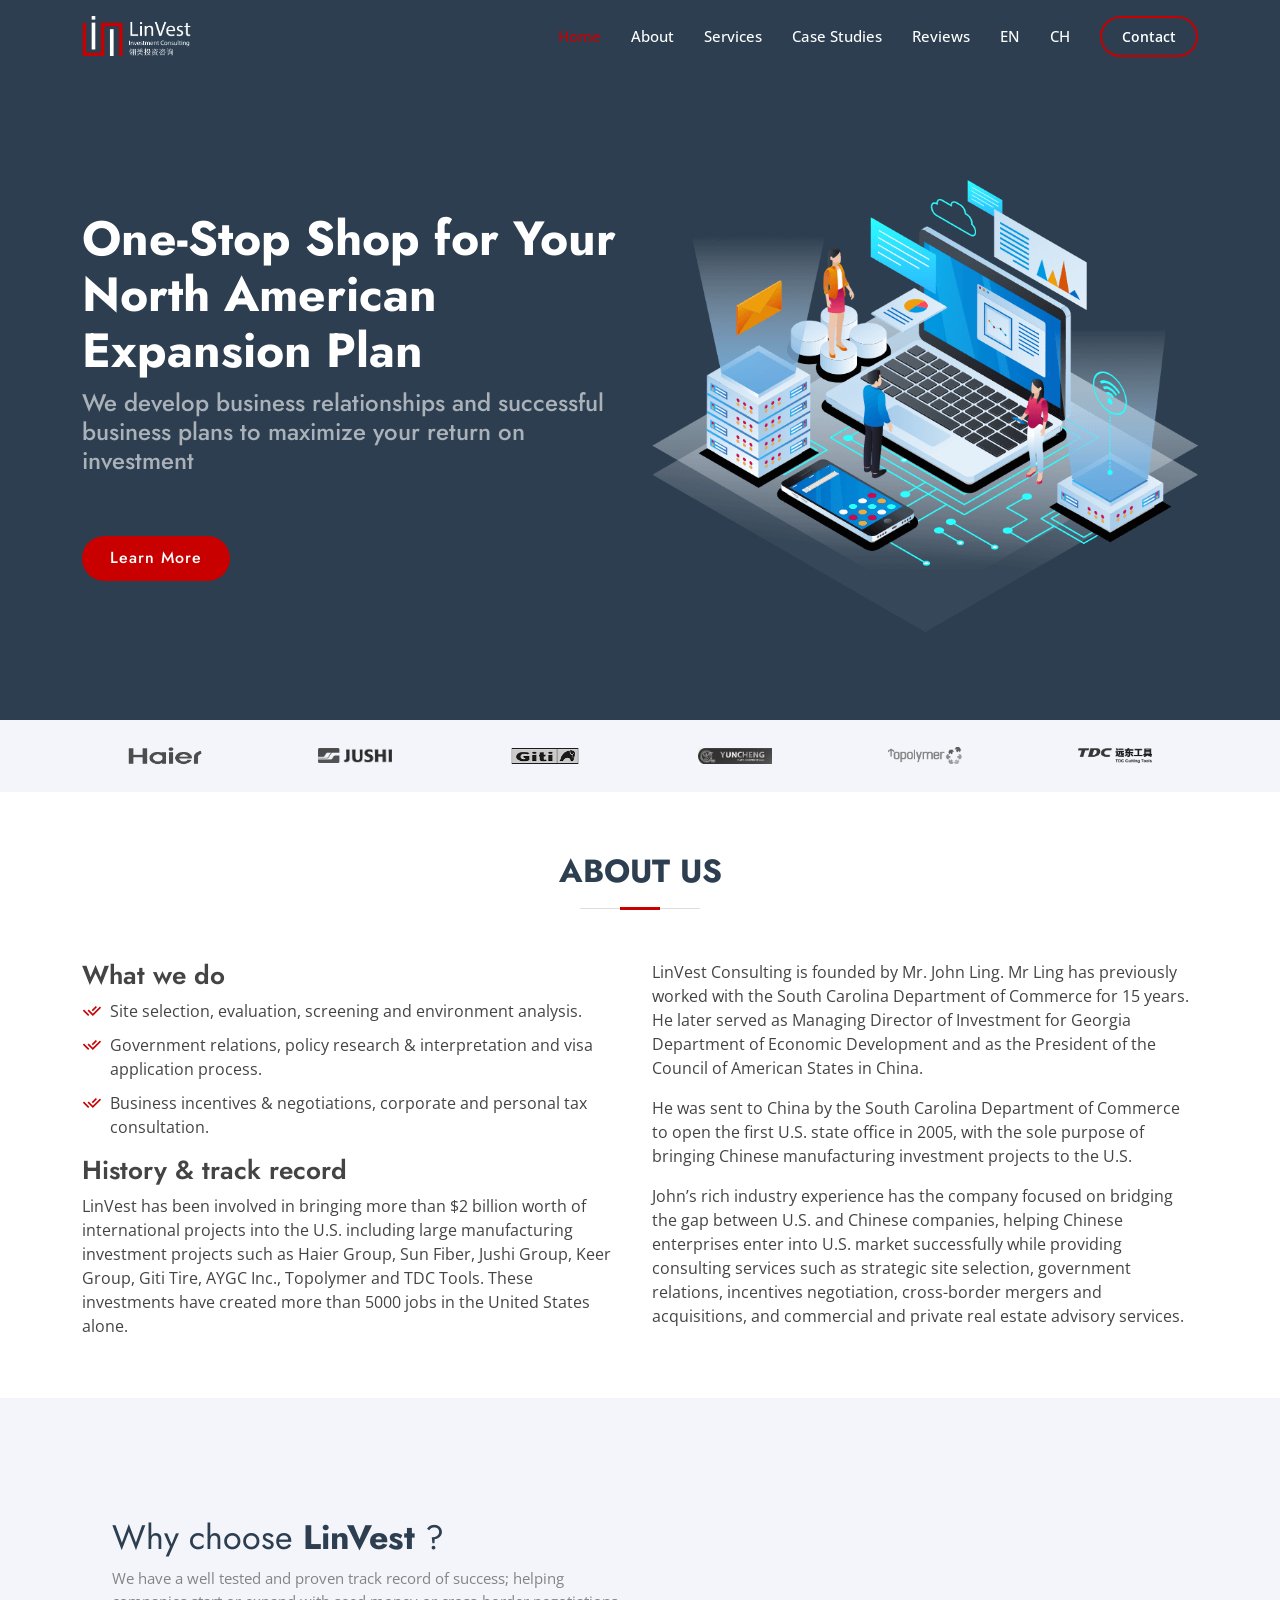
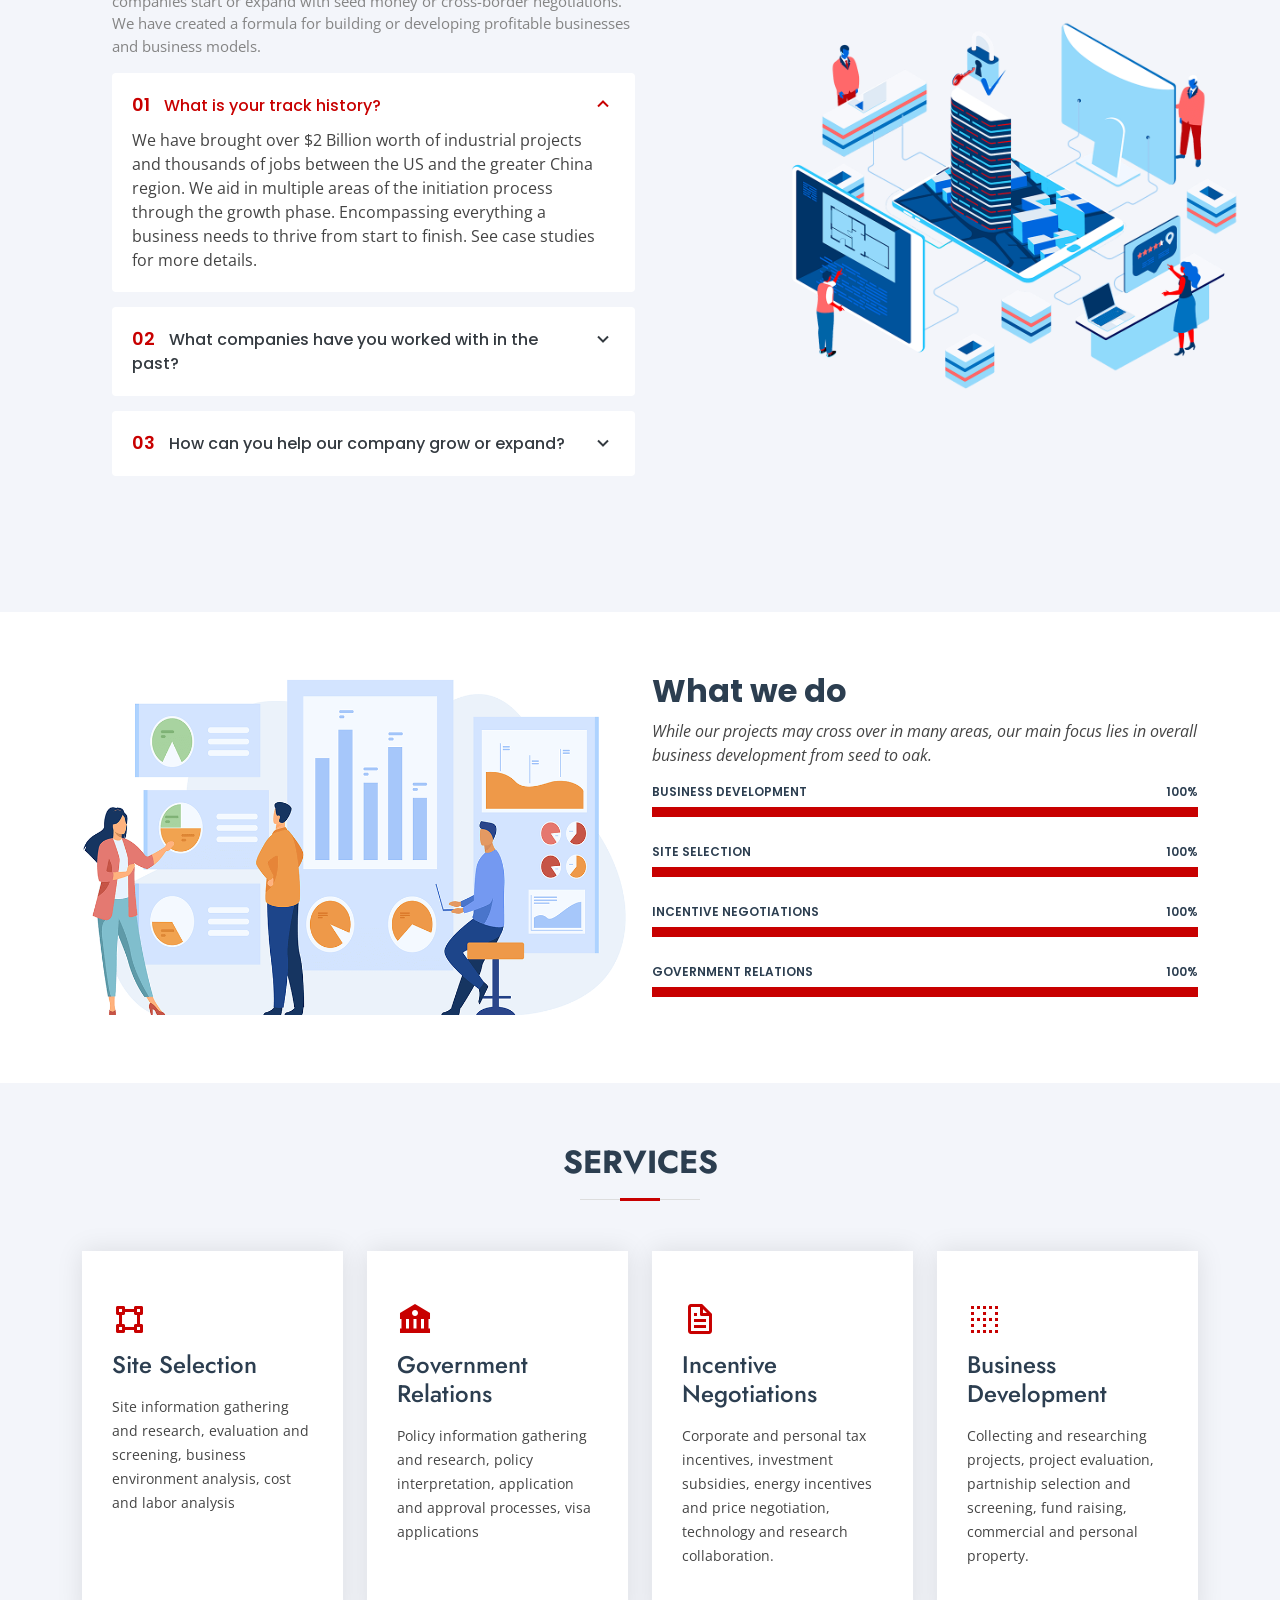
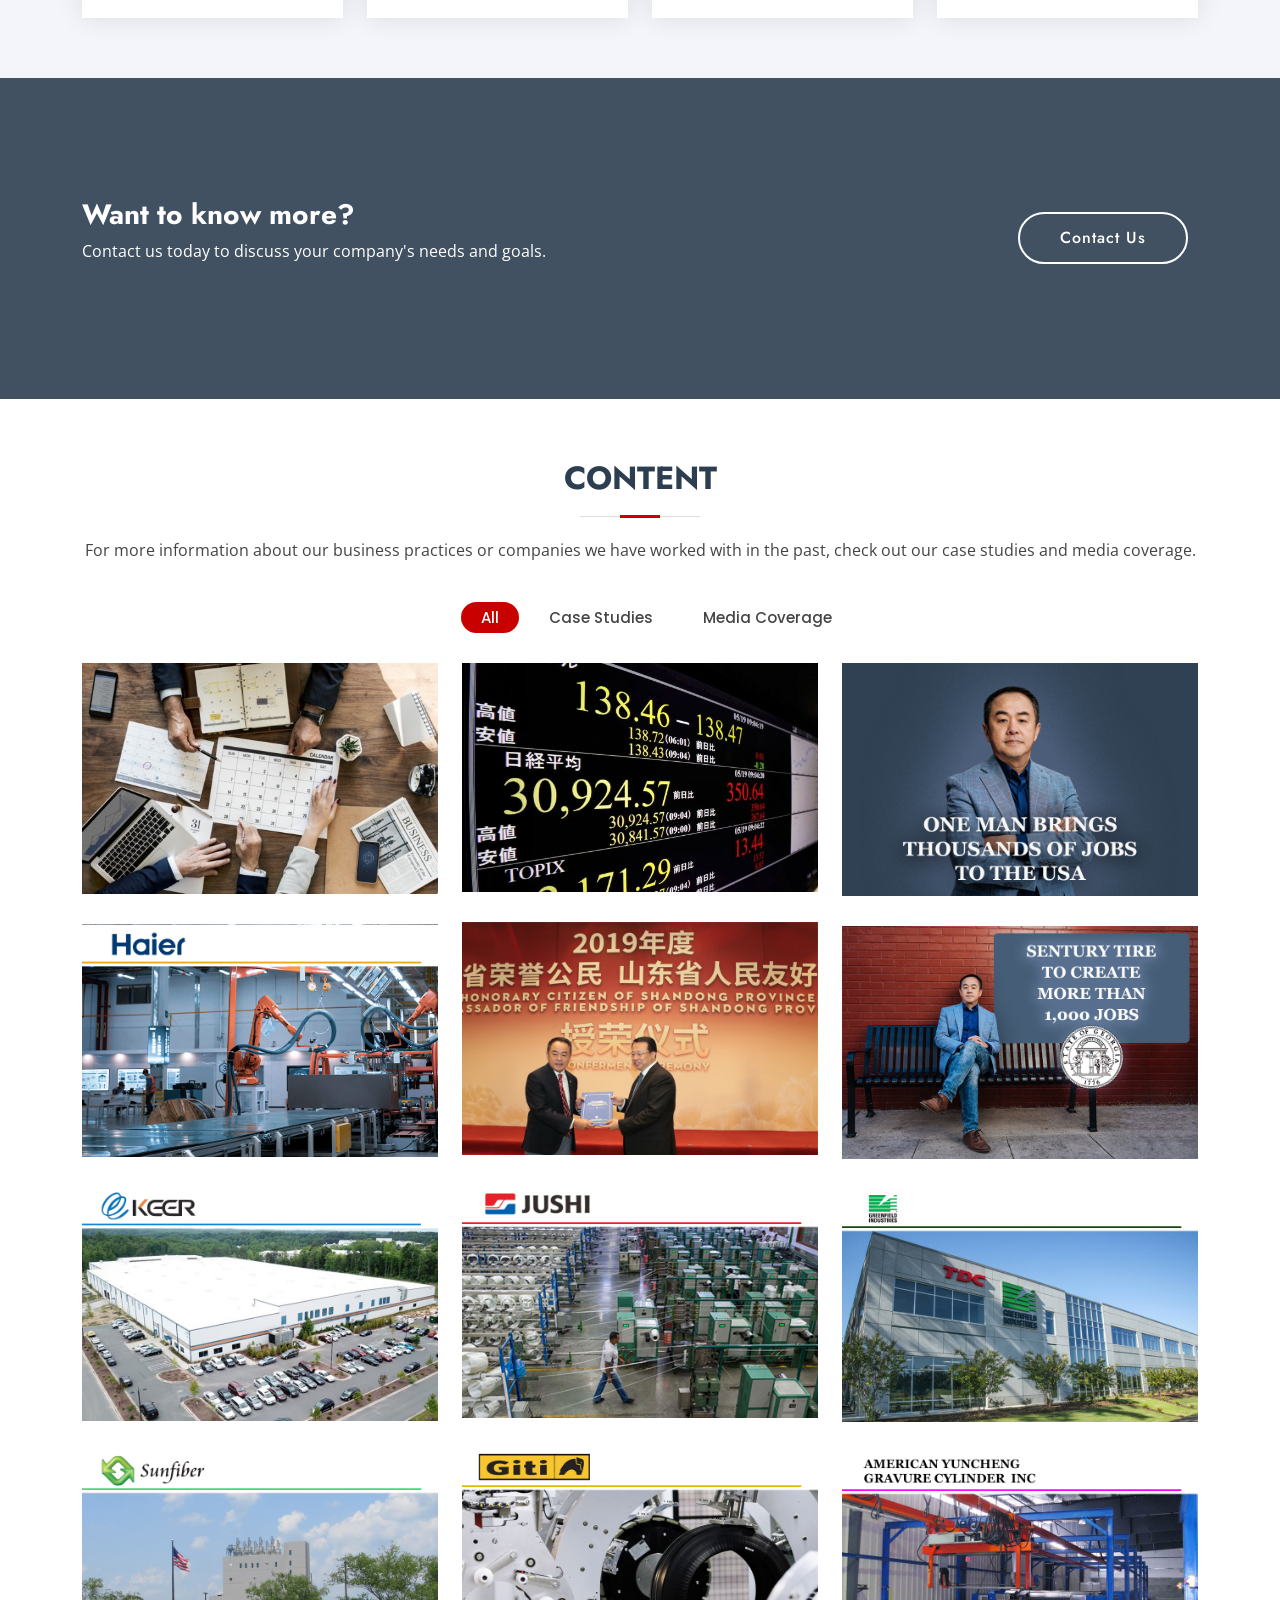
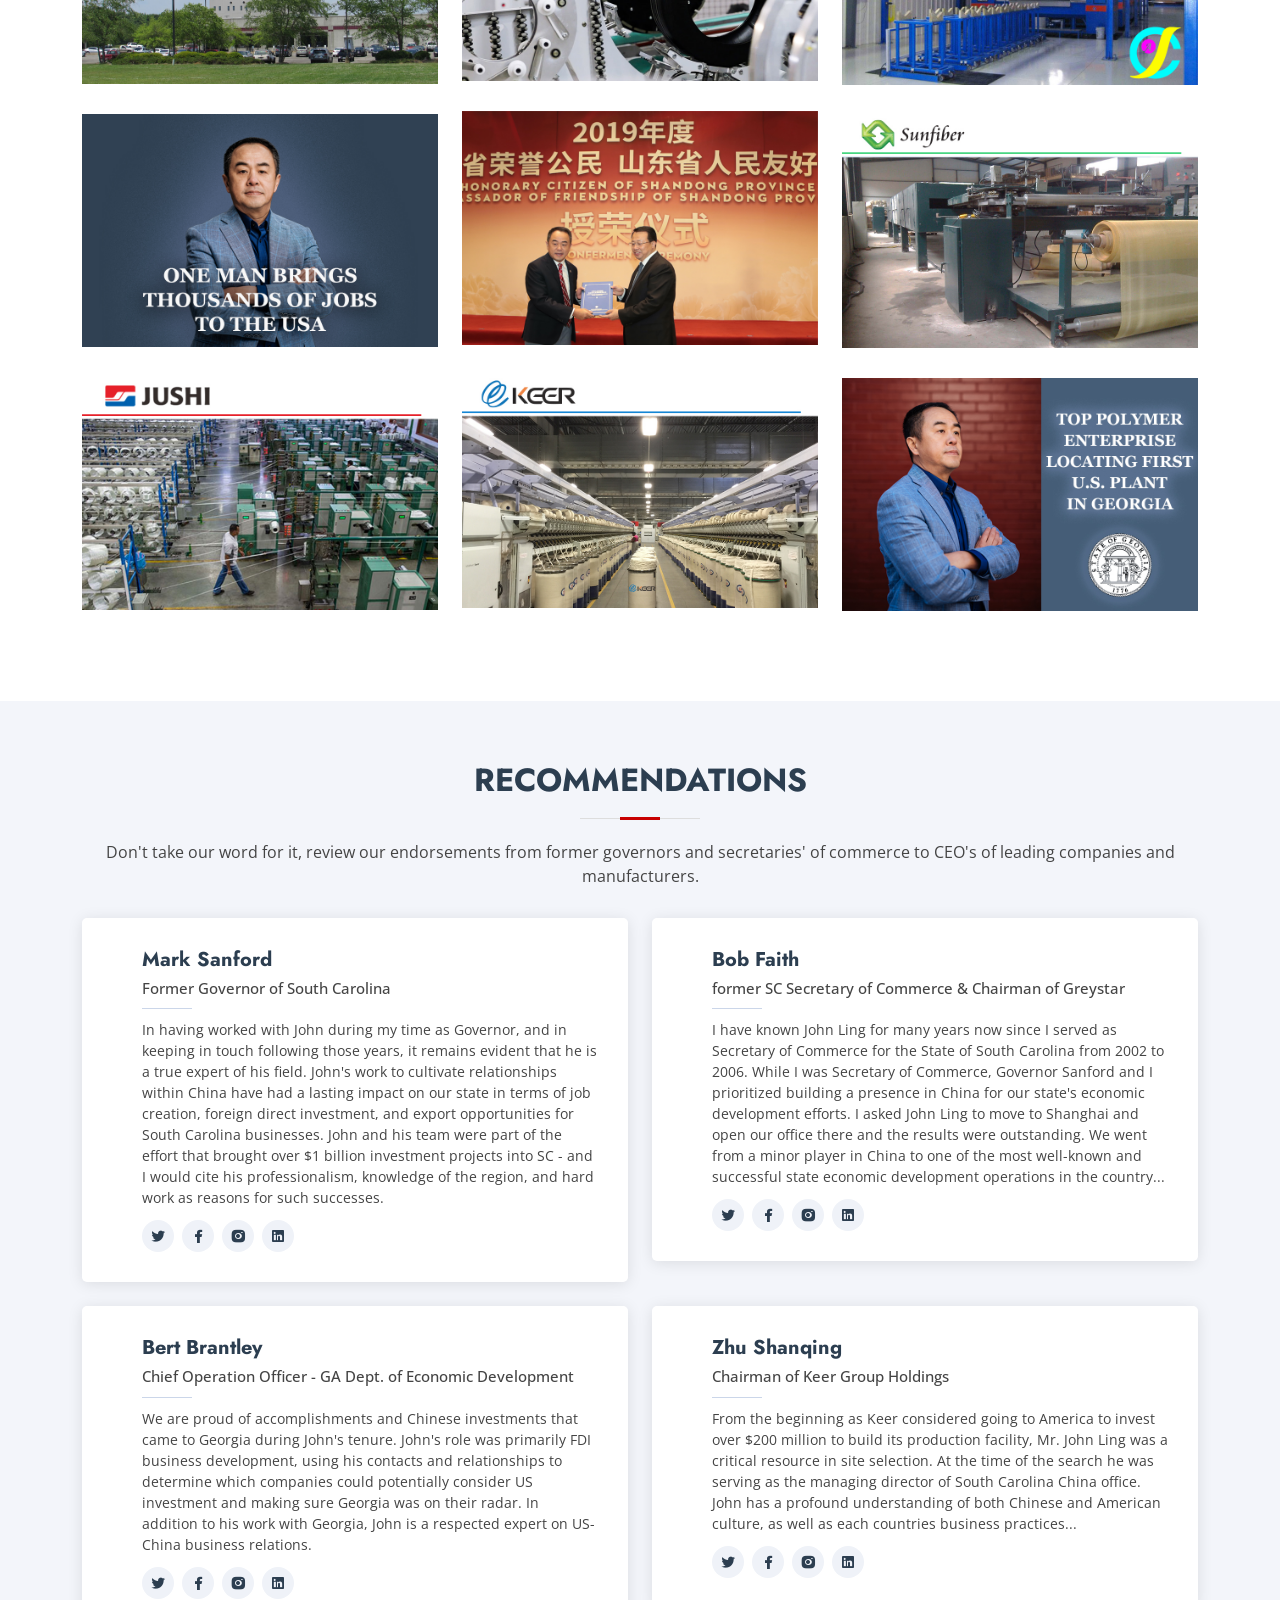
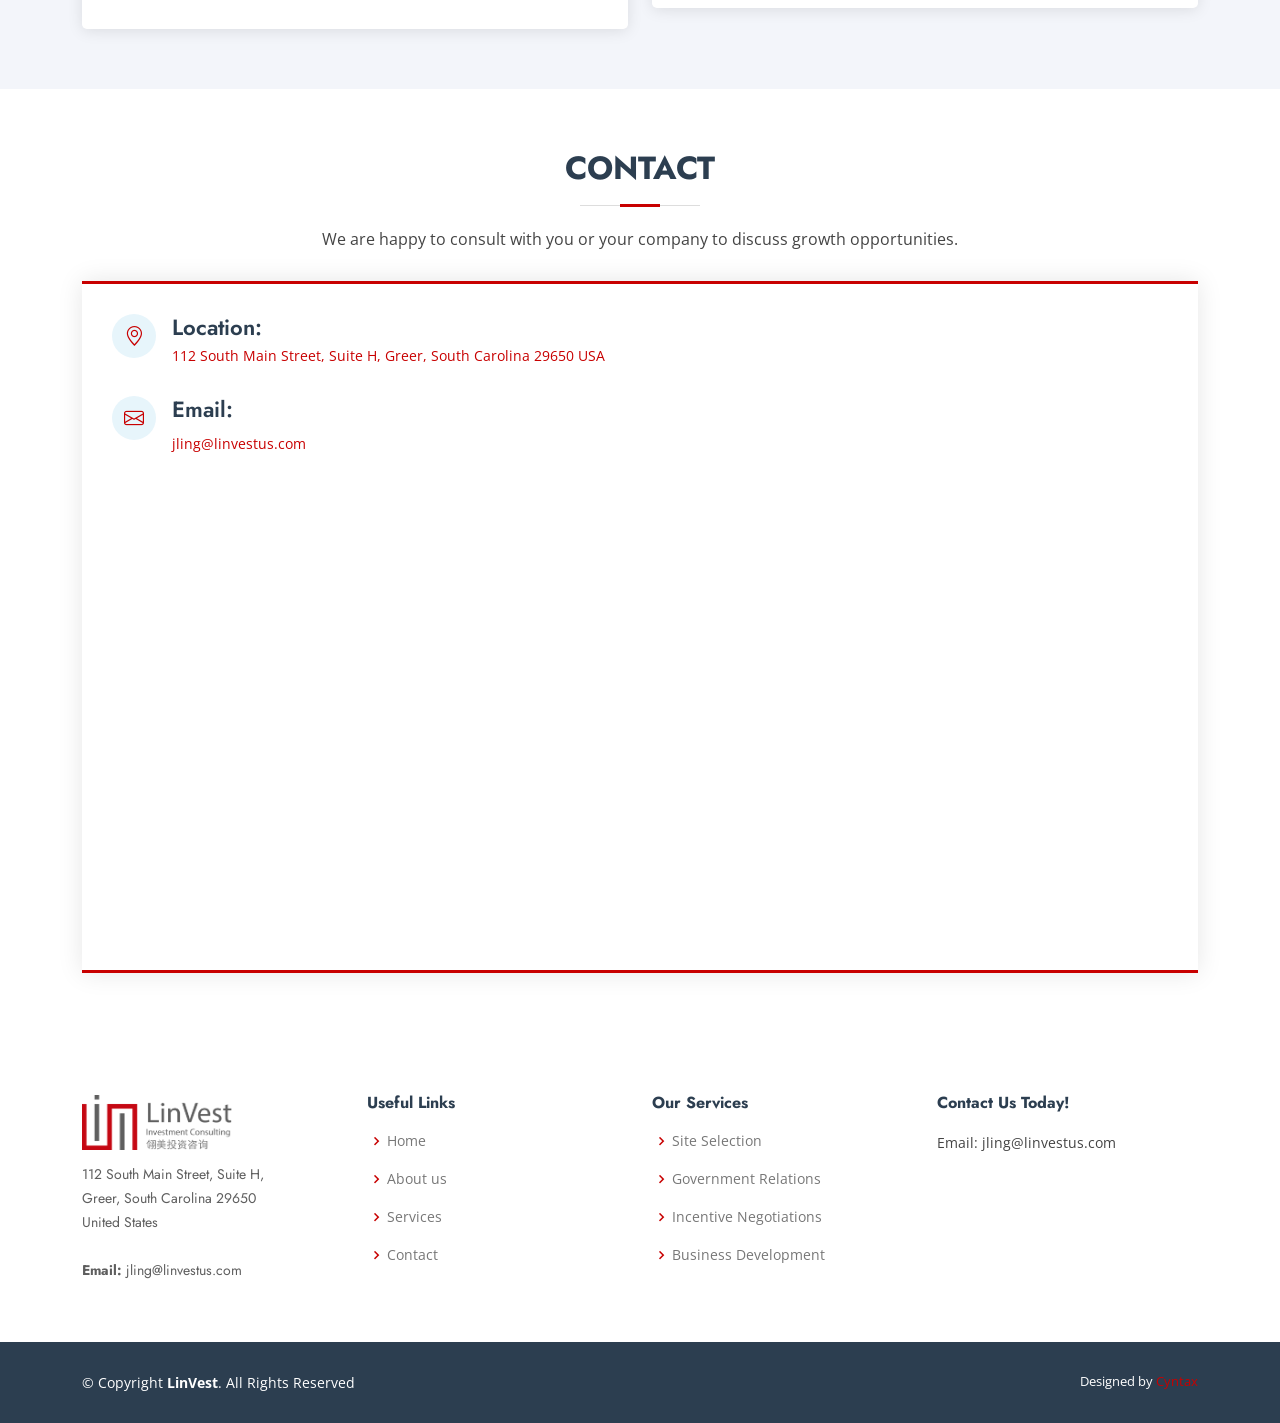
<file: index.html>
<!DOCTYPE html>
<html lang="en">

<head>
  <meta charset="utf-8">
  <meta content="width=device-width, initial-scale=1.0" name="viewport">
  <title>LinVest </title>
  <meta content="" name="description">
  <meta content="" name="keywords">
  <!--<link href="assets/img/favicon.png" rel="icon">-->
  <link href="assets/img/apple-touch-icon.png" rel="apple-touch-icon">
  <link href="https://fonts.googleapis.com/css?family=Open+Sans:300,300i,400,400i,600,600i,700,700i|Jost:300,300i,400,400i,500,500i,600,600i,700,700i|Poppins:300,300i,400,400i,500,500i,600,600i,700,700i" rel="stylesheet">
  <link href="assets/vendor/aos/aos.css" rel="stylesheet">
  <link href="assets/vendor/bootstrap/css/bootstrap.min.css" rel="stylesheet">
  <link rel="stylesheet" href="https://cdn.jsdelivr.net/npm/bootstrap-icons@1.3.0/font/bootstrap-icons.css">
  <link href="assets/vendor/boxicons/css/boxicons.min.css" rel="stylesheet">
  <link href="assets/vendor/glightbox/css/glightbox.min.css" rel="stylesheet">
  <link href="assets/vendor/remixicon/remixicon.css" rel="stylesheet">
  <link href="assets/vendor/swiper/swiper-bundle.min.css" rel="stylesheet">
  <link href="assets/css/style.css" rel="stylesheet">
</head>

<body>
  <header id="header" class="fixed-top ">
    <div class="container d-flex align-items-center">

      <!--<h1 class="logo me-auto"><a href="index.html">Linvest</a></h1>-->
      <a href="index.html" class="logo me-auto"><img src="assets/img/logo.png" alt="" class="img-fluid"></a>

      <nav id="navbar" class="navbar">
        <ul>
          <li><a class="nav-link scrollto active" href="#hero">Home</a></li>
          <li><a class="nav-link scrollto" href="#about">About</a></li>
          <li><a class="nav-link scrollto" href="#services">Services</a></li>
          <li><a class="nav-link scrollto" href="#portfolio">Case Studies</a></li>
          <li><a class="nav-link scrollto" href="#team">Reviews</a></li>
          <li><a class="nav-link scrollto" href="en/index.html">EN</a></li>
          <li><a class="nav-link scrollto" href="ch/index.html">CH</a></li>
          <li><a class="getstarted scrollto" href="#contact">Contact</a></li>
        </ul>
        <i class="bi bi-list mobile-nav-toggle"></i>
      </nav>

    </div>
  </header>

  <section id="hero" class="d-flex align-items-center">
    <div class="container">
      <div class="row">
        <div class="col-lg-6 d-flex flex-column justify-content-center pt-4 pt-lg-0 order-2 order-lg-1" data-aos="fade-up" data-aos-delay="200">
          <h1>One-Stop Shop for Your North American Expansion Plan</h1>
          <h2>We develop business relationships and successful business plans to maximize your return on investment</h2>
          <div class="d-flex justify-content-center justify-content-lg-start">
            <a href="#about" class="btn-get-started scrollto">Learn More</a>
          </div>
        </div>
        <div class="col-lg-6 order-1 order-lg-2 hero-img" data-aos="zoom-in" data-aos-delay="200">
          <img src="assets/img/hero-img.png" class="img-fluid animated" alt="">
        </div>
      </div>
    </div>

  </section>

  <main id="main">
    <section id="cliens" class="cliens section-bg">
      <div class="container">

        <div class="row" data-aos="zoom-in">

          <div class="col-lg-2 col-md-4 col-6 d-flex align-items-center justify-content-center">
            <img src="assets/img/clients/client-1.png" class="img-fluid" alt="">
          </div>

          <div class="col-lg-2 col-md-4 col-6 d-flex align-items-center justify-content-center">
            <img src="assets/img/clients/client-2.png" class="img-fluid" alt="">
          </div>

          <div class="col-lg-2 col-md-4 col-6 d-flex align-items-center justify-content-center">
            <img src="assets/img/clients/client-3.png" class="img-fluid" alt="">
          </div>

          <div class="col-lg-2 col-md-4 col-6 d-flex align-items-center justify-content-center">
            <img src="assets/img/clients/client-4.jfif" class="img-fluid" alt="">
          </div>

          <div class="col-lg-2 col-md-4 col-6 d-flex align-items-center justify-content-center">
            <img src="assets/img/clients/client-5.png" class="img-fluid" alt="">
          </div>

          <div class="col-lg-2 col-md-4 col-6 d-flex align-items-center justify-content-center">
            <img src="assets/img/clients/client-6.png" class="img-fluid" alt="">
          </div>

        </div>

      </div>
    </section>

    <section id="about" class="about">
      <div class="container" data-aos="fade-up">

        <div class="section-title">
          <h2>About Us</h2>
        </div>

        <div class="row content">
          <div class="col-lg-6">
            <h3>What we do</h3>
            <ul>
              <li><i class="ri-check-double-line"></i> Site selection, evaluation, screening and environment analysis.</li>
              <li><i class="ri-check-double-line"></i> Government relations, policy research & interpretation and visa application process.</li>
              <li><i class="ri-check-double-line"></i> Business incentives & negotiations, corporate and personal tax consultation.</li>
            </ul>
            <h3>History & track record</h3>
            <p>
              LinVest has been involved in bringing more than $2 billion worth of international projects into the U.S. including large manufacturing investment projects such as Haier Group, Sun Fiber, Jushi Group, Keer Group, Giti Tire, AYGC Inc., Topolymer and TDC Tools. These investments have created more than 5000 jobs in the United States alone.
            </p>
          </div>
          <div class="col-lg-6 pt-4 pt-lg-0">
            <p>
              LinVest Consulting is founded by Mr. John Ling. Mr Ling has previously worked with the South Carolina Department of Commerce for 15 years. He later served as Managing Director of Investment for Georgia Department of Economic Development and as the President of the Council of American States in China.
            </p>
            <p>
              He was sent to China by the South Carolina Department of Commerce to open the first U.S. state office in 2005, with the sole purpose of bringing Chinese manufacturing investment projects to the U.S.
            </p>
            <p>
              John’s rich industry experience has the company focused on bridging the gap between U.S. and Chinese companies, helping Chinese enterprises enter into U.S. market successfully while providing consulting services such as strategic site selection, government relations, incentives negotiation, cross-border mergers and acquisitions, and commercial and private real estate advisory services.
            </p>
          </div>
        </div>

      </div>
    </section>

    <section id="why-us" class="why-us section-bg">
      <div class="container-fluid" data-aos="fade-up">

        <div class="row">

          <div class="col-lg-7 d-flex flex-column justify-content-center align-items-stretch  order-2 order-lg-1">

            <div class="content">
              <h3>Why choose <strong>LinVest</strong> ?</h3>
              <p>
                We have a well tested and proven track record of success; helping companies start or expand with seed money or cross-border negotiations. We have created a formula for building or developing profitable businesses and business models. 
              </p>
            </div>

            <div class="accordion-list">
              <ul>
                <li>
                  <a data-bs-toggle="collapse" class="collapse" data-bs-target="#accordion-list-1"><span>01</span> What is your track history? <i class="bx bx-chevron-down icon-show"></i><i class="bx bx-chevron-up icon-close"></i></a>
                  <div id="accordion-list-1" class="collapse show" data-bs-parent=".accordion-list">
                    <p>
                      We have brought over $2 Billion worth of industrial projects and thousands of jobs between the US and the greater China region. We aid in multiple areas of the initiation process through the growth phase. Encompassing everything a business needs to thrive from start to finish. See case studies for more details.
                    </p>
                  </div>
                </li>

                <li>
                  <a data-bs-toggle="collapse" data-bs-target="#accordion-list-2" class="collapsed"><span>02</span> What companies have you worked with in the past? <i class="bx bx-chevron-down icon-show"></i><i class="bx bx-chevron-up icon-close"></i></a>
                  <div id="accordion-list-2" class="collapse" data-bs-parent=".accordion-list">
                    <p>
                      We have worked with world renowned companies that are world leaders in their field including Haier Group, Sun Fiber, Jushi USA, Keer America, Giti Tire, AYGC Inc, ToPolymer and TDC Tools. See case studies for more details.
                    </p>
                  </div>
                </li>

                <li>
                  <a data-bs-toggle="collapse" data-bs-target="#accordion-list-3" class="collapsed"><span>03</span> How can you help our company grow or expand? <i class="bx bx-chevron-down icon-show"></i><i class="bx bx-chevron-up icon-close"></i></a>
                  <div id="accordion-list-3" class="collapse" data-bs-parent=".accordion-list">
                    <p>
                      Over decades of work we have developed relationships in business and government to assist clients in the development of their project. We bring a formula for site selection and negotiations that set you apart from your competitors. 
                    </p>
                  </div>
                </li>
              </ul>
            </div>
          </div>

          <div class="col-lg-5 align-items-stretch order-1 order-lg-2 img" style='background-image: url("assets/img/why-us.png");' data-aos="zoom-in" data-aos-delay="150">&nbsp;</div>
        </div>

      </div>
    </section>

    <section id="skills" class="skills">
      <div class="container" data-aos="fade-up">

        <div class="row">
          <div class="col-lg-6 d-flex align-items-center" data-aos="fade-right" data-aos-delay="100">
            <img src="assets/img/skills.png" class="img-fluid" alt="">
          </div>
          <div class="col-lg-6 pt-4 pt-lg-0 content" data-aos="fade-left" data-aos-delay="100">
            <h3>What we do</h3>
            <p class="fst-italic">
              While our projects may cross over in many areas, our main focus lies in overall business development from seed to oak.
            </p>

            <div class="skills-content">

              <div class="progress">
                <span class="skill">Business Development <i class="val">100%</i></span>
                <div class="progress-bar-wrap">
                  <div class="progress-bar" role="progressbar" aria-valuenow="100" aria-valuemin="0" aria-valuemax="100"></div>
                </div>
              </div>

              <div class="progress">
                <span class="skill">Site Selection <i class="val">100%</i></span>
                <div class="progress-bar-wrap">
                  <div class="progress-bar" role="progressbar" aria-valuenow="100" aria-valuemin="0" aria-valuemax="100"></div>
                </div>
              </div>

              <div class="progress">
                <span class="skill">Incentive Negotiations <i class="val">100%</i></span>
                <div class="progress-bar-wrap">
                  <div class="progress-bar" role="progressbar" aria-valuenow="100" aria-valuemin="0" aria-valuemax="100"></div>
                </div>
              </div>

              <div class="progress">
                <span class="skill">Government Relations <i class="val">100%</i></span>
                <div class="progress-bar-wrap">
                  <div class="progress-bar" role="progressbar" aria-valuenow="100" aria-valuemin="0" aria-valuemax="100"></div>
                </div>
              </div>

            </div>

          </div>
        </div>

      </div>
    </section>

    <section id="services" class="services section-bg">
      <div class="container" data-aos="fade-up">

        <div class="section-title">
          <h2>Services</h2>
        </div>

        <div class="row">
          <div class="col-xl-3 col-md-6 d-flex align-items-stretch" data-aos="zoom-in" data-aos-delay="100">
            <div class="icon-box">
              <div class="icon"><i class="bx bx-selection"></i></div>
              <h4><a>Site Selection</a></h4>
              <p>Site information gathering and research, evaluation and screening, business environment analysis, cost and labor analysis</p>
            </div>
          </div>

          <div class="col-xl-3 col-md-6 d-flex align-items-stretch mt-4 mt-md-0" data-aos="zoom-in" data-aos-delay="200">
            <div class="icon-box">
              <div class="icon"><i class="bx bxs-bank"></i></div>
              <h4><a>Government Relations</a></h4>
              <p>Policy information gathering and research, policy interpretation, application and approval processes, visa applications</p>
            </div>
          </div>

          <div class="col-xl-3 col-md-6 d-flex align-items-stretch mt-4 mt-xl-0" data-aos="zoom-in" data-aos-delay="300">
            <div class="icon-box">
              <div class="icon"><i class="bx bx-file"></i></div>
              <h4><a>Incentive Negotiations</a></h4>
              <p>Corporate and personal tax incentives, investment subsidies, energy incentives and price negotiation, technology and research collaboration.</p>
            </div>
          </div>

          <div class="col-xl-3 col-md-6 d-flex align-items-stretch mt-4 mt-xl-0" data-aos="zoom-in" data-aos-delay="400">
            <div class="icon-box">
              <div class="icon"><i class="bx bx-border-none"></i></div>
              <h4><a href="">Business Development</a></h4>
              <p>Collecting and researching projects, project evaluation, partniship selection and screening, fund raising, commercial and personal property.</p>
            </div>
          </div>

        </div>

      </div>
    </section>

    <section id="cta" class="cta">
      <div class="container" data-aos="zoom-in">

        <div class="row">
          <div class="col-lg-9 text-center text-lg-start">
            <h3>Want to know more?</h3>
            <p> Contact us today to discuss your company's needs and goals. </p>
          </div>
          <div class="col-lg-3 cta-btn-container text-center">
            <a class="cta-btn align-middle" href="#contact">Contact Us</a>
          </div>
        </div>

      </div>
    </section>

    <section id="portfolio" class="portfolio">
      <div class="container" data-aos="fade-up">

        <div class="section-title">
          <h2>Content</h2>
          <p>For more information about our business practices or companies we have worked with in the past, check out our case studies and media coverage.</p>
        </div>

        <ul id="portfolio-flters" class="d-flex justify-content-center" data-aos="fade-up" data-aos-delay="100">
          <li data-filter="*" class="filter-active">All</li>
          <li data-filter=".filter-studies">Case Studies</li>
          <li data-filter=".filter-media">Media Coverage</li>
        </ul>

        <div class="row portfolio-container" data-aos="fade-up" data-aos-delay="200">

          <div class="col-lg-4 col-md-6 portfolio-item filter-media">
            <div class="portfolio-img"><a href="https://www.ft.com/content/682f046a-525d-4535-b580-c8957940ec0d"><img src="assets/img/portfolio/financial-times.jpeg" class="img-fluid" alt=""></a></div>
            <div class="portfolio-info">
              <h4>Financial Times: China culls spend in response to US trade hostility</h4>
            </div>
          </div>
          
          <div class="col-lg-4 col-md-6 portfolio-item filter-media">
            <div class="portfolio-img"><a href="https://asia.nikkei.com/Business/Business-Spotlight/China-Inc.-keen-on-setting-up-shop-in-the-U.S.-despite-tensions"><img src="assets/img/portfolio/nikkei.jpeg" class="img-fluid" alt=""></a></div>
            <div class="portfolio-info">
              <h4>Asia Nikkei Business Spotlight</h4>
            </div>
          </div>

          <div class="col-lg-4 col-md-6 portfolio-item filter-media">
            <div class="portfolio-img"><a href="https://www.cgccusa.org/en/decade-trends-of-chinese-companies-operating-in-the-u-s-presented-during-the-surveys-10th-anniversary/"><img src="assets/img/folio/Profile/JL_profile3.jpg" class="img-fluid" alt=""></a></div>
            <div class="portfolio-info">
              <h4>Decade trends of Chinese companies operating in the U.S.</h4>
            </div>
          </div>

          <div class="col-lg-4 col-md-6 portfolio-item filter-media">
            <div class="portfolio-img"><a href="https://www.ft.com/content/682f046a-525d-4535-b580-c8957940ec0d"><img src="assets/img/folio/Profile/JL_Profile7.jpg" class="img-fluid" alt=""></a></div>
            <div class="portfolio-info">
              <h4>John Ling - Financial Times</h4>
            </div>
          </div>

          <div class="col-lg-4 col-md-6 portfolio-item filter-studies">
            <div class="portfolio-img"><img src="assets/img/folio/Haier/Haier_P1.jpg" class="img-fluid" alt=""></div>
            <div class="portfolio-info">
              <h4>Haier</h4>
              <p class="p-3">First Chinese Greenfield Investment Project 1999</p>
              <!--<a href="#" class="details-link" title="More Details"><i class="bx bx-link p-3"></i></a>-->
            </div>
          </div>

          <div class="col-lg-4 col-md-6 portfolio-item filter-studies">
            <div class="portfolio-img"><img src="assets/img/folio/Profile/JL_Profile4.jpg" class="img-fluid" alt=""></div>
            <div class="portfolio-info">
              <h4>Sentury Tire</h4>
              <p class="p-3">Plans to produce 10M tires/year plus 1000 jobs</p>
              <!--<a href="#" class="details-link" title="More Details"><i class="bx bx-link p-3"></i></a>-->
            </div>
          </div>

          

          <div class="col-lg-4 col-md-6 portfolio-item filter-studies">
            <div class="portfolio-img"><img src="assets/img/folio/Jushi/Jushi_P2.jpg" class="img-fluid" alt=""></div>
            <div class="portfolio-info">
              <h4>Jushi Group</h4>
              <p class="p-3">World-leading manufacturer of fiber glass </p>
              <!--<a href="#" class="details-link" title="More Details"><i class="bx bx-link p-3"></i></a>-->
            </div>
          </div>

          

          <div class="col-lg-4 col-md-6 portfolio-item filter-studies">
            <div class="portfolio-img"><img src="assets/img/folio/Keer/Keer_P1.jpg" class="img-fluid" alt=""></div>
            <div class="portfolio-info">
              <h4>Keer Group</h4>
              <p class="p-3">$68.5 million phase 1 Investment plus 200 jobs</p>
              <!--<a href="#" class="details-link" title="More Details"><i class="bx bx-link p-3"></i></a>-->
            </div>
          </div>

          

          <div class="col-lg-4 col-md-6 portfolio-item filter-studies">
            <div class="portfolio-img"><img src="assets/img/folio/Greenfield/Greenfield_P2.jpg" class="img-fluid" alt=""></div>
            <div class="portfolio-info">
              <h4>Greenfield Industries</h4>
              <p class="p-3">Purchased by world's largest drill company</p>
              <!--<a href="#" class="details-link" title="More Details"><i class="bx bx-link p-3"></i></a>-->
            </div>
          </div>

          

          <div class="col-lg-4 col-md-6 portfolio-item filter-studies">
            <div class="portfolio-img"><img src="assets/img/folio/Giti/Giti_P2.jpg" class="img-fluid" alt=""></div>
            <div class="portfolio-info">
              <h4>Giti Tire</h4>
              <p class="p-3">Tire production in Richburg plant started 2017</p>
              <!--<a href="#" class="details-link" title="More Details"><i class="bx bx-link p-3"></i></a>-->
            </div>
          </div>

          <div class="col-lg-4 col-md-6 portfolio-item filter-studies">
            <div class="portfolio-img"><img src="assets/img/folio/jn-sun/Sunfiber_P1.jpg" class="img-fluid" alt=""></div>
            <div class="portfolio-info">
              <h4>JN Fibers</h4>
              <p class="p-3">Spent $45M opening plastics recycling plus 300 jobs</p>
              <!--<a href="#" class="details-link" title="More Details"><i class="bx bx-link p-3"></i></a>-->
            </div>
          </div>

          <div class="col-lg-4 col-md-6 portfolio-item filter-studies">
            <div class="portfolio-img"><img src="assets/img/folio/AYGC/AYGC_2.jpg" class="img-fluid" alt=""></div>
            <div class="portfolio-info">
              <h4>AYGC</h4>
              <p class="p-3">Subsidary of Yuncheng, world's largest gravure printing manufacturer</p>
              <!--<a href="#" class="details-link" title="More Details"><i class="bx bx-link p-3"></i></a>-->
            </div>
          </div>

          <!-- Uncle John said remove
          <div class="col-lg-4 col-md-6 portfolio-item filter-studies">
            <div class="portfolio-img"><img src="assets/img/folio/Giti/Giti_P1.jpg" class="img-fluid" alt=""></div>
            <div class="portfolio-info">
              <h4>HWA Nuts</h4>
              <p class="p-3">$5M in oil processing facility in Crisp County</p>
              <a href="#" class="details-link" title="More Details"><i class="bx bx-link p-3"></i></a>
            </div>
          </div>
        -->

          <div class="col-lg-4 col-md-6 portfolio-item filter-media">
            <div class="portfolio-img"><a href="https://upstatebusinessjournal.com/business-news/linvest-consulting-minority-in-business-issue/"><img src="assets/img/folio/Profile/JL_Profile7.jpg" class="img-fluid" alt=""></a></div>
            <div class="portfolio-info">
              <h4>John Ling's Trade Secrets</h4>
            </div>
          </div>

          <!--
          <div class="col-lg-4 col-md-6 portfolio-item filter-media">
            <div class="portfolio-img"><img src="assets/img/folio/Profile/JL_profile1.jpg" class="img-fluid" alt=""></div>
            <div class="portfolio-info">
              <h4>Georgia Hires SC Chinese Investment Guru</h4>
              <a href="https://www.globalatlanta.com/georgia-hires-away-south-carolinas-chinese-investment-guru/" class="details-link" title="More Details"><i class="bx bx-link p-3"></i></a>
            </div>
          </div>
          -->

          <div class="col-lg-4 col-md-6 portfolio-item filter-media">
            <div class="portfolio-img"><a href="http://www.greenvilleonline.com/story/money/business/2016/06/06/greenville-resident-specializes-recruiting-jobs-china/85321968/"><img src="assets/img/folio/Profile/JL_profile3.jpg" class="img-fluid" alt=""></a></div>
            <div class="portfolio-info">
              <h4>How Greenville man has brought 2200 jobs from China</h4>
            </div>
          </div>

          <!--
          <div class="col-lg-4 col-md-6 portfolio-item filter-media">
            <div class="portfolio-img"><img src="assets/img/folio/Profile/JL_profile1.jpg" class="img-fluid" alt=""></div>
            <div class="portfolio-info">
              <h4>Georgia Hires Rival's top recruiter</h4>
              <a href="https://www.ajc.com/news/state--regional-govt--politics/spurned-chinese-businesses-georgia-hires-rival-top-recruiter/8imWQZ8TYc0ixfsti1OGfL/" class="details-link" title="More Details"><i class="bx bx-link p-3"></i></a>
            </div>
          </div>

          <div class="col-lg-4 col-md-6 portfolio-item filter-media">
            <div class="portfolio-img"><img src="assets/img/folio/Profile/JL_profile5.jpg" class="img-fluid" alt=""></div>
            <div class="portfolio-info">
              <h4>Unisite  Gray Court - $70 million </h4>
              <a href="https://www.sccommerce.com/news/uniscite-inc-announces-new-operations-laurens-county" class="details-link" title="More Details"><i class="bx bx-link p-3"></i></a>
            </div>
          </div>
          -->

          <div class="col-lg-4 col-md-6 portfolio-item filter-media">
            <div class="portfolio-img"><a href="https://www.sccommerce.com/news/jn-fibers-inc-locating-facility-chester-county" ><img src="assets/img/folio/jn-sun/Sunfiber_P2.jpg" class="img-fluid" alt=""></a></div>
            <div class="portfolio-info">
              <h4>Sun Fiber - $45 million - 318 jobs </h4>
            </div>
          </div>

          <div class="col-lg-4 col-md-6 portfolio-item filter-media">
            <div class="portfolio-img"><a href="https://www.sccommerce.com/news/keer-group-invest-218-million-create-501-jobs-lancaster-county" ><img src="assets/img/folio/Keer/Keer_P2.jpg" class="img-fluid" alt=""></a></div>
            <div class="portfolio-info">
              <h4>Keer - $218 million - 501 jobs </h4>
            </div>
          </div>

          <div class="col-lg-4 col-md-6 portfolio-item filter-media">
            <div class="portfolio-img"><a href="https://www.sccommerce.com/news/china-jushi-bringing-80000-ton-fiberglass-production-line-richland-county"><img src="assets/img/folio/Jushi/Jushi_P2.jpg" class="img-fluid" alt=""></a></div>
            <div class="portfolio-info">
              <h4>Jushi - $400 million - 800 jobs </h4>
            </div>
          </div>

          <!--
          <div class="col-lg-4 col-md-6 portfolio-item filter-media">
            <div class="portfolio-img"><img src="assets/img/folio/Profile/JL_profile4.jpg" class="img-fluid" alt=""></div>
            <div class="portfolio-info">
              <h4>Sentury Tire - $530 million - 1071 jobs  </h4>
              <a href="assets/img/portfolio/UBJ-JohnLing-Profile-13-WilliamCrooks.jpg" class="details-link" title="More Details"><i class="bx bx-link p-3"></i></a>
            </div>
          </div>
          -->

          <div class="col-lg-4 col-md-6 portfolio-item filter-media">
            <div class="portfolio-img"><a href="https://www.georgia.org/newsroom/press-releases/sentury-tire-create-1000-jobs-troup-county"><img src="assets/img/folio/Profile/JL_Profile6.jpg" class="img-fluid" alt=""></a></div>
            <div class="portfolio-info">
              <h4>ToPolymer - $15 million - 70 jobs  </h4>
            </div>
          </div>

        </div>

      </div>
    </section>

    <section id="team" class="team section-bg">
      <div class="container" data-aos="fade-up">

        <div class="section-title">
          <h2>Recommendations</h2>
          <p>Don&#39t take our word for it, review our endorsements from former governors and secretaries&#39 of commerce to CEO&#39s of leading companies and manufacturers.</p>
        </div>

        <div class="row">

          <div class="col-lg-6">
            <div class="member d-flex align-items-start" data-aos="zoom-in" data-aos-delay="100">
              <!--<div class="pic"><img src="assets/img/team/team-1.jpg" class="img-fluid" alt=""></div>-->
              <div class="member-info">
                <h4>Mark Sanford</h4>
                <span>Former Governor of South Carolina</span>
                <p>In having worked with John during my time as Governor, and in keeping in touch following those years, it remains evident that he is a true expert of his field. John&#39s work to cultivate relationships within China have had a lasting impact on our state in terms of job creation, foreign direct investment, and export opportunities for South Carolina businesses. John and his team were part of the effort that brought over $1 billion investment projects into SC - and I would cite his professionalism, knowledge of the region, and hard work as reasons for such successes.</p>
                <div class="social">
                  <a href=""><i class="ri-twitter-fill"></i></a>
                  <a href=""><i class="ri-facebook-fill"></i></a>
                  <a href=""><i class="ri-instagram-fill"></i></a>
                  <a href=""> <i class="ri-linkedin-box-fill"></i> </a>
                </div>
              </div>
            </div>
          </div>

          <div class="col-lg-6 mt-4 mt-lg-0">
            <div class="member d-flex align-items-start" data-aos="zoom-in" data-aos-delay="200">
              <!--<div class="pic"><img src="assets/img/team/team-2.jpg" class="img-fluid" alt=""></div>-->
              <div class="member-info">
                <h4>Bob Faith</h4>
                <span>former SC Secretary of Commerce & Chairman of Greystar</span>
                <p>I have known John Ling for many years now since I served as Secretary of Commerce for the State of South Carolina from 2002 to 2006. While I was Secretary of Commerce, Governor Sanford and I prioritized building a presence in China for our state&#39s economic development efforts. I asked John Ling to move to Shanghai and open our office there and the results were outstanding. We went from a minor player in China to one of the most well-known and successful state economic development operations in the country...</p>
                <div class="social">
                  <a href=""><i class="ri-twitter-fill"></i></a>
                  <a href=""><i class="ri-facebook-fill"></i></a>
                  <a href=""><i class="ri-instagram-fill"></i></a>
                  <a href=""> <i class="ri-linkedin-box-fill"></i> </a>
                </div>
              </div>
            </div>
          </div>

          <div class="col-lg-6 mt-4">
            <div class="member d-flex align-items-start" data-aos="zoom-in" data-aos-delay="300">
              <!--<div class="pic"><img src="assets/img/team/team-3.jpg" class="img-fluid" alt=""></div>-->
              <div class="member-info">
                <h4>Bert Brantley</h4>
                <span>Chief Operation Officer - GA Dept. of Economic Development</span>
                <p>We are proud of accomplishments and Chinese investments that came to Georgia during John's tenure. John's role was primarily FDI business development, using his contacts and relationships to determine which companies could potentially consider US investment and making sure Georgia was on their radar. In addition to his work with Georgia, John is a respected expert on US-China business relations.</p>
                <div class="social">
                  <a href=""><i class="ri-twitter-fill"></i></a>
                  <a href=""><i class="ri-facebook-fill"></i></a>
                  <a href=""><i class="ri-instagram-fill"></i></a>
                  <a href=""> <i class="ri-linkedin-box-fill"></i> </a>
                </div>
              </div>
            </div>
          </div>

          <div class="col-lg-6 mt-4">
            <div class="member d-flex align-items-start" data-aos="zoom-in" data-aos-delay="400">
              <!--<div class="pic"><img src="assets/img/team/team-4.jpg" class="img-fluid" alt=""></div>-->
              <div class="member-info">
                <h4>Zhu Shanqing</h4>
                <span>Chairman of Keer Group Holdings</span>
                <p>From the beginning as Keer considered going to America to invest over $200 million to build its production facility, Mr. John Ling was a critical resource in site selection. At the time of the search he was serving as the managing director of South Carolina China office. John has a profound understanding of both Chinese and American culture, as well as each countries business practices...</p>
                <div class="social">
                  <a href=""><i class="ri-twitter-fill"></i></a>
                  <a href=""><i class="ri-facebook-fill"></i></a>
                  <a href=""><i class="ri-instagram-fill"></i></a>
                  <a href=""> <i class="ri-linkedin-box-fill"></i> </a>
                </div>
              </div>
            </div>
          </div>

        </div>

      </div>
    </section>

    <section id="contact" class="contact">
      <div class="container" data-aos="fade-up">

        <div class="section-title">
          <h2>Contact</h2>
          <p>We are happy to consult with you or your company to discuss growth opportunities.</p>
        </div>

        <div class="row">
          <div class=" d-flex align-items-stretch">
            <div class="info">
              <div class="address">
                <i class="bi bi-geo-alt"></i>
                <h4>Location:</h4>
                <p><a href="https://www.google.com/maps/place/112+S+Main+St,+Greer,+SC+29650/@34.9378181,-82.2288851,17z/data=!3m1!4b1!4m6!3m5!1s0x88582a91246bf873:0xf1cce77f99244bab!8m2!3d34.9378181!4d-82.2288851!16s%2Fg%2F11bw41cfh1?entry=ttu&g_ep=EgoyMDI2MTEwNC4wIKXMDSoASAFQAw%3D%3D">112 South Main Street, Suite H, Greer, South Carolina 29650 USA</a></p>
              </div>

              <div class="email">
                <i class="bi bi-envelope"></i>
                <h4>Email:</h4>
                <p><a href="mailto:jling@linvestus.com">jling@linvestus.com</a></p>
              </div>  
            <iframe
              src="https://www.google.com/maps?q=112+S+Main+St,+Greer,+SC+29650&z=17&output=embed"
              width="100%"
              height="450"
              style="border:0;"
              allowfullscreen=""
              loading="lazy"
              referrerpolicy="no-referrer-when-downgrade"
            ></iframe>

            </div>

          </div>

        </div>

      </div>
    </section>

  </main>
  <footer id="footer">
    <div class="footer-top">
      <div class="container">
        <div class="row">

          <div class="col-lg-3 col-md-6 footer-contact">
            <h3><img src="assets/img/logo-grey.png" style="width: 150px; height: 55px;"></h3>
            <p>
              112 South Main Street, Suite H,<br>
              Greer, South Carolina 29650<br>
              United States <br><br>
              <strong>Email:</strong> jling@linvestus.com<br>
            </p>
          </div>

          <div class="col-lg-3 col-md-6 footer-links">
            <h4>Useful Links</h4>
            <ul>
              <li><i class="bx bx-chevron-right"></i> <a href="#hero">Home</a></li>
              <li><i class="bx bx-chevron-right"></i> <a href="#about">About us</a></li>
              <li><i class="bx bx-chevron-right"></i> <a href="#service">Services</a></li>
              <li><i class="bx bx-chevron-right"></i> <a href="#contact">Contact</a></li>
            </ul>
          </div>

          <div class="col-lg-3 col-md-6 footer-links">
            <h4>Our Services</h4>
            <ul>
              <li><i class="bx bx-chevron-right"></i> <a href="#">Site Selection</a></li>
              <li><i class="bx bx-chevron-right"></i> <a href="#">Government Relations</a></li>
              <li><i class="bx bx-chevron-right"></i> <a href="#">Incentive Negotiations</a></li>
              <li><i class="bx bx-chevron-right"></i> <a href="#">Business Development</a></li>
            </ul>
          </div>

          <div class="col-lg-3 col-md-6 footer-links">
            <h4>Contact Us Today!</h4>
            <p>Email: jling@linvestus.com</p>
          </div>

        </div>
      </div>
    </div>

    <div class="container footer-bottom clearfix">
      <div class="copyright">
        &copy; Copyright <strong><span>LinVest</span></strong>. All Rights Reserved
      </div>
      <div class="credits">
        Designed by <a href="https://cyntax.org/">Cyntax</a>
      </div>

    
    
    </div>
  </footer>

  <div id="preloader"></div>
  <a href="#" class="back-to-top d-flex align-items-center justify-content-center"><i class="bi bi-arrow-up-short"></i></a>
  <script src="assets/vendor/aos/aos.js"></script>
  <script src="assets/vendor/bootstrap/js/bootstrap.bundle.min.js"></script>
  <script src="assets/vendor/glightbox/js/glightbox.min.js"></script>
  <script src="assets/vendor/isotope-layout/isotope.pkgd.min.js"></script>
  <script src="assets/vendor/php-email-form/validate.js"></script>
  <script src="assets/vendor/swiper/swiper-bundle.min.js"></script>
  <script src="assets/vendor/waypoints/noframework.waypoints.js"></script>
  <script src="assets/js/main.js"></script>

</body>

</html>
</file>
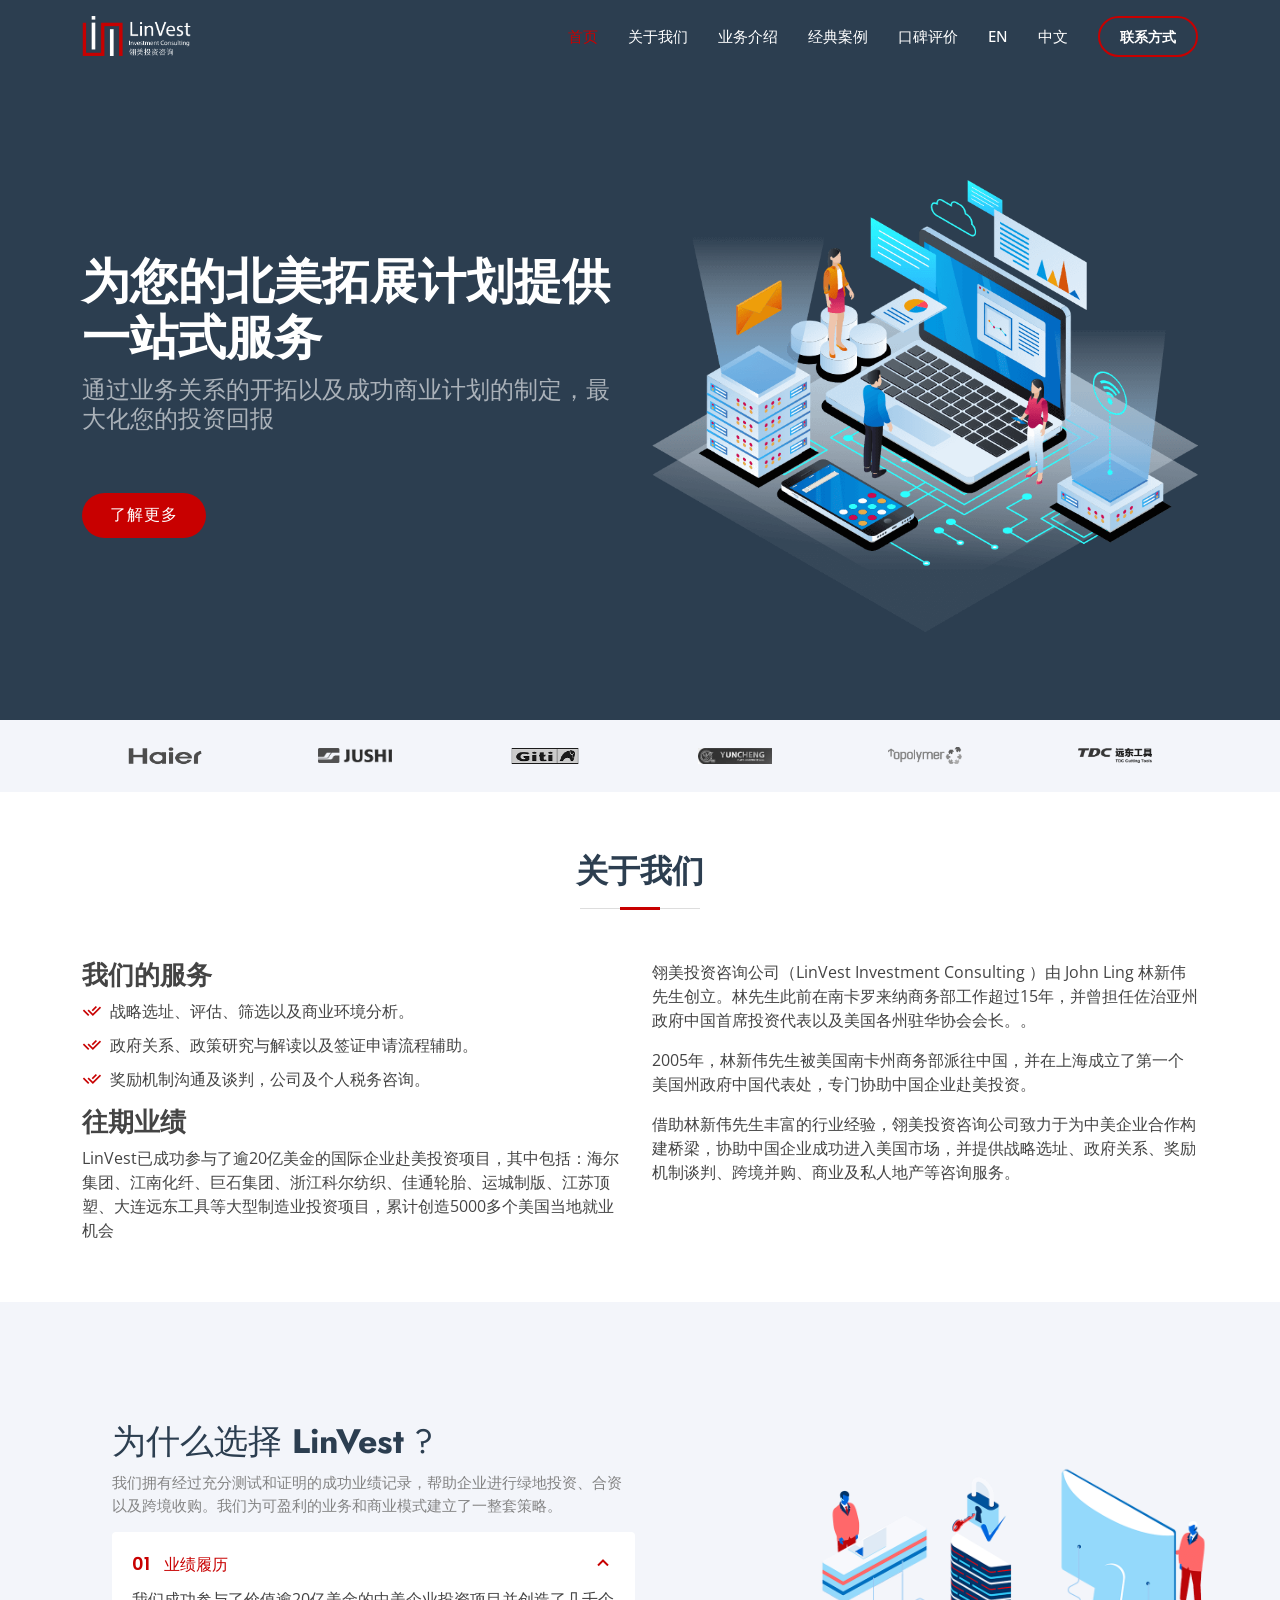
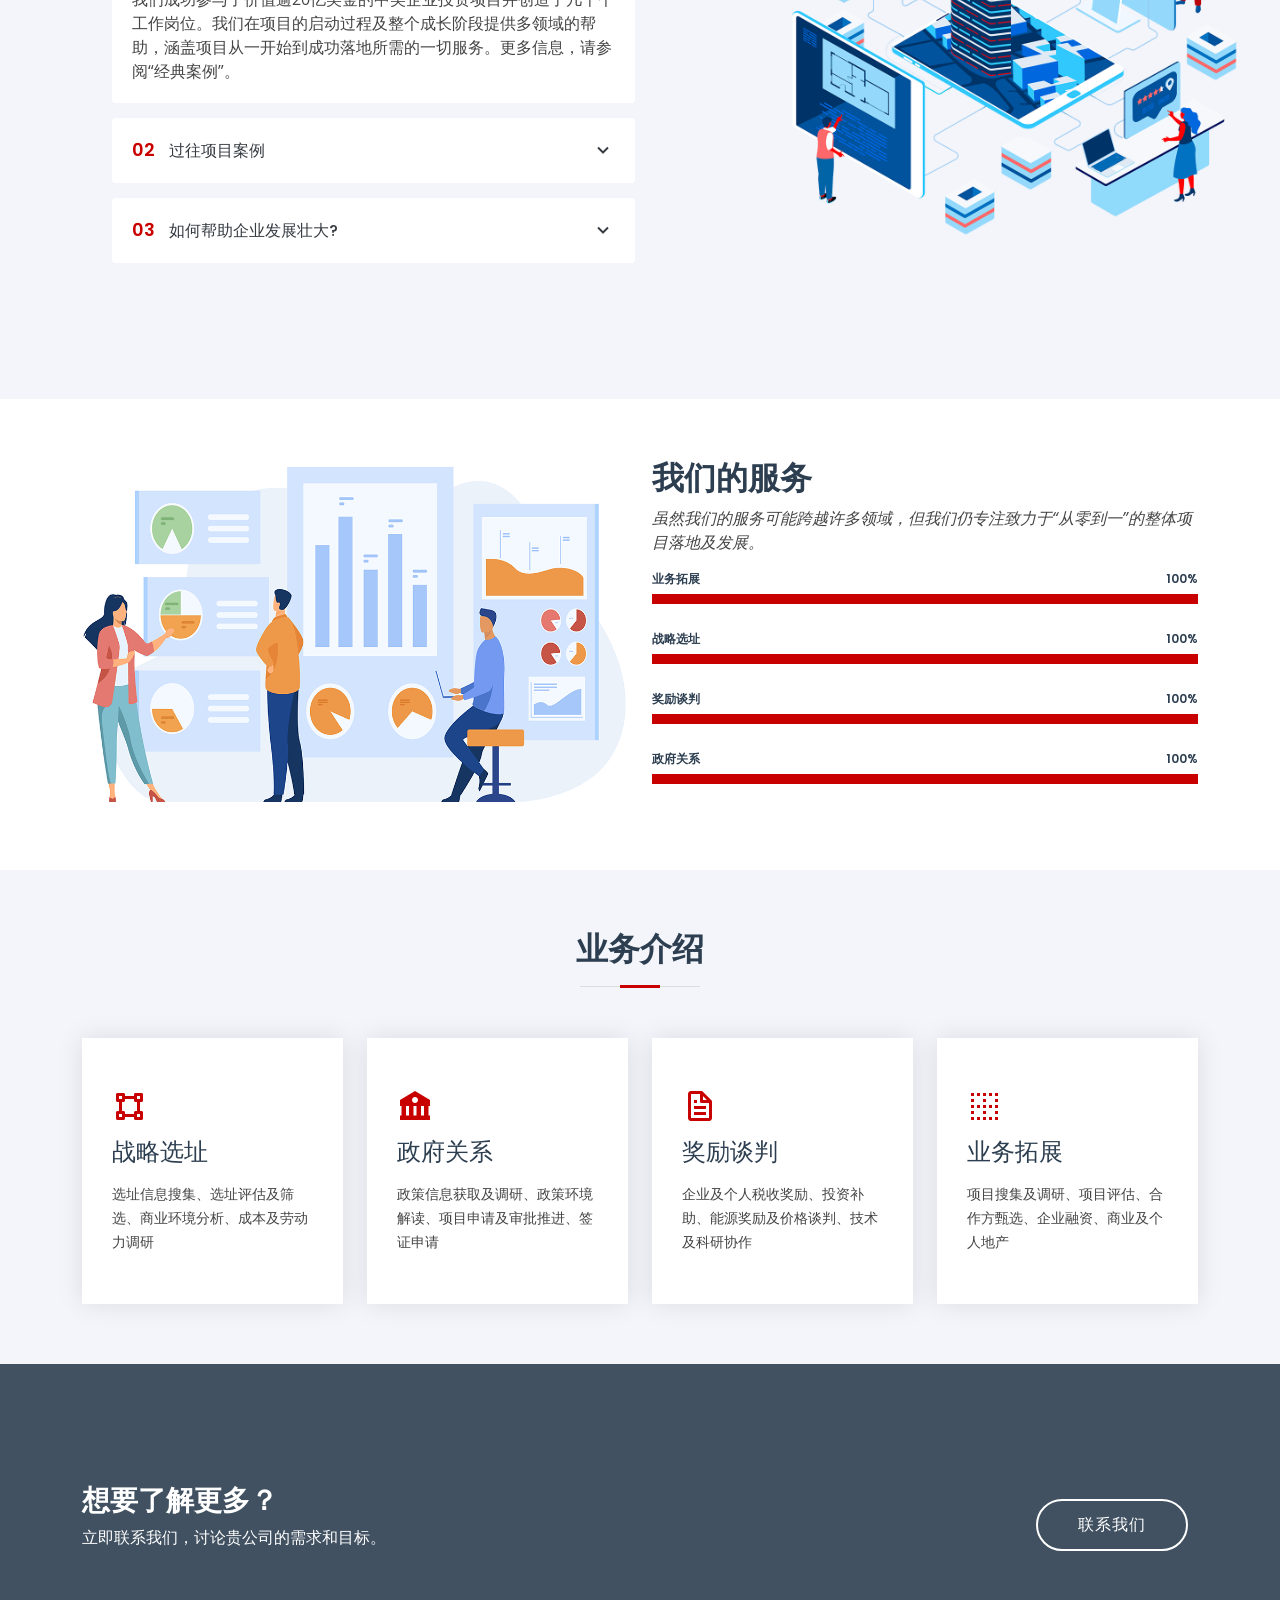
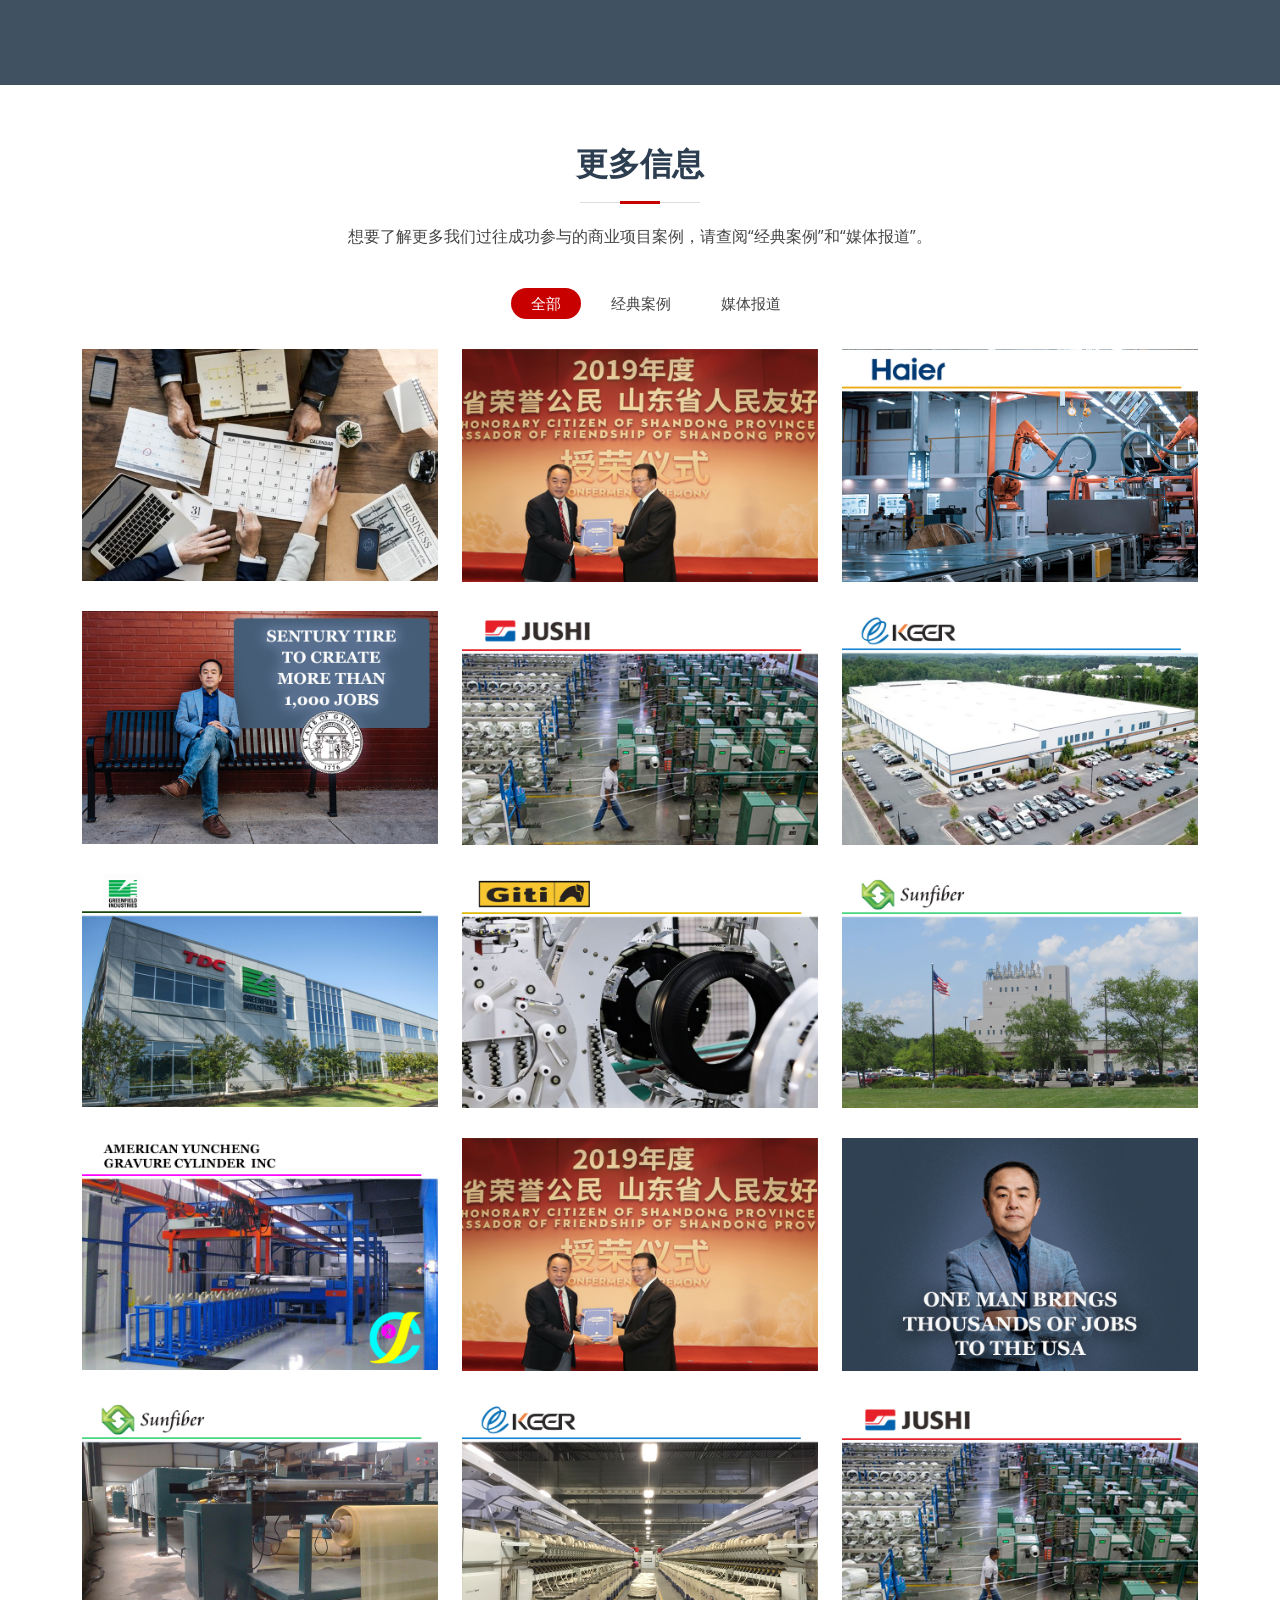
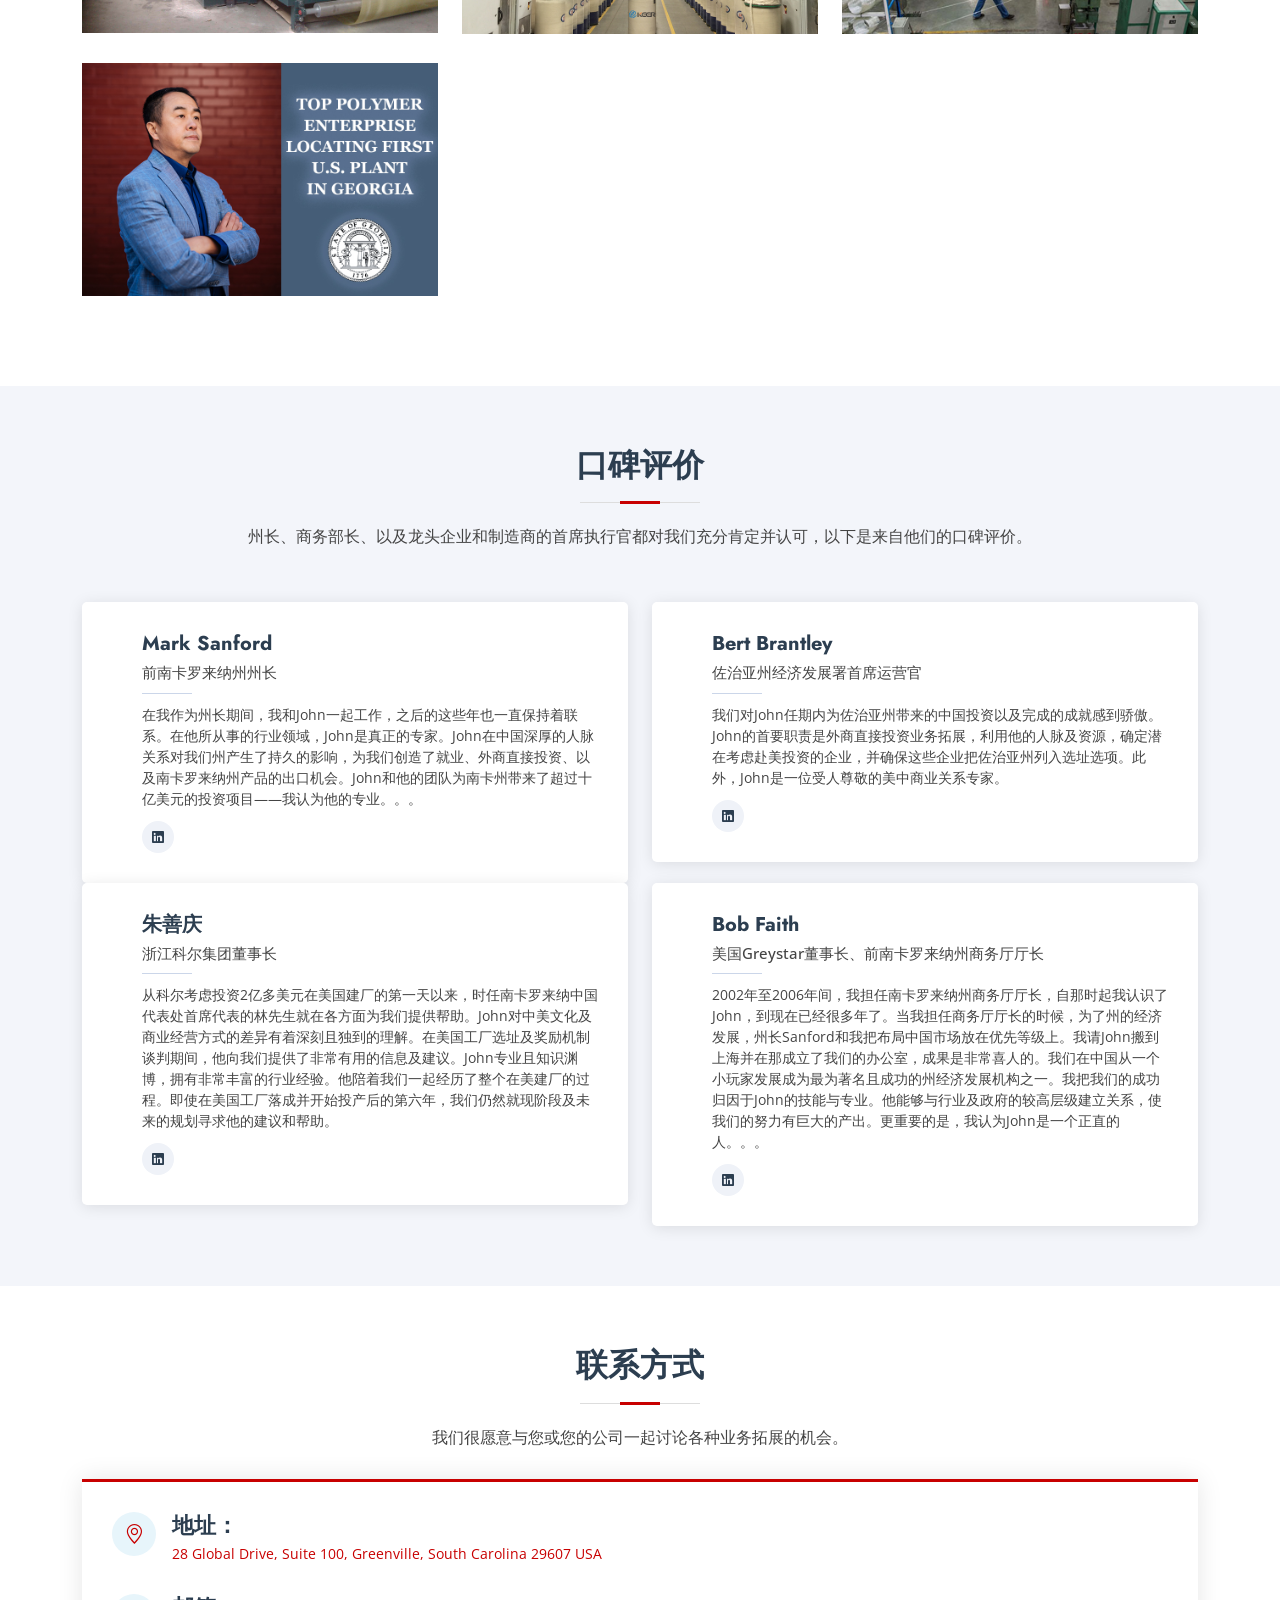
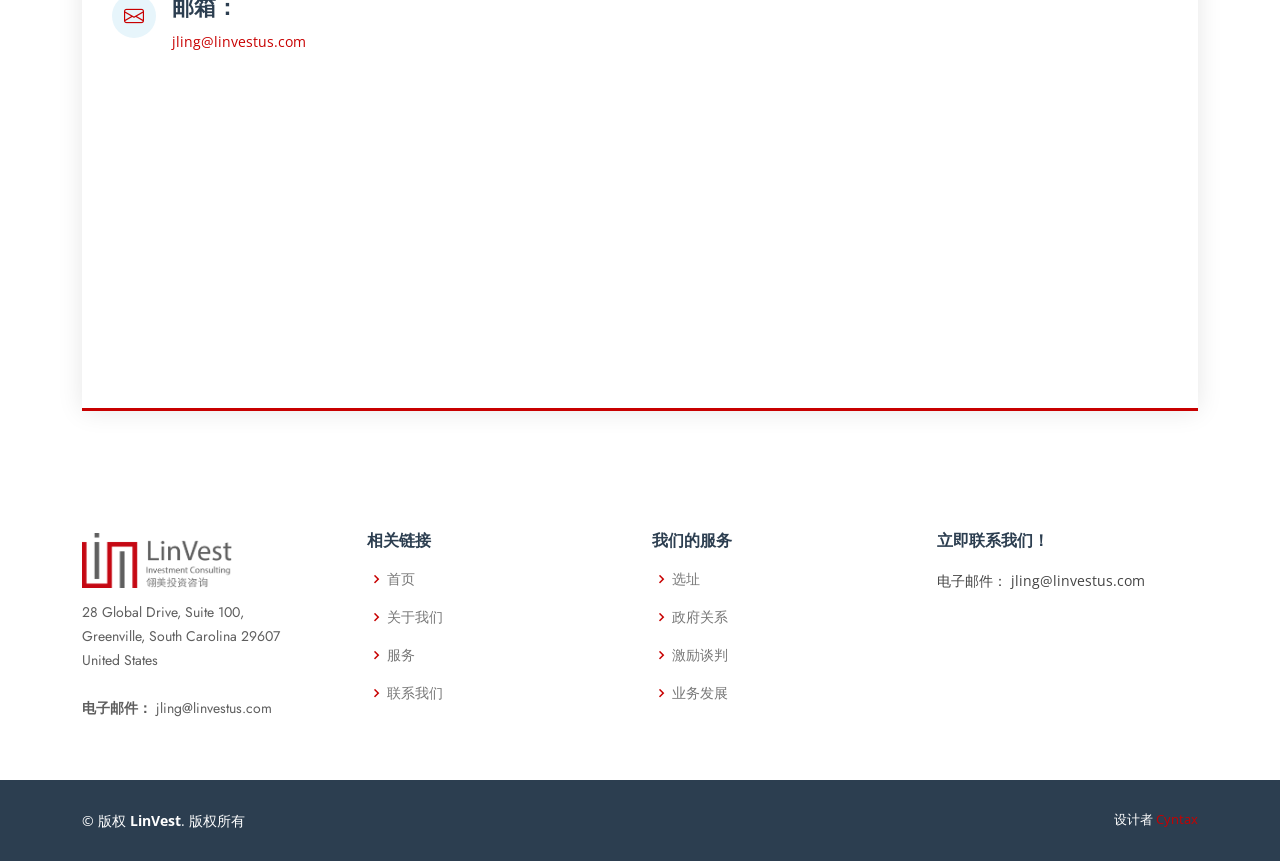
<file: ch/index.html>
<!DOCTYPE html>
<html lang="en">

<head>
  <meta charset="utf-8">
  <meta content="width=device-width, initial-scale=1.0" name="viewport">
  <title>LinVest </title>
  <meta content="" name="description">
  <meta content="" name="keywords">
  <!--<link href="../assets/img/favicon.png" rel="icon">-->
  <link href="../assets/img/apple-touch-icon.png" rel="apple-touch-icon">
  <link href="https://fonts.googleapis.com/css?family=Open+Sans:300,300i,400,400i,600,600i,700,700i|Jost:300,300i,400,400i,500,500i,600,600i,700,700i|Poppins:300,300i,400,400i,500,500i,600,600i,700,700i" rel="stylesheet">
  <link href="../assets/vendor/aos/aos.css" rel="stylesheet">
  <link href="../assets/vendor/bootstrap/css/bootstrap.min.css" rel="stylesheet">
  <link rel="stylesheet" href="https://cdn.jsdelivr.net/npm/bootstrap-icons@1.3.0/font/bootstrap-icons.css">
  <link href="../assets/vendor/boxicons/css/boxicons.min.css" rel="stylesheet">
  <link href="../assets/vendor/glightbox/css/glightbox.min.css" rel="stylesheet">
  <link href="../assets/vendor/remixicon/remixicon.css" rel="stylesheet">
  <link href="../assets/vendor/swiper/swiper-bundle.min.css" rel="stylesheet">
  <link href="../assets/css/style.css" rel="stylesheet">
</head>

<body>
  <header id="header" class="fixed-top ">
    <div class="container d-flex align-items-center">

      <!--<h1 class="logo me-auto"><a href="index.html">Linvest</a></h1>-->
      <a href="index.html" class="logo me-auto"><img src="../assets/img/logo.png" alt="" class="img-fluid"></a>

      <nav id="navbar" class="navbar">
        <ul>
          <li><a class="nav-link scrollto active" href="#hero">
            首页</a></li>
          <li><a class="nav-link scrollto" href="#about">关于我们</a></li>
          <li><a class="nav-link scrollto" href="#services">业务介绍</a></li>
          <li><a class="nav-link scrollto" href="#portfolio">经典案例</a></li>
          <li><a class="nav-link scrollto" href="#team">口碑评价</a></li>
          <li><a class="nav-link scrollto" href="../en/index.html">EN</a></li>
          <li><a class="nav-link scrollto" href="../ch/index.html">中文</a></li>
          <li><a class="getstarted scrollto" href="#contact">
            联系方式</a></li>
        </ul>
        <i class="bi bi-list mobile-nav-toggle"></i>
      </nav>

    </div>
  </header>

  <section id="hero" class="d-flex align-items-center">
    <div class="container">
      <div class="row">
        <div class="col-lg-6 d-flex flex-column justify-content-center pt-4 pt-lg-0 order-2 order-lg-1" data-aos="fade-up" data-aos-delay="200">
          <h1>为您的北美拓展计划提供一站式服务</h1>
          <h2> 通过业务关系的开拓以及成功商业计划的制定，最大化您的投资回报</h2>
          <div class="d-flex justify-content-center justify-content-lg-start">
            <a href="#about" class="btn-get-started scrollto">
              了解更多</a>
          </div>
        </div>
        <div class="col-lg-6 order-1 order-lg-2 hero-img" data-aos="zoom-in" data-aos-delay="200">
          <img src="../assets/img/hero-img.png" class="img-fluid animated" alt="">
        </div>
      </div>
    </div>

  </section>

  <main id="main">
    <section id="cliens" class="cliens section-bg">
      <div class="container">

        <div class="row" data-aos="zoom-in">

          <div class="col-lg-2 col-md-4 col-6 d-flex align-items-center justify-content-center">
            <img src="../assets/img/clients/client-1.png" class="img-fluid" alt="">
          </div>

          <div class="col-lg-2 col-md-4 col-6 d-flex align-items-center justify-content-center">
            <img src="../assets/img/clients/client-2.png" class="img-fluid" alt="">
          </div>

          <div class="col-lg-2 col-md-4 col-6 d-flex align-items-center justify-content-center">
            <img src="../assets/img/clients/client-3.png" class="img-fluid" alt="">
          </div>

          <div class="col-lg-2 col-md-4 col-6 d-flex align-items-center justify-content-center">
            <img src="../assets/img/clients/client-4.jfif" class="img-fluid" alt="">
          </div>

          <div class="col-lg-2 col-md-4 col-6 d-flex align-items-center justify-content-center">
            <img src="../assets/img/clients/client-5.png" class="img-fluid" alt="">
          </div>

          <div class="col-lg-2 col-md-4 col-6 d-flex align-items-center justify-content-center">
            <img src="../assets/img/clients/client-6.png" class="img-fluid" alt="">
          </div>

        </div>

      </div>
    </section>

    <section id="about" class="about">
      <div class="container" data-aos="fade-up">

        <div class="section-title">
          <h2>关于我们</h2>
        </div>

        <div class="row content">
          <div class="col-lg-6">
            <h3>我们的服务</h3>
            <ul>
              <li><i class="ri-check-double-line"></i> 
                战略选址、评估、筛选以及商业环境分析。</li>
              <li><i class="ri-check-double-line"></i> 
                政府关系、政策研究与解读以及签证申请流程辅助。</li>
              <li><i class="ri-check-double-line"></i> 奖励机制沟通及谈判，公司及个人税务咨询。</li>
            </ul>
            <h3> 往期业绩</h3>
            <p>
              
              LinVest已成功参与了逾20亿美金的国际企业赴美投资项目，其中包括：海尔集团、江南化纤、巨石集团、浙江科尔纺织、佳通轮胎、运城制版、江苏顶塑、大连远东工具等大型制造业投资项目，累计创造5000多个美国当地就业机会
            </p>
          </div>


          <div class="col-lg-6 pt-4 pt-lg-0">
            <p>
              翎美投资咨询公司（LinVest Investment Consulting ）由 John Ling 林新伟先生创立。林先生此前在南卡罗来纳商务部工作超过15年，并曾担任佐治亚州政府中国首席投资代表以及美国各州驻华协会会长。。
            </p>
            <p>
              2005年，林新伟先生被美国南卡州商务部派往中国，并在上海成立了第一个美国州政府中国代表处，专门协助中国企业赴美投资。
            </p>
            <p>
              借助林新伟先生丰富的行业经验，翎美投资咨询公司致力于为中美企业合作构建桥梁，协助中国企业成功进入美国市场，并提供战略选址、政府关系、奖励机制谈判、跨境并购、商业及私人地产等咨询服务。
            </p>
          </div>
        </div>

      </div>
    </section>

    <section id="why-us" class="why-us section-bg">
      <div class="container-fluid" data-aos="fade-up">

        <div class="row">

          <div class="col-lg-7 d-flex flex-column justify-content-center align-items-stretch  order-2 order-lg-1">

            <div class="content">
              <h3>为什么选择 <strong>LinVest</strong> ?</h3>
              <p>           
                我们拥有经过充分测试和证明的成功业绩记录，帮助企业进行绿地投资、合资以及跨境收购。我们为可盈利的业务和商业模式建立了一整套策略。 
              </p>
            </div>

            <div class="accordion-list">
              <ul>
                <li>
                  <a data-bs-toggle="collapse" class="collapse" data-bs-target="#accordion-list-1"><span>01</span> 业绩履历 <i class="bx bx-chevron-down icon-show"></i><i class="bx bx-chevron-up icon-close"></i></a>
                  <div id="accordion-list-1" class="collapse show" data-bs-parent=".accordion-list">
                    <p>                      
                      我们成功参与了价值逾20亿美金的中美企业投资项目并创造了几千个工作岗位。我们在项目的启动过程及整个成长阶段提供多领域的帮助，涵盖项目从一开始到成功落地所需的一切服务。更多信息，请参阅“经典案例”。
                    </p>
                  </div>
                </li>

                <li>
                  <a data-bs-toggle="collapse" data-bs-target="#accordion-list-2" class="collapsed"><span>02</span> 过往项目案例 <i class="bx bx-chevron-down icon-show"></i><i class="bx bx-chevron-up icon-close"></i></a>
                  <div id="accordion-list-2" class="collapse" data-bs-parent=".accordion-list">
                    <p>
                      我们为世界知名的企业提供服务，这些企业都是各自行业领域内的龙头企业，其中包括：海尔集团、江南化纤、巨石集团、浙江科尔纺织、佳通轮胎、运城制版、江苏顶塑、大连远东工具等。更多信息，请参阅“经典案例”。
                    </p>
                  </div>
                </li>

                 
                

                <li>
                  <a data-bs-toggle="collapse" data-bs-target="#accordion-list-3" class="collapsed"><span>03</span> 如何帮助企业发展壮大? <i class="bx bx-chevron-down icon-show"></i><i class="bx bx-chevron-up icon-close"></i></a>
                  <div id="accordion-list-3" class="collapse" data-bs-parent=".accordion-list">
                    <p>                      
                      经过数十年的深耕，我们与企业界和政府各部门建立了深厚的关系，这些关系都将使客户的项目得以更顺利的进行。我们建立了战略选址及奖励机制谈判的一整套策略，能够让客户从竞争对手之中脱颖而出。 
                    </p>
                  </div>
                </li>
              </ul>
            </div>
          </div>

          <div class="col-lg-5 align-items-stretch order-1 order-lg-2 img" style='background-image: url("../assets/img/why-us.png");' data-aos="zoom-in" data-aos-delay="150">&nbsp;</div>
        </div>

      </div>
    </section>

    <section id="skills" class="skills">
      <div class="container" data-aos="fade-up">

        <div class="row">
          <div class="col-lg-6 d-flex align-items-center" data-aos="fade-right" data-aos-delay="100">
            <img src="../assets/img/skills.png" class="img-fluid" alt="">
          </div>
          <div class="col-lg-6 pt-4 pt-lg-0 content" data-aos="fade-left" data-aos-delay="100">
            <h3>我们的服务</h3>
            <p class="fst-italic">
              
              虽然我们的服务可能跨越许多领域，但我们仍专注致力于“从零到一”的整体项目落地及发展。
            </p>

            <div class="skills-content">

              <div class="progress">
                <span class="skill">
                  业务拓展 <i class="val">100%</i></span>
                <div class="progress-bar-wrap">
                  <div class="progress-bar" role="progressbar" aria-valuenow="100" aria-valuemin="0" aria-valuemax="100"></div>
                </div>
              </div>

              <div class="progress">
                <span class="skill">战略选址 <i class="val">100%</i></span>
                <div class="progress-bar-wrap">
                  <div class="progress-bar" role="progressbar" aria-valuenow="100" aria-valuemin="0" aria-valuemax="100"></div>
                </div>
              </div>

              <div class="progress">
                <span class="skill">奖励谈判<i class="val">100%</i></span>
                <div class="progress-bar-wrap">
                  <div class="progress-bar" role="progressbar" aria-valuenow="100" aria-valuemin="0" aria-valuemax="100"></div>
                </div>
              </div>

              <div class="progress">
                <span class="skill">政府关系 <i class="val">100%</i></span>
                <div class="progress-bar-wrap">
                  <div class="progress-bar" role="progressbar" aria-valuenow="100" aria-valuemin="0" aria-valuemax="100"></div>
                </div>
              </div>

            </div>

          </div>
        </div>

      </div>
    </section>

    <section id="services" class="services section-bg">
      <div class="container" data-aos="fade-up">

        <div class="section-title">
          <h2>业务介绍</h2>
        </div>

        <div class="row">
          <div class="col-xl-3 col-md-6 d-flex align-items-stretch" data-aos="zoom-in" data-aos-delay="100">
            <div class="icon-box">
              <div class="icon"><i class="bx bx-selection"></i></div>
              <h4><a href=""> 战略选址</a></h4>
              <p>选址信息搜集、选址评估及筛选、商业环境分析、成本及劳动力调研</p>
            </div>
          </div>

          <div class="col-xl-3 col-md-6 d-flex align-items-stretch mt-4 mt-md-0" data-aos="zoom-in" data-aos-delay="200">
            <div class="icon-box">
              <div class="icon"><i class="bx bxs-bank"></i></div>
              <h4><a href="">政府关系</a></h4>
              <p>政策信息获取及调研、政策环境解读、项目申请及审批推进、签证申请</p>
            </div>
          </div>

          <div class="col-xl-3 col-md-6 d-flex align-items-stretch mt-4 mt-xl-0" data-aos="zoom-in" data-aos-delay="300">
            <div class="icon-box">
              <div class="icon"><i class="bx bx-file"></i></div>
              <h4><a href=""> 奖励谈判</a></h4>
              <p>企业及个人税收奖励、投资补助、能源奖励及价格谈判、技术及科研协作</p>
            </div>
          </div>

          <div class="col-xl-3 col-md-6 d-flex align-items-stretch mt-4 mt-xl-0" data-aos="zoom-in" data-aos-delay="400">
            <div class="icon-box">
              <div class="icon"><i class="bx bx-border-none"></i></div>
              <h4><a href="">业务拓展</a></h4>
              <p>项目搜集及调研、项目评估、合作方甄选、企业融资、商业及个人地产</p>
            </div>
          </div>

        </div>

      </div>
    </section>

    <section id="cta" class="cta">
      <div class="container" data-aos="zoom-in">

        <div class="row">
          <div class="col-lg-9 text-center text-lg-start">
            <h3>想要了解更多？</h3>
            <p> 立即联系我们，讨论贵公司的需求和目标。 </p>
          </div>
          <div class="col-lg-3 cta-btn-container text-center">
            <a class="cta-btn align-middle" href="#contact">联系我们</a>
          </div>
        </div>

      </div>
    </section>

    <section id="portfolio" class="portfolio">
      <div class="container" data-aos="fade-up">

        <div class="section-title">
          <h2>更多信息</h2>
          <p>
            想要了解更多我们过往成功参与的商业项目案例，请查阅“经典案例”和“媒体报道”。</p>
        </div>

        <ul id="portfolio-flters" class="d-flex justify-content-center" data-aos="fade-up" data-aos-delay="100">
          <li data-filter="*" class="filter-active">全部</li>
          <li data-filter=".filter-studies">经典案例</li>
          <li data-filter=".filter-media">媒体报道</li>
        </ul>

        <div class="row portfolio-container" data-aos="fade-up" data-aos-delay="200">
          
          <div class="col-lg-4 col-md-6 portfolio-item filter-media">
            <div class="portfolio-img"><a href="https://m.huxiu.com/article/250458.html"><img src="../assets/img/portfolio/financial-times.jpeg" class="img-fluid" alt=""></a></div>
            <div class="portfolio-info">
              <h4>中国该重新思考对外投资逻辑了</h4>
            </div>
          </div>

          <div class="col-lg-4 col-md-6 portfolio-item filter-media">
            <div class="portfolio-img"><a href="https://www.ft.com/content/682f046a-525d-4535-b580-c8957940ec0d"><img src="../assets/img/folio/Profile/JL_Profile7.jpg" class="img-fluid" alt=""></a></div>
            <div class="portfolio-info">
              <h4>John Ling - 金融时报</h4>
            </div>
          </div>

          <div class="col-lg-4 col-md-6 portfolio-item filter-studies">
            <div class="portfolio-img"><img src="../assets/img/folio/Haier/Haier_P1.jpg" class="img-fluid" alt=""></div>
            <div class="portfolio-info">
              <h4>海尔集团</h4>
              <p class="p-3">1999年，第一个中国绿地投资项目</p>
              <!--<a href="#" class="details-link" title="More Details"><i class="bx bx-link p-3"></i></a>-->
            </div>
          </div>          

          <div class="col-lg-4 col-md-6 portfolio-item filter-studies">
            <div class="portfolio-img"><img src="../assets/img/folio/Profile/JL_Profile4.jpg" class="img-fluid" alt=""></div>
            <div class="portfolio-info">
              <h4>森麒麟轮胎</h4>
              <p class="p-3">
                计划每年生产1000万条轮胎并新增1000个工作岗位</p>
              <!--<a href="#" class="details-link" title="More Details"><i class="bx bx-link p-3"></i></a>-->
            </div>
          </div>


          <div class="col-lg-4 col-md-6 portfolio-item filter-studies">
            <div class="portfolio-img"><img src="../assets/img/folio/Jushi/Jushi_P2.jpg" class="img-fluid" alt=""></div>
            <div class="portfolio-info">
              <h4>巨石集团</h4>
              <p class="p-3">世界领先的玻璃纤维制造商 </p>
              <!--<a href="#" class="details-link" title="More Details"><i class="bx bx-link p-3"></i></a>-->
            </div>
          </div>

          <div class="col-lg-4 col-md-6 portfolio-item filter-studies">
            <div class="portfolio-img"><img src="../assets/img/folio/Keer/Keer_P1.jpg" class="img-fluid" alt=""></div>
            <div class="portfolio-info">
              <h4>科尔纺织</h4>
              <p class="p-3">
                投资2.18亿美元并新增501个工作岗位</p>
              <!--<a href="#" class="details-link" title="More Details"><i class="bx bx-link p-3"></i></a>-->
            </div>
          </div>
          

          <div class="col-lg-4 col-md-6 portfolio-item filter-studies">
            <div class="portfolio-img"><img src="../assets/img/folio/Greenfield/Greenfield_P2.jpg" class="img-fluid" alt=""></div>
            <div class="portfolio-info">
              <h4>Greenfield Industries</h4>
              <p class="p-3">
                被全球最大的钻探公司收购</p>
              <!--<a href="#" class="details-link" title="More Details"><i class="bx bx-link p-3"></i></a>-->
            </div>
          </div>
          

          <div class="col-lg-4 col-md-6 portfolio-item filter-studies">
            <div class="portfolio-img"><img src="../assets/img/folio/Giti/Giti_P2.jpg" class="img-fluid" alt=""></div>
            <div class="portfolio-info">
              <h4>佳通轮胎</h4>
              <p class="p-3">里奇堡轮胎工厂于2017年投产</p>
              <!--<a href="#" class="details-link" title="More Details"><i class="bx bx-link p-3"></i></a>-->
            </div>
          </div>

          <div class="col-lg-4 col-md-6 portfolio-item filter-studies">
            <div class="portfolio-img"><img src="../assets/img/folio/jn-sun/Sunfiber_P1.jpg" class="img-fluid" alt=""></div>
            <div class="portfolio-info">
              <h4>江南化纤</h4>
              <p class="p-3">
                投资4500万美元新建塑料回收工厂并新增300个工作岗位</p>
              <!--<a href="#" class="details-link" title="More Details"><i class="bx bx-link p-3"></i></a>-->
            </div>
          </div>
          <div class="col-lg-4 col-md-6 portfolio-item filter-studies">
            <div class="portfolio-img"><img src="../assets/img/folio/AYGC/AYGC_2.jpg" class="img-fluid" alt=""></div>
            <div class="portfolio-info">
              <h4>运城制版</h4>
              <p class="p-3">全球最大凹印制造商运城集团子公司</p>
              <!--<a href="#" class="details-link" title="More Details"><i class="bx bx-link p-3"></i></a>-->
            </div>
          </div>

          <!-- Uncle John removed
          <div class="col-lg-4 col-md-6 portfolio-item filter-studies">
            <div class="portfolio-img"><img src="../assets/img/folio/Giti/Giti_P1.jpg" class="img-fluid" alt=""></div>
            <div class="portfolio-info">
              <h4>华纳食品</h4>
              <p class="p-3">投资500万美元在Crisp县新建油料加工设施</p>
              <a href="#" class="details-link" title="More Details"><i class="bx bx-link p-3"></i></a>
            </div>
          </div>
        -->

          <div class="col-lg-4 col-md-6 portfolio-item filter-media">
            <div class="portfolio-img"><a href="https://upstatebusinessjournal.com/business-news/linvest-consulting-minority-in-business-issue/"><img src="../assets/img/folio/Profile/JL_Profile7.jpg" class="img-fluid" alt=""></a></div>
            <div class="portfolio-info">
              <h4>John Ling 的商业秘密</h4>
            </div>
          </div>

          <!--
          <div class="col-lg-4 col-md-6 portfolio-item filter-media">
            <div class="portfolio-img"><img src="../assets/img/folio/Profile/JL_profile1.jpg" class="img-fluid" alt=""></div>
            <div class="portfolio-info">
              <h4>  佐治亚州聘用南卡中国投资大师</h4>
              <a href="https://www.globalatlanta.com/georgia-hires-away-south-carolinas-chinese-investment-guru/" class="details-link" title="More Details"><i class="bx bx-link p-3"></i></a>
            </div>
          </div>
          -->

          <div class="col-lg-4 col-md-6 portfolio-item filter-media">
            <div class="portfolio-img"><a href="http://www.greenvilleonline.com/story/money/business/2016/06/06/greenville-resident-specializes-recruiting-jobs-china/85321968/"><img src="../assets/img/folio/Profile/JL_profile3.jpg" class="img-fluid" alt=""></a></div>
            <div class="portfolio-info">
              <h4>格林维尔人如何从中国带来 2200个工作岗位</h4>
            </div>
          </div>

          <!--
          <div class="col-lg-4 col-md-6 portfolio-item filter-media">
            <div class="portfolio-img"><img src="../assets/img/folio/Profile/JL_profile1.jpg" class="img-fluid" alt=""></div>
            <div class="portfolio-info">
              <h4> 佐治亚州聘请竞争对手的顶级招商人员</h4>
              <a href="https://www.ajc.com/news/state--regional-govt--politics/spurned-chinese-businesses-georgia-hires-rival-top-recruiter/8imWQZ8TYc0ixfsti1OGfL/" class="details-link" title="More Details"><i class="bx bx-link p-3"></i></a>
            </div>
          </div>

          <div class="col-lg-4 col-md-6 portfolio-item filter-media">
            <div class="portfolio-img"><img src="../assets/img/folio/Profile/JL_profile5.jpg" class="img-fluid" alt=""></div>
            <div class="portfolio-info">
              <h4>
                Unisite Gray Court - 7000万美元</h4>
              <a href="https://www.sccommerce.com/news/uniscite-inc-announces-new-operations-laurens-county" class="details-link" title="More Details"><i class="bx bx-link p-3"></i></a>
            </div>
          </div>
          -->

          <div class="col-lg-4 col-md-6 portfolio-item filter-media">
            <div class="portfolio-img"><a href="https://www.sccommerce.com/news/jn-fibers-inc-locating-facility-chester-county"><img src="../assets/img/folio/jn-sun/Sunfiber_P2.jpg" class="img-fluid" alt=""></a></div>
            <div class="portfolio-info">
              <h4>
                江南化纤 - 4500 万美元 - 318个工作岗位 </h4>
            </div>
          </div>

          <div class="col-lg-4 col-md-6 portfolio-item filter-media">
            <div class="portfolio-img"><a href="https://www.sccommerce.com/news/keer-group-invest-218-million-create-501-jobs-lancaster-county
              "><img src="../assets/img/folio/Keer/Keer_P2.jpg" class="img-fluid" alt=""></a></div>
            <div class="portfolio-info">
              <h4>
                科尔纺织 - 2.18亿美元 - 501个工作岗位</h4>
            </div>
          </div>

          <div class="col-lg-4 col-md-6 portfolio-item filter-media">
            <div class="portfolio-img"><a href="https://www.sccommerce.com/news/china-jushi-bringing-80000-ton-fiberglass-production-line-richland-county"><img src="../assets/img/folio/Jushi/Jushi_P2.jpg" class="img-fluid" alt=""></a></div>
            <div class="portfolio-info">
              <h4>
                巨石集团 - 4亿美元 - 800个工作岗位</h4>
            </div>
          </div>

          <!--
          <div class="col-lg-4 col-md-6 portfolio-item filter-media">
            <div class="portfolio-img"><img src="../assets/img/folio/Profile/JL_profile4.jpg" class="img-fluid" alt=""></div>
            <div class="portfolio-info">
              <h4>森麒麟轮胎 - 5.3亿美元 - 1071个工作岗位</h4>
              <a href="../assets/img/portfolio/UBJ-JohnLing-Profile-13-WilliamCrooks.jpg" class="details-link" title="More Details"><i class="bx bx-link p-3"></i></a>
            </div>
          </div>
          -->

          <div class="col-lg-4 col-md-6 portfolio-item filter-media">
            <div class="portfolio-img"><a href="https://www.georgia.org/newsroom/press-releases/sentury-tire-create-1000-jobs-troup-county"><img src="../assets/img/folio/Profile/JL_Profile6.jpg" class="img-fluid" alt=""></a></div>
            <div class="portfolio-info">
              <h4>顶塑实业 - 1500 万美元 - 70 个工作岗位 </h4>
            </div>
          </div>

        </div>

      </div>
    </section>

    <section id="team" class="team section-bg">
      <div class="container" data-aos="fade-up">

        <div class="section-title">
          <h2>
            口碑评价</h2>
          <p>
            州长、商务部长、以及龙头企业和制造商的首席执行官都对我们充分肯定并认可，以下是来自他们的口碑评价。</p>
        </div>

        <div class="row">

          <div class="col-lg-6 mt-4">
            <div class="member d-flex align-items-start" data-aos="zoom-in" data-aos-delay="400">
              <!--<div class="pic"><img src="../assets/img/team/team-4.jpg" class="img-fluid" alt=""></div>-->
              <div class="member-info">
                <h4>Mark Sanford</h4>
                <span>前南卡罗来纳州州长</span>
                <p>
                  在我作为州长期间，我和John一起工作，之后的这些年也一直保持着联系。在他所从事的行业领域，John是真正的专家。John在中国深厚的人脉关系对我们州产生了持久的影响，为我们创造了就业、外商直接投资、以及南卡罗来纳州产品的出口机会。John和他的团队为南卡州带来了超过十亿美元的投资项目——我认为他的专业。。。</p>
                <div class="social">
                  <a href=""> <i class="ri-linkedin-box-fill"></i> </a>
                </div>
              </div>
            </div>
          </div>

          <div class="col-lg-6 mt-4">
            <div class="member d-flex align-items-start" data-aos="zoom-in" data-aos-delay="300">
              <!--<div class="pic"><img src="../assets/img/team/team-3.jpg" class="img-fluid" alt=""></div>-->
              <div class="member-info">
                <h4>Bert Brantley</h4>
                <span>佐治亚州经济发展署首席运营官</span>
                <p>我们对John任期内为佐治亚州带来的中国投资以及完成的成就感到骄傲。John的首要职责是外商直接投资业务拓展，利用他的人脉及资源，确定潜在考虑赴美投资的企业，并确保这些企业把佐治亚州列入选址选项。此外，John是一位受人尊敬的美中商业关系专家。</p>
                <div class="social">
                  <a href=""> <i class="ri-linkedin-box-fill"></i> </a>
                </div>
              </div>
            </div>
          </div>

          

          <div class="col-lg-6">
            <div class="member d-flex align-items-start" data-aos="zoom-in" data-aos-delay="100">
              <!--<div class="pic"><img src="../assets/img/team/team-1.jpg" class="img-fluid" alt=""></div>-->
              <div class="member-info">
                <h4>朱善庆</h4>
                <span>
                  浙江科尔集团董事长</span>
                <p>
                  从科尔考虑投资2亿多美元在美国建厂的第一天以来，时任南卡罗来纳中国代表处首席代表的林先生就在各方面为我们提供帮助。John对中美文化及商业经营方式的差异有着深刻且独到的理解。在美国工厂选址及奖励机制谈判期间，他向我们提供了非常有用的信息及建议。John专业且知识渊博，拥有非常丰富的行业经验。他陪着我们一起经历了整个在美建厂的过程。即使在美国工厂落成并开始投产后的第六年，我们仍然就现阶段及未来的规划寻求他的建议和帮助。</p>
                <div class="social">
                  <a href=""> <i class="ri-linkedin-box-fill"></i> </a>
                </div>
              </div>
            </div>
          </div>

          <div class="col-lg-6 mt-4 mt-lg-0">
            <div class="member d-flex align-items-start" data-aos="zoom-in" data-aos-delay="200">
              <!--<div class="pic"><img src="../assets/img/team/team-2.jpg" class="img-fluid" alt=""></div>-->
              <div class="member-info">
                <h4>Bob Faith</h4>
                <span>美国Greystar董事长、前南卡罗来纳州商务厅厅长</span>
                <p>
                  2002年至2006年间，我担任南卡罗来纳州商务厅厅长，自那时起我认识了John，到现在已经很多年了。当我担任商务厅厅长的时候，为了州的经济发展，州长Sanford和我把布局中国市场放在优先等级上。我请John搬到上海并在那成立了我们的办公室，成果是非常喜人的。我们在中国从一个小玩家发展成为最为著名且成功的州经济发展机构之一。我把我们的成功归因于John的技能与专业。他能够与行业及政府的较高层级建立关系，使我们的努力有巨大的产出。更重要的是，我认为John是一个正直的人。。。</p>
                <div class="social">
                  <a href=""> <i class="ri-linkedin-box-fill"></i> </a>
                </div>
              </div>
            </div>
          </div>

          

        </div>

      </div>
    </section>

    <section id="contact" class="contact">
      <div class="container" data-aos="fade-up">

        <div class="section-title">
          <h2> 联系方式</h2>
          <p> 我们很愿意与您或您的公司一起讨论各种业务拓展的机会。</p>
        </div>

        <div class="row">
          <div class=" d-flex align-items-stretch">
            <div class="info">
              <div class="address">
                <i class="bi bi-geo-alt"></i>
                <h4>  地址：</h4>
                <p><a href="https://www.google.com/maps/place/28+Global+Dr+%23100,+Greenville,+SC+29607/@34.8061584,-82.3431611,17z/data=!3m1!4b1!4m5!3m4!1s0x88582f78f7f78a1d:0xf2100eaceefc0fbf!8m2!3d34.8061584!4d-82.3431611">28 Global Drive, Suite 100, Greenville, South Carolina 29607 USA</a></p>
              </div>

              <div class="email">
                <i class="bi bi-envelope"></i>
                <h4> 邮箱：</h4>
                <p><a href="mailto:jling@linvestus.com">jling@linvestus.com</a></p>
              </div>
              <iframe src="https://www.google.com/maps/embed?pb=!1m18!1m12!1m3!1d3275.991392862333!2d-82.34316109999999!3d34.806158400000015!2m3!1f0!2f0!3f0!3m2!1i1024!2i768!4f13.1!3m3!1m2!1s0x88582f78f7f78a1d%3A0xf2100eaceefc0fbf!2s28%20Global%20Dr%20%23100%2C%20Greenville%2C%20SC%2029607!5e0!3m2!1sen!2sus!4v1649438388639!5m2!1sen!2sus" frameborder="0" style="border:0; width: 100%; height: 290px;" allowfullscreen></iframe>
            </div>

          </div>

        </div>

      </div>
    </section>

  </main>
  <footer id="footer">
    <div class="footer-top">
      <div class="container">
        <div class="row">

          <div class="col-lg-3 col-md-6 footer-contact">
            <h3><img src="../assets/img/logo-grey.png" style="width: 150px; height: 55px;"></h3>
            <p>
              28 Global Drive, Suite 100,<br>
              Greenville, South Carolina 29607<br>
              United States <br><br>
              <strong> 电子邮件：</strong> jling@linvestus.com<br>
            </p>
          </div>

          <div class="col-lg-3 col-md-6 footer-links">
            <h4>
              相关链接</h4>
            <ul>
              <li><i class="bx bx-chevron-right"></i> <a href="#hero">
                首页</a></li>
              <li><i class="bx bx-chevron-right"></i> <a href="#about">
                关于我们</a></li>
              <li><i class="bx bx-chevron-right"></i> <a href="#service">
                服务</a></li>
              <li><i class="bx bx-chevron-right"></i> <a href="#contact">联系我们</a></li>
            </ul>
          </div>

          <div class="col-lg-3 col-md-6 footer-links">
            <h4>
              我们的服务</h4>
            <ul>
              <li><i class="bx bx-chevron-right"></i> <a href="#">选址</a></li>
              <li><i class="bx bx-chevron-right"></i> <a href="#">政府关系</a></li>
              <li><i class="bx bx-chevron-right"></i> <a href="#">激励谈判</a></li>
              <li><i class="bx bx-chevron-right"></i> <a href="#">业务发展
              </a></li>
            </ul>
          </div>

          <div class="col-lg-3 col-md-6 footer-links">
            <h4>
              立即联系我们！</h4>
            <p>
              电子邮件： jling@linvestus.com</p>
          </div>

        </div>
      </div>
    </div>

    <div class="container footer-bottom clearfix">
      <div class="copyright">
        &copy; 
        版权 <strong><span>LinVest</span></strong>. 版权所有
      </div>
      <div class="credits">设计者 <a href="https://cyntax.org/">Cyntax</a>
      </div>

    
    
    </div>
  </footer>

  <div id="preloader"></div>
  <a href="#" class="back-to-top d-flex align-items-center justify-content-center"><i class="bi bi-arrow-up-short"></i></a>
  <script src="../assets/vendor/aos/aos.js"></script>
  <script src="../assets/vendor/bootstrap/js/bootstrap.bundle.min.js"></script>
  <script src="../assets/vendor/glightbox/js/glightbox.min.js"></script>
  <script src="../assets/vendor/isotope-layout/isotope.pkgd.min.js"></script>
  <script src="../assets/vendor/php-email-form/validate.js"></script>
  <script src="../assets/vendor/swiper/swiper-bundle.min.js"></script>
  <script src="../assets/vendor/waypoints/noframework.waypoints.js"></script>
  <script src="../assets/js/main.js"></script>

</body>

</html>
</file>
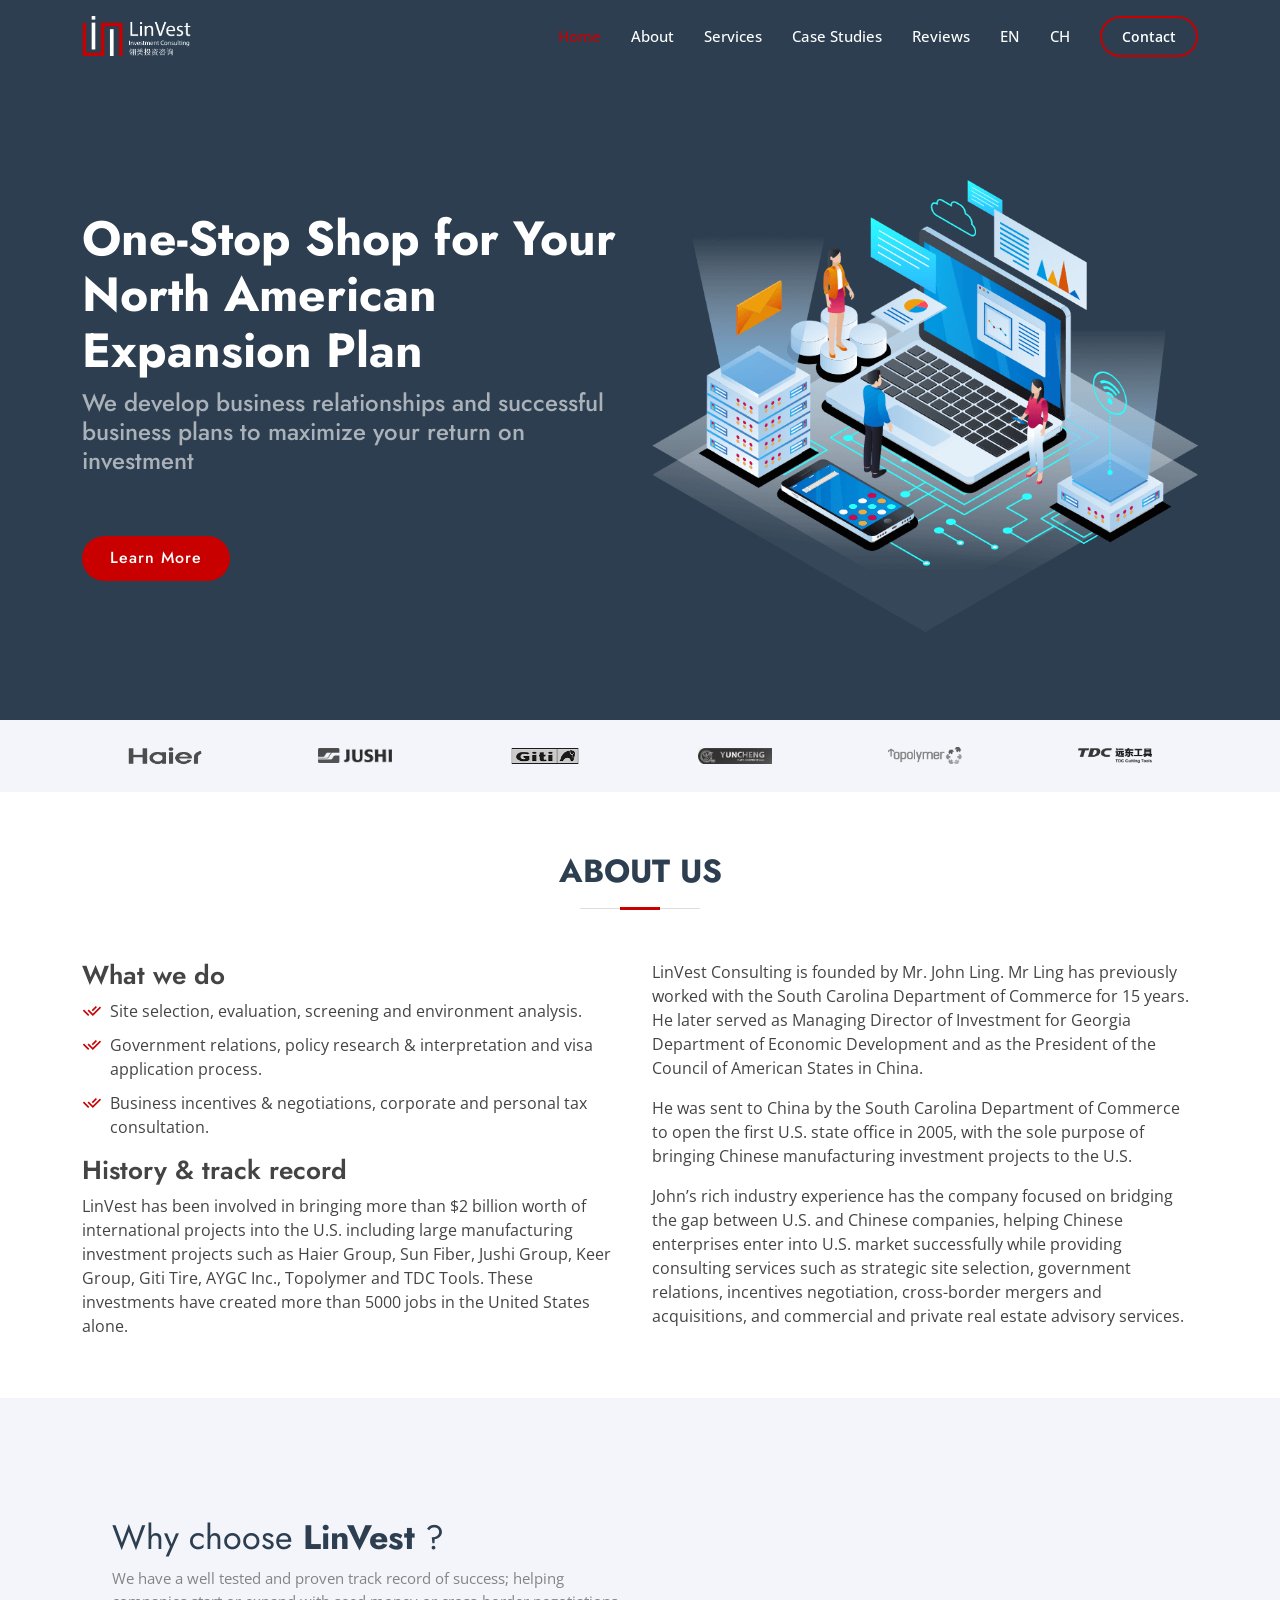
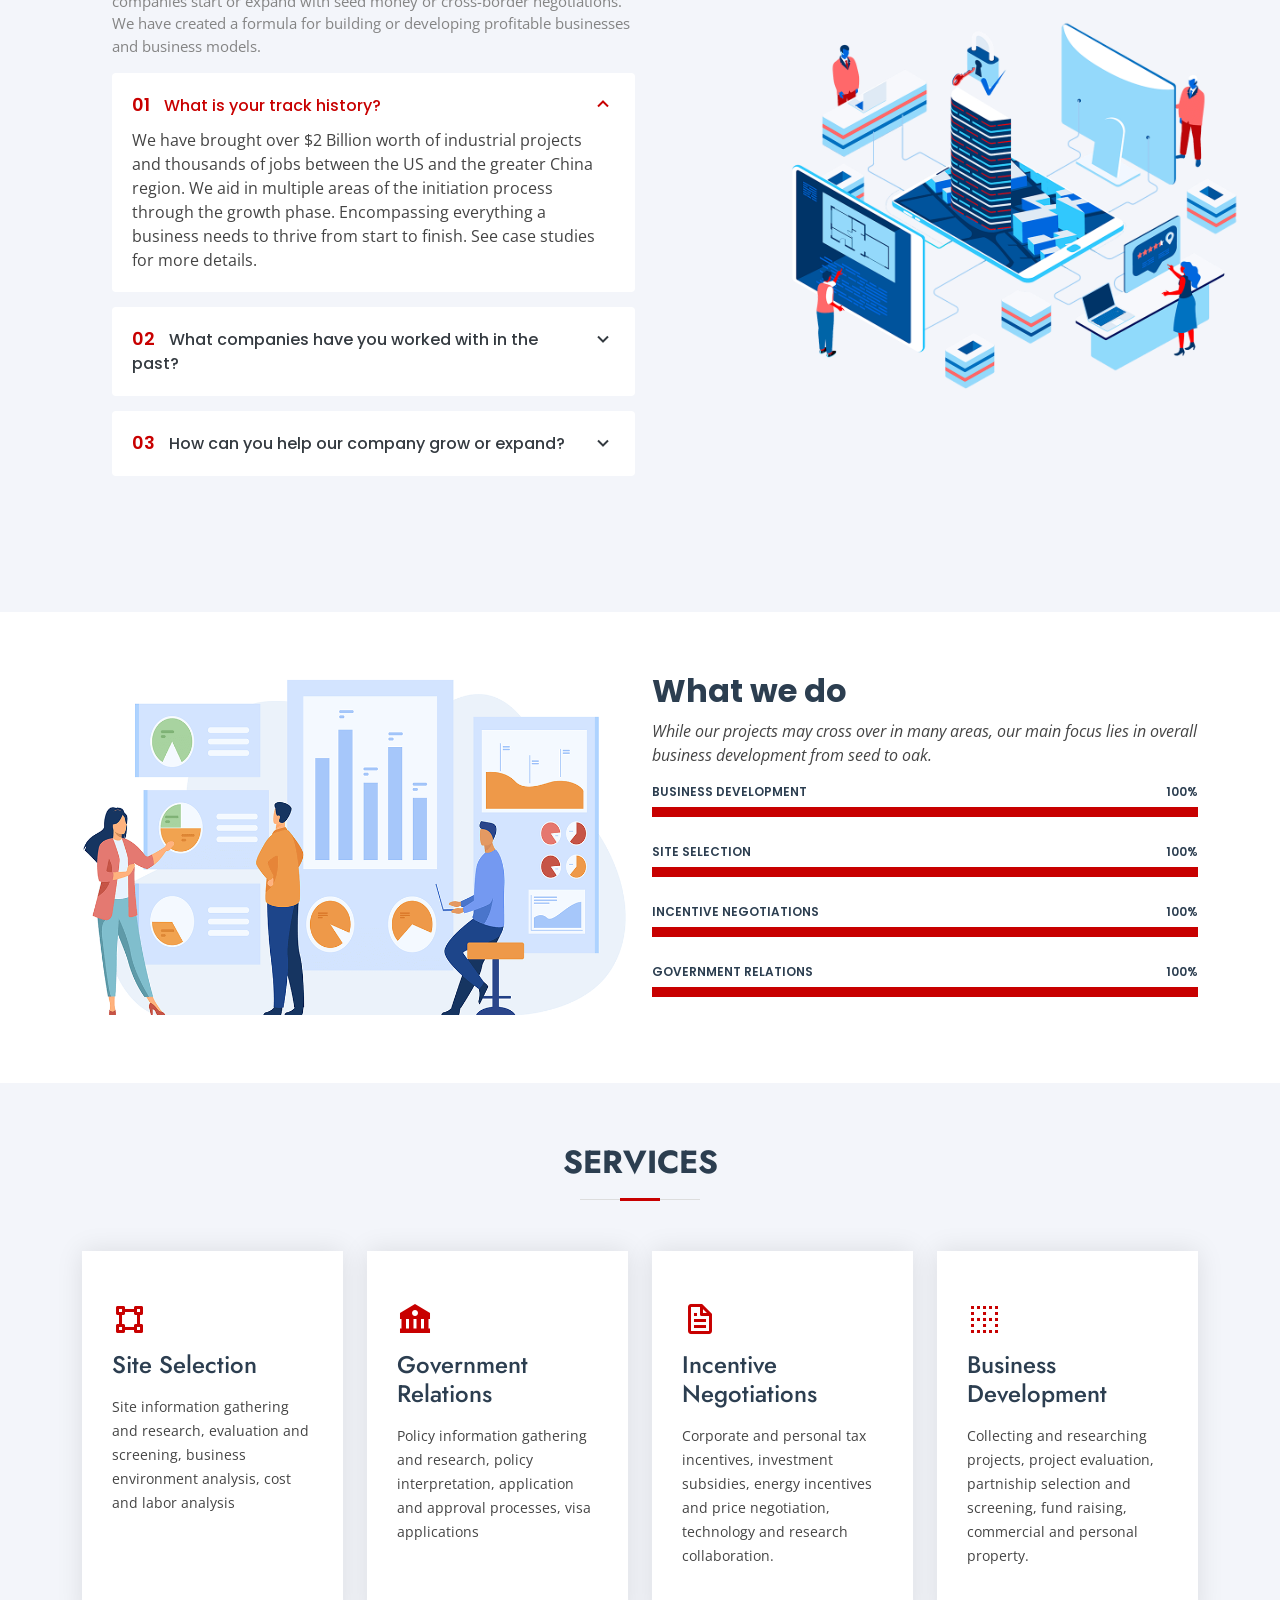
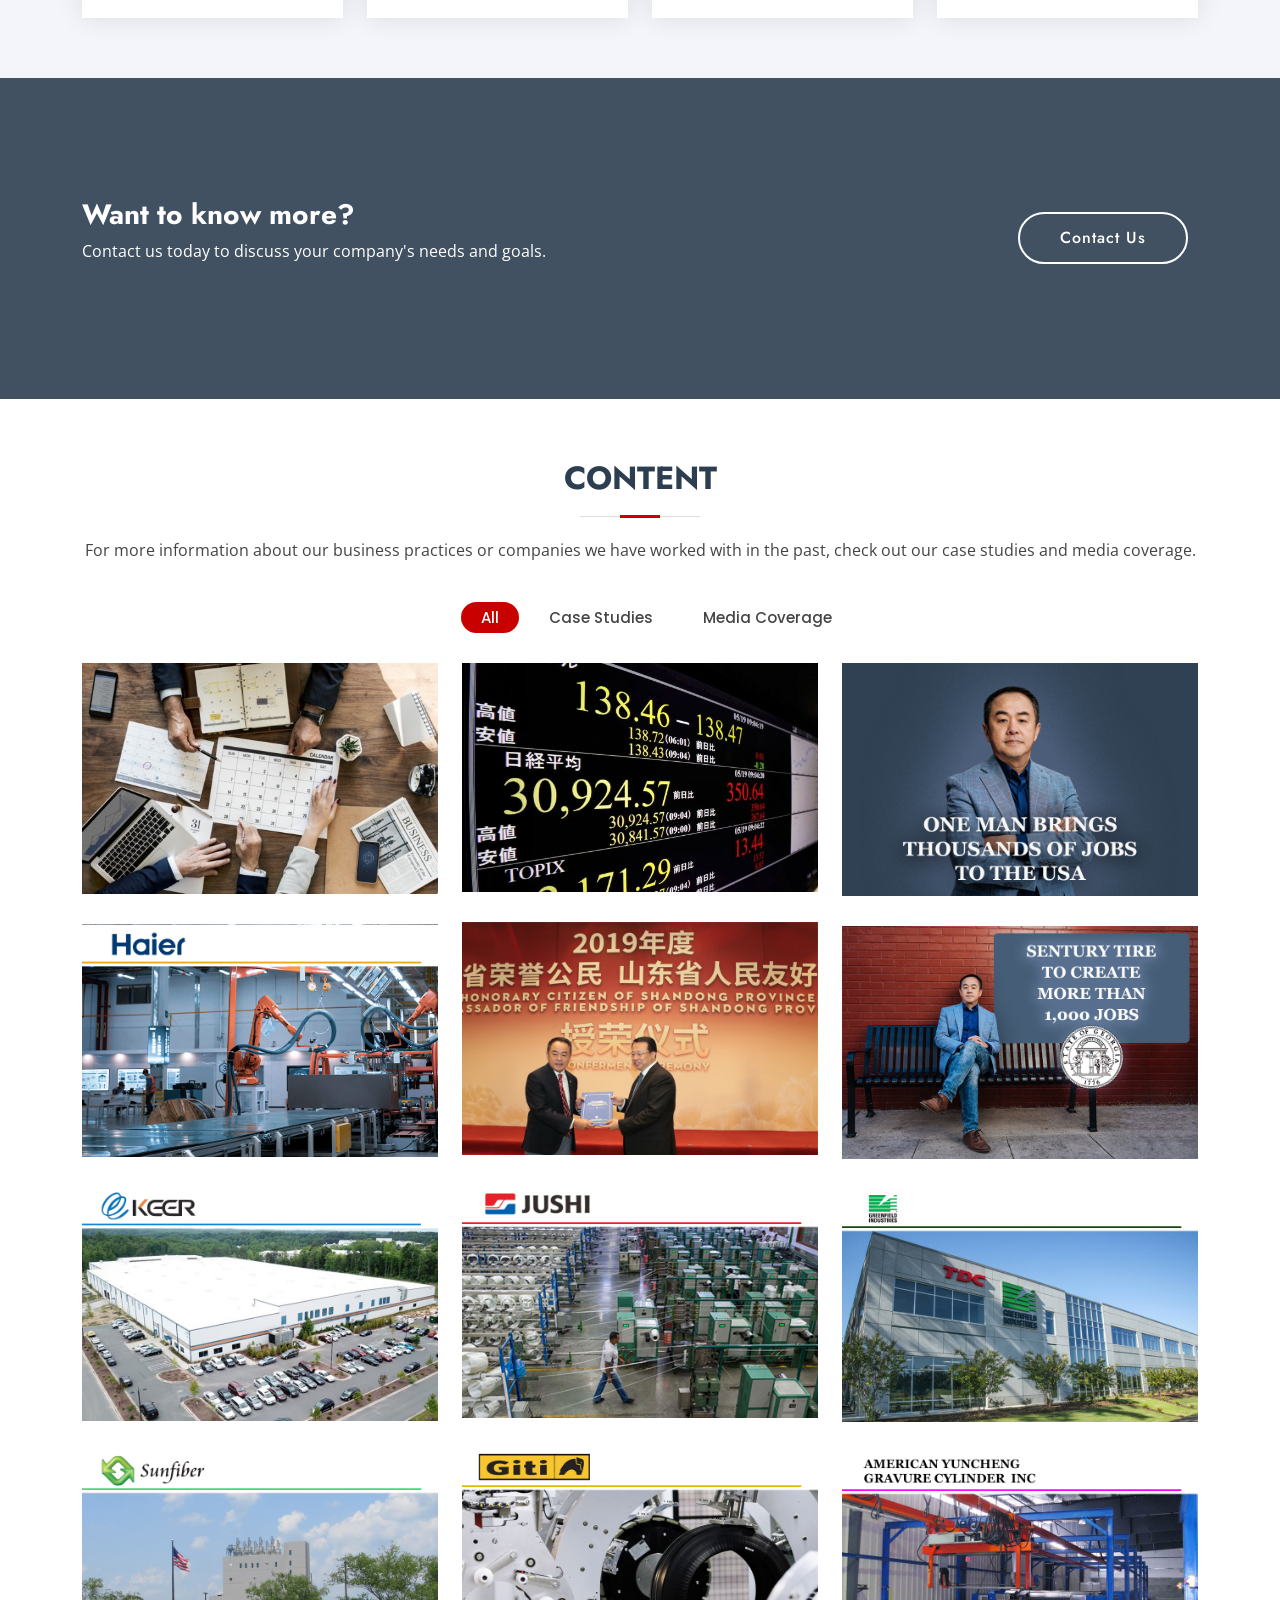
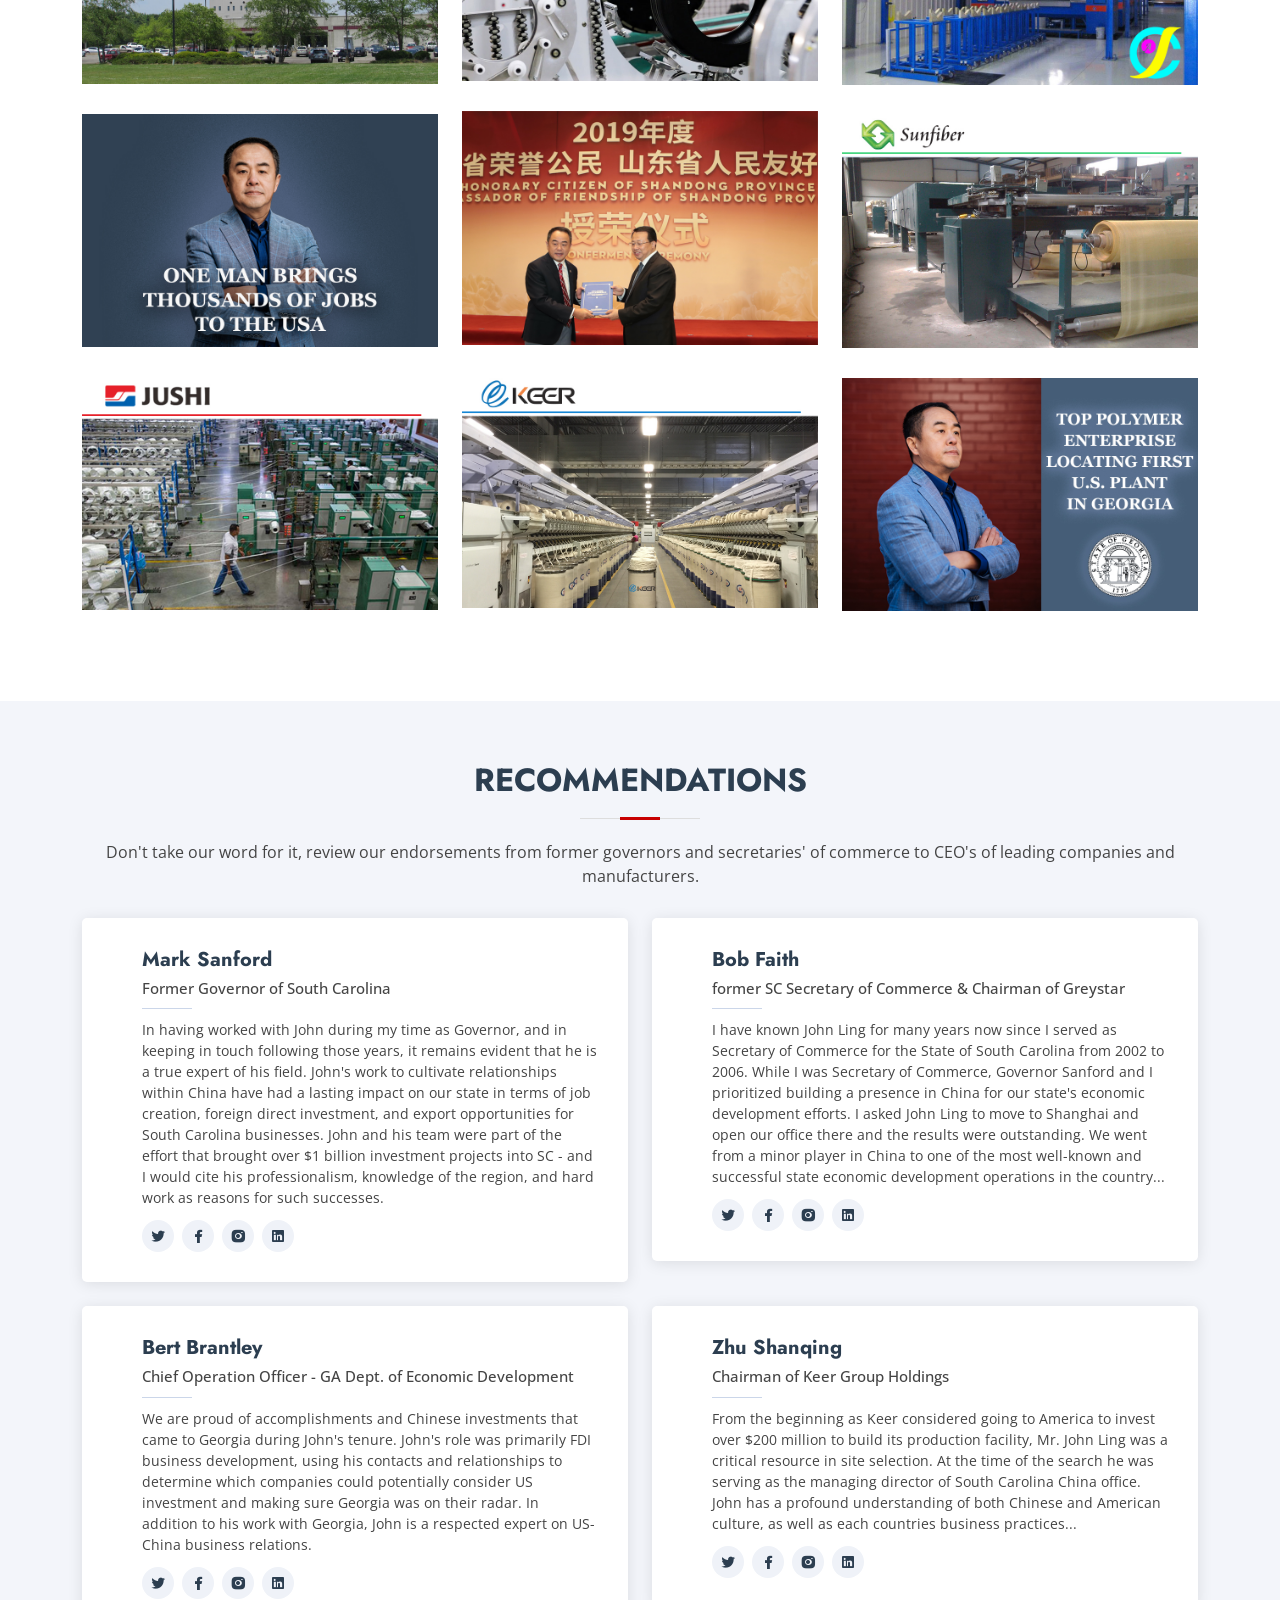
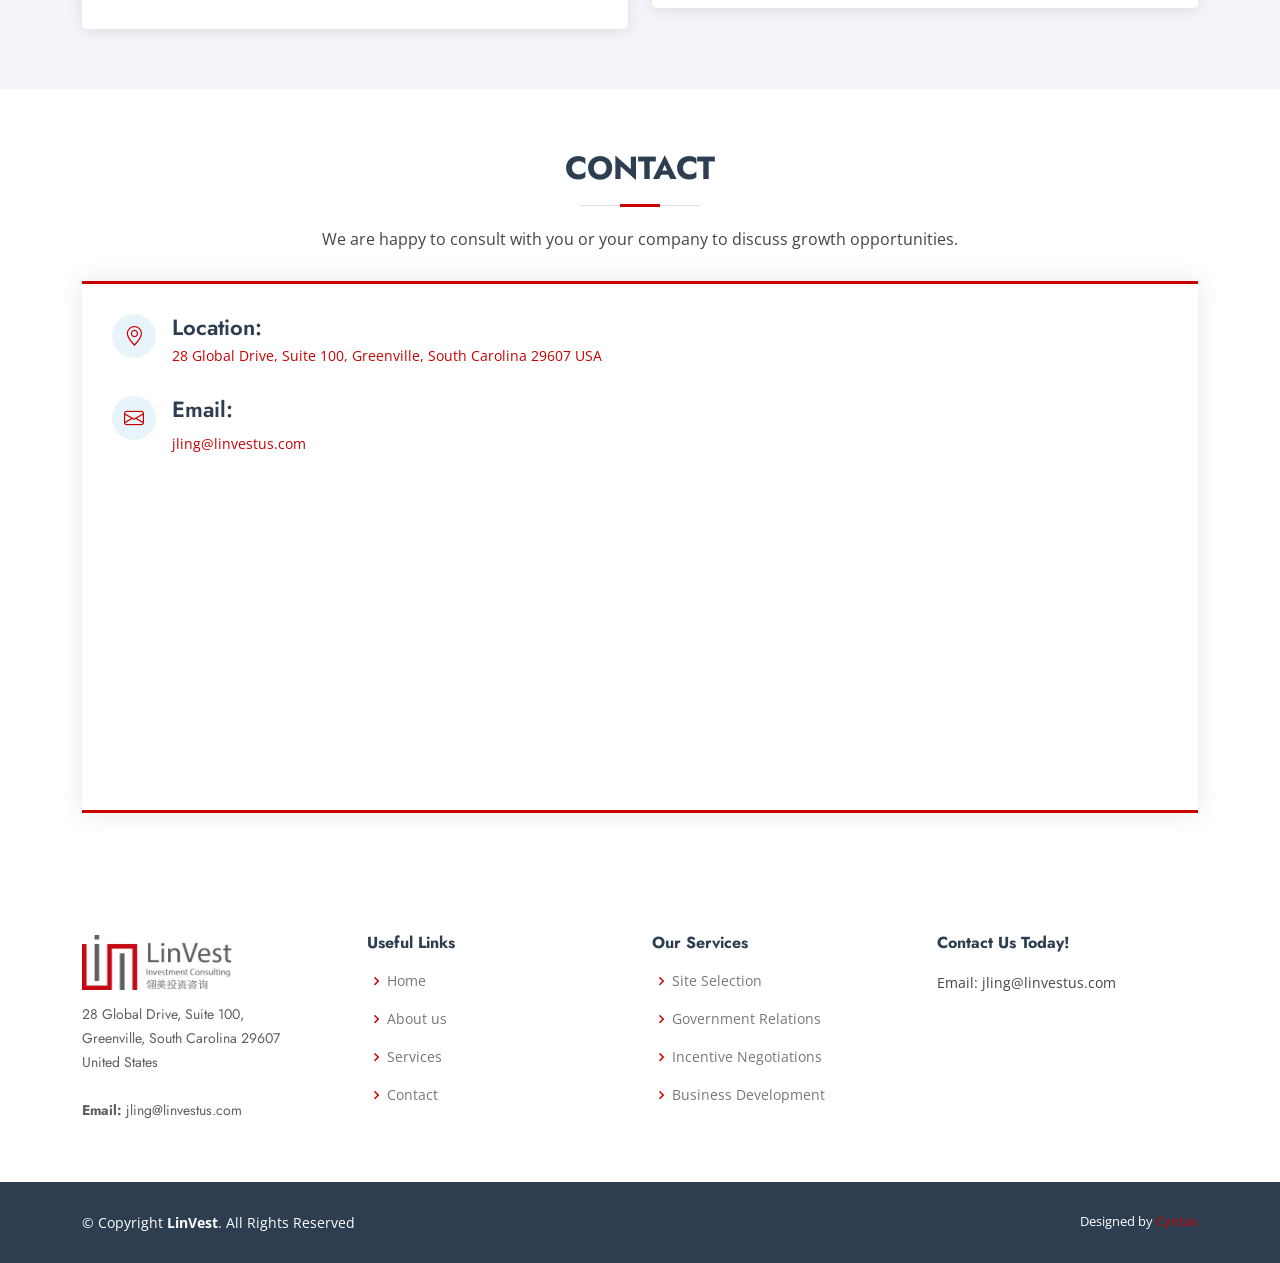
<file: en/index.html>
<!DOCTYPE html>
<html lang="en">

<head>
  <meta charset="utf-8">
  <meta content="width=device-width, initial-scale=1.0" name="viewport">
  <title>LinVest </title>
  <meta content="" name="description">
  <meta content="" name="keywords">
  <!--<link href="../assets/img/favicon.png" rel="icon">-->
  <link href="../assets/img/apple-touch-icon.png" rel="apple-touch-icon">
  <link href="https://fonts.googleapis.com/css?family=Open+Sans:300,300i,400,400i,600,600i,700,700i|Jost:300,300i,400,400i,500,500i,600,600i,700,700i|Poppins:300,300i,400,400i,500,500i,600,600i,700,700i" rel="stylesheet">
  <link href="../assets/vendor/aos/aos.css" rel="stylesheet">
  <link href="../assets/vendor/bootstrap/css/bootstrap.min.css" rel="stylesheet">
  <link rel="stylesheet" href="https://cdn.jsdelivr.net/npm/bootstrap-icons@1.3.0/font/bootstrap-icons.css">
  <link href="../assets/vendor/boxicons/css/boxicons.min.css" rel="stylesheet">
  <link href="../assets/vendor/glightbox/css/glightbox.min.css" rel="stylesheet">
  <link href="../assets/vendor/remixicon/remixicon.css" rel="stylesheet">
  <link href="../assets/vendor/swiper/swiper-bundle.min.css" rel="stylesheet">
  <link href="../assets/css/style.css" rel="stylesheet">
</head>

<body>
  <header id="header" class="fixed-top ">
    <div class="container d-flex align-items-center">

      <!--<h1 class="logo me-auto"><a href="index.html">Linvest</a></h1>-->
      <a href="index.html" class="logo me-auto"><img src="../assets/img/logo.png" alt="" class="img-fluid"></a>

      <nav id="navbar" class="navbar">
        <ul>
          <li><a class="nav-link scrollto active" href="#hero">Home</a></li>
          <li><a class="nav-link scrollto" href="#about">About</a></li>
          <li><a class="nav-link scrollto" href="#services">Services</a></li>
          <li><a class="nav-link scrollto" href="#portfolio">Case Studies</a></li>
          <li><a class="nav-link scrollto" href="#team">Reviews</a></li>
          <li><a class="nav-link scrollto" href="../en/index.html">EN</a></li>
          <li><a class="nav-link scrollto" href="../ch/index.html">CH</a></li>
          <li><a class="getstarted scrollto" href="#contact">Contact</a></li>
        </ul>
        <i class="bi bi-list mobile-nav-toggle"></i>
      </nav>

    </div>
  </header>

  <section id="hero" class="d-flex align-items-center">
    <div class="container">
      <div class="row">
        <div class="col-lg-6 d-flex flex-column justify-content-center pt-4 pt-lg-0 order-2 order-lg-1" data-aos="fade-up" data-aos-delay="200">
          <h1>One-Stop Shop for Your North American Expansion Plan</h1>
          <h2>We develop business relationships and successful business plans to maximize your return on investment</h2>
          <div class="d-flex justify-content-center justify-content-lg-start">
            <a href="#about" class="btn-get-started scrollto">Learn More</a>
          </div>
        </div>
        <div class="col-lg-6 order-1 order-lg-2 hero-img" data-aos="zoom-in" data-aos-delay="200">
          <img src="../assets/img/hero-img.png" class="img-fluid animated" alt="">
        </div>
      </div>
    </div>

  </section>

  <main id="main">
    <section id="cliens" class="cliens section-bg">
      <div class="container">

        <div class="row" data-aos="zoom-in">

          <div class="col-lg-2 col-md-4 col-6 d-flex align-items-center justify-content-center">
            <img src="../assets/img/clients/client-1.png" class="img-fluid" alt="">
          </div>

          <div class="col-lg-2 col-md-4 col-6 d-flex align-items-center justify-content-center">
            <img src="../assets/img/clients/client-2.png" class="img-fluid" alt="">
          </div>

          <div class="col-lg-2 col-md-4 col-6 d-flex align-items-center justify-content-center">
            <img src="../assets/img/clients/client-3.png" class="img-fluid" alt="">
          </div>

          <div class="col-lg-2 col-md-4 col-6 d-flex align-items-center justify-content-center">
            <img src="../assets/img/clients/client-4.jfif" class="img-fluid" alt="">
          </div>

          <div class="col-lg-2 col-md-4 col-6 d-flex align-items-center justify-content-center">
            <img src="../assets/img/clients/client-5.png" class="img-fluid" alt="">
          </div>

          <div class="col-lg-2 col-md-4 col-6 d-flex align-items-center justify-content-center">
            <img src="../assets/img/clients/client-6.png" class="img-fluid" alt="">
          </div>

        </div>

      </div>
    </section>

    <section id="about" class="about">
      <div class="container" data-aos="fade-up">

        <div class="section-title">
          <h2>About Us</h2>
        </div>

        <div class="row content">
          <div class="col-lg-6">
            <h3>What we do</h3>
            <ul>
              <li><i class="ri-check-double-line"></i> Site selection, evaluation, screening and environment analysis.</li>
              <li><i class="ri-check-double-line"></i> Government relations, policy research & interpretation and visa application process.</li>
              <li><i class="ri-check-double-line"></i> Business incentives & negotiations, corporate and personal tax consultation.</li>
            </ul>
            <h3>History & track record</h3>
            <p>
              LinVest has been involved in bringing more than $2 billion worth of international projects into the U.S. including large manufacturing investment projects such as Haier Group, Sun Fiber, Jushi Group, Keer Group, Giti Tire, AYGC Inc., Topolymer and TDC Tools. These investments have created more than 5000 jobs in the United States alone.
            </p>
          </div>
          <div class="col-lg-6 pt-4 pt-lg-0">
            <p>
              LinVest Consulting is founded by Mr. John Ling. Mr Ling has previously worked with the South Carolina Department of Commerce for 15 years. He later served as Managing Director of Investment for Georgia Department of Economic Development and as the President of the Council of American States in China.
            </p>
            <p>
              He was sent to China by the South Carolina Department of Commerce to open the first U.S. state office in 2005, with the sole purpose of bringing Chinese manufacturing investment projects to the U.S.
            </p>
            <p>
              John’s rich industry experience has the company focused on bridging the gap between U.S. and Chinese companies, helping Chinese enterprises enter into U.S. market successfully while providing consulting services such as strategic site selection, government relations, incentives negotiation, cross-border mergers and acquisitions, and commercial and private real estate advisory services.
            </p>
          </div>
        </div>

      </div>
    </section>

    <section id="why-us" class="why-us section-bg">
      <div class="container-fluid" data-aos="fade-up">

        <div class="row">

          <div class="col-lg-7 d-flex flex-column justify-content-center align-items-stretch  order-2 order-lg-1">

            <div class="content">
              <h3>Why choose <strong>LinVest</strong> ?</h3>
              <p>
                We have a well tested and proven track record of success; helping companies start or expand with seed money or cross-border negotiations. We have created a formula for building or developing profitable businesses and business models. 
              </p>
            </div>

            <div class="accordion-list">
              <ul>
                <li>
                  <a data-bs-toggle="collapse" class="collapse" data-bs-target="#accordion-list-1"><span>01</span> What is your track history? <i class="bx bx-chevron-down icon-show"></i><i class="bx bx-chevron-up icon-close"></i></a>
                  <div id="accordion-list-1" class="collapse show" data-bs-parent=".accordion-list">
                    <p>
                      We have brought over $2 Billion worth of industrial projects and thousands of jobs between the US and the greater China region. We aid in multiple areas of the initiation process through the growth phase. Encompassing everything a business needs to thrive from start to finish. See case studies for more details.
                    </p>
                  </div>
                </li>

                <li>
                  <a data-bs-toggle="collapse" data-bs-target="#accordion-list-2" class="collapsed"><span>02</span> What companies have you worked with in the past? <i class="bx bx-chevron-down icon-show"></i><i class="bx bx-chevron-up icon-close"></i></a>
                  <div id="accordion-list-2" class="collapse" data-bs-parent=".accordion-list">
                    <p>
                      We have worked with world renowned companies that are world leaders in their field including Haier Group, Sun Fiber, Jushi USA, Keer America, Giti Tire, AYGC Inc, ToPolymer and TDC Tools. See case studies for more details.
                    </p>
                  </div>
                </li>

                <li>
                  <a data-bs-toggle="collapse" data-bs-target="#accordion-list-3" class="collapsed"><span>03</span> How can you help our company grow or expand? <i class="bx bx-chevron-down icon-show"></i><i class="bx bx-chevron-up icon-close"></i></a>
                  <div id="accordion-list-3" class="collapse" data-bs-parent=".accordion-list">
                    <p>
                      Over decades of work we have developed relationships in business and government to assist clients in the development of their project. We bring a formula for site selection and negotiations that set you apart from your competitors. 
                    </p>
                  </div>
                </li>
              </ul>
            </div>
          </div>

          <div class="col-lg-5 align-items-stretch order-1 order-lg-2 img" style='background-image: url("../assets/img/why-us.png");' data-aos="zoom-in" data-aos-delay="150">&nbsp;</div>
        </div>

      </div>
    </section>

    <section id="skills" class="skills">
      <div class="container" data-aos="fade-up">

        <div class="row">
          <div class="col-lg-6 d-flex align-items-center" data-aos="fade-right" data-aos-delay="100">
            <img src="../assets/img/skills.png" class="img-fluid" alt="">
          </div>
          <div class="col-lg-6 pt-4 pt-lg-0 content" data-aos="fade-left" data-aos-delay="100">
            <h3>What we do</h3>
            <p class="fst-italic">
              While our projects may cross over in many areas, our main focus lies in overall business development from seed to oak.
            </p>

            <div class="skills-content">

              <div class="progress">
                <span class="skill">Business Development <i class="val">100%</i></span>
                <div class="progress-bar-wrap">
                  <div class="progress-bar" role="progressbar" aria-valuenow="100" aria-valuemin="0" aria-valuemax="100"></div>
                </div>
              </div>

              <div class="progress">
                <span class="skill">Site Selection <i class="val">100%</i></span>
                <div class="progress-bar-wrap">
                  <div class="progress-bar" role="progressbar" aria-valuenow="100" aria-valuemin="0" aria-valuemax="100"></div>
                </div>
              </div>

              <div class="progress">
                <span class="skill">Incentive Negotiations <i class="val">100%</i></span>
                <div class="progress-bar-wrap">
                  <div class="progress-bar" role="progressbar" aria-valuenow="100" aria-valuemin="0" aria-valuemax="100"></div>
                </div>
              </div>

              <div class="progress">
                <span class="skill">Government Relations <i class="val">100%</i></span>
                <div class="progress-bar-wrap">
                  <div class="progress-bar" role="progressbar" aria-valuenow="100" aria-valuemin="0" aria-valuemax="100"></div>
                </div>
              </div>

            </div>

          </div>
        </div>

      </div>
    </section>

    <section id="services" class="services section-bg">
      <div class="container" data-aos="fade-up">

        <div class="section-title">
          <h2>Services</h2>
        </div>

        <div class="row">
          <div class="col-xl-3 col-md-6 d-flex align-items-stretch" data-aos="zoom-in" data-aos-delay="100">
            <div class="icon-box">
              <div class="icon"><i class="bx bx-selection"></i></div>
              <h4><a>Site Selection</a></h4>
              <p>Site information gathering and research, evaluation and screening, business environment analysis, cost and labor analysis</p>
            </div>
          </div>

          <div class="col-xl-3 col-md-6 d-flex align-items-stretch mt-4 mt-md-0" data-aos="zoom-in" data-aos-delay="200">
            <div class="icon-box">
              <div class="icon"><i class="bx bxs-bank"></i></div>
              <h4><a>Government Relations</a></h4>
              <p>Policy information gathering and research, policy interpretation, application and approval processes, visa applications</p>
            </div>
          </div>

          <div class="col-xl-3 col-md-6 d-flex align-items-stretch mt-4 mt-xl-0" data-aos="zoom-in" data-aos-delay="300">
            <div class="icon-box">
              <div class="icon"><i class="bx bx-file"></i></div>
              <h4><a>Incentive Negotiations</a></h4>
              <p>Corporate and personal tax incentives, investment subsidies, energy incentives and price negotiation, technology and research collaboration.</p>
            </div>
          </div>

          <div class="col-xl-3 col-md-6 d-flex align-items-stretch mt-4 mt-xl-0" data-aos="zoom-in" data-aos-delay="400">
            <div class="icon-box">
              <div class="icon"><i class="bx bx-border-none"></i></div>
              <h4><a href="">Business Development</a></h4>
              <p>Collecting and researching projects, project evaluation, partniship selection and screening, fund raising, commercial and personal property.</p>
            </div>
          </div>

        </div>

      </div>
    </section>

    <section id="cta" class="cta">
      <div class="container" data-aos="zoom-in">

        <div class="row">
          <div class="col-lg-9 text-center text-lg-start">
            <h3>Want to know more?</h3>
            <p> Contact us today to discuss your company's needs and goals. </p>
          </div>
          <div class="col-lg-3 cta-btn-container text-center">
            <a class="cta-btn align-middle" href="#contact">Contact Us</a>
          </div>
        </div>

      </div>
    </section>

    <section id="portfolio" class="portfolio">
      <div class="container" data-aos="fade-up">

        <div class="section-title">
          <h2>Content</h2>
          <p>For more information about our business practices or companies we have worked with in the past, check out our case studies and media coverage.</p>
        </div>

        <ul id="portfolio-flters" class="d-flex justify-content-center" data-aos="fade-up" data-aos-delay="100">
          <li data-filter="*" class="filter-active">All</li>
          <li data-filter=".filter-studies">Case Studies</li>
          <li data-filter=".filter-media">Media Coverage</li>
        </ul>

        <div class="row portfolio-container" data-aos="fade-up" data-aos-delay="200">

          <div class="col-lg-4 col-md-6 portfolio-item filter-media">
            <div class="portfolio-img"><a href="https://www.ft.com/content/682f046a-525d-4535-b580-c8957940ec0d"><img src="../assets/img/portfolio/financial-times.jpeg" class="img-fluid" alt=""></a></div>
            <div class="portfolio-info">
              <h4>Financial Times: China culls spend in response to US trade hostility</h4>
            </div>
          </div>
          
          <div class="col-lg-4 col-md-6 portfolio-item filter-media">
            <div class="portfolio-img"><a href="https://asia.nikkei.com/Business/Business-Spotlight/China-Inc.-keen-on-setting-up-shop-in-the-U.S.-despite-tensions"><img src="../assets/img/portfolio/nikkei.jpeg" class="img-fluid" alt=""></a></div>
            <div class="portfolio-info">
              <h4>Asia Nikkei Business Spotlight</h4>
            </div>
          </div>

          <div class="col-lg-4 col-md-6 portfolio-item filter-media">
            <div class="portfolio-img"><a href="https://www.cgccusa.org/en/decade-trends-of-chinese-companies-operating-in-the-u-s-presented-during-the-surveys-10th-anniversary/"><img src="../assets/img/folio/Profile/JL_profile3.jpg" class="img-fluid" alt=""></a></div>
            <div class="portfolio-info">
              <h4>Decade trends of Chinese companies operating in the U.S.</h4>
            </div>
          </div>

          <div class="col-lg-4 col-md-6 portfolio-item filter-media">
            <div class="portfolio-img"><a href="https://www.ft.com/content/682f046a-525d-4535-b580-c8957940ec0d"><img src="../assets/img/folio/Profile/JL_Profile7.jpg" class="img-fluid" alt=""></a></div>
            <div class="portfolio-info">
              <h4>John Ling - Financial Times</h4>
            </div>
          </div>

          <div class="col-lg-4 col-md-6 portfolio-item filter-studies">
            <div class="portfolio-img"><img src="../assets/img/folio/Haier/Haier_P1.jpg" class="img-fluid" alt=""></div>
            <div class="portfolio-info">
              <h4>Haier</h4>
              <p class="p-3">First Chinese Greenfield Investment Project 1999</p>
              <!--<a href="#" class="details-link" title="More Details"><i class="bx bx-link p-3"></i></a>-->
            </div>
          </div>

          <div class="col-lg-4 col-md-6 portfolio-item filter-studies">
            <div class="portfolio-img"><img src="../assets/img/folio/Profile/JL_Profile4.jpg" class="img-fluid" alt=""></div>
            <div class="portfolio-info">
              <h4>Sentury Tire</h4>
              <p class="p-3">Plans to produce 10M tires/year plus 1000 jobs</p>
              <!--<a href="#" class="details-link" title="More Details"><i class="bx bx-link p-3"></i></a>-->
            </div>
          </div>

          

          <div class="col-lg-4 col-md-6 portfolio-item filter-studies">
            <div class="portfolio-img"><img src="../assets/img/folio/Jushi/Jushi_P2.jpg" class="img-fluid" alt=""></div>
            <div class="portfolio-info">
              <h4>Jushi Group</h4>
              <p class="p-3">World-leading manufacturer of fiber glass </p>
              <!--<a href="#" class="details-link" title="More Details"><i class="bx bx-link p-3"></i></a>-->
            </div>
          </div>

          

          <div class="col-lg-4 col-md-6 portfolio-item filter-studies">
            <div class="portfolio-img"><img src="../assets/img/folio/Keer/Keer_P1.jpg" class="img-fluid" alt=""></div>
            <div class="portfolio-info">
              <h4>Keer Group</h4>
              <p class="p-3">$68.5 million phase 1 Investment plus 200 jobs</p>
              <!--<a href="#" class="details-link" title="More Details"><i class="bx bx-link p-3"></i></a>-->
            </div>
          </div>

          

          <div class="col-lg-4 col-md-6 portfolio-item filter-studies">
            <div class="portfolio-img"><img src="../assets/img/folio/Greenfield/Greenfield_P2.jpg" class="img-fluid" alt=""></div>
            <div class="portfolio-info">
              <h4>Greenfield Industries</h4>
              <p class="p-3">Purchased by world's largest drill company</p>
              <!--<a href="#" class="details-link" title="More Details"><i class="bx bx-link p-3"></i></a>-->
            </div>
          </div>

          

          <div class="col-lg-4 col-md-6 portfolio-item filter-studies">
            <div class="portfolio-img"><img src="../assets/img/folio/Giti/Giti_P2.jpg" class="img-fluid" alt=""></div>
            <div class="portfolio-info">
              <h4>Giti Tire</h4>
              <p class="p-3">Tire production in Richburg plant started 2017</p>
              <!--<a href="#" class="details-link" title="More Details"><i class="bx bx-link p-3"></i></a>-->
            </div>
          </div>

          <div class="col-lg-4 col-md-6 portfolio-item filter-studies">
            <div class="portfolio-img"><img src="../assets/img/folio/jn-sun/Sunfiber_P1.jpg" class="img-fluid" alt=""></div>
            <div class="portfolio-info">
              <h4>JN Fibers</h4>
              <p class="p-3">Spent $45M opening plastics recycling plus 300 jobs</p>
              <!--<a href="#" class="details-link" title="More Details"><i class="bx bx-link p-3"></i></a>-->
            </div>
          </div>

          <div class="col-lg-4 col-md-6 portfolio-item filter-studies">
            <div class="portfolio-img"><img src="../assets/img/folio/AYGC/AYGC_2.jpg" class="img-fluid" alt=""></div>
            <div class="portfolio-info">
              <h4>AYGC</h4>
              <p class="p-3">Subsidary of Yuncheng, world's largest gravure printing manufacturer</p>
              <!--<a href="#" class="details-link" title="More Details"><i class="bx bx-link p-3"></i></a>-->
            </div>
          </div>

          <!-- Uncle John said remove
          <div class="col-lg-4 col-md-6 portfolio-item filter-studies">
            <div class="portfolio-img"><img src="../assets/img/folio/Giti/Giti_P1.jpg" class="img-fluid" alt=""></div>
            <div class="portfolio-info">
              <h4>HWA Nuts</h4>
              <p class="p-3">$5M in oil processing facility in Crisp County</p>
              <a href="#" class="details-link" title="More Details"><i class="bx bx-link p-3"></i></a>
            </div>
          </div>
        -->

          <div class="col-lg-4 col-md-6 portfolio-item filter-media">
            <div class="portfolio-img"><a href="https://upstatebusinessjournal.com/business-news/linvest-consulting-minority-in-business-issue/"><img src="../assets/img/folio/Profile/JL_Profile7.jpg" class="img-fluid" alt=""></a></div>
            <div class="portfolio-info">
              <h4>John Ling's Trade Secrets</h4>
            </div>
          </div>

          <!--
          <div class="col-lg-4 col-md-6 portfolio-item filter-media">
            <div class="portfolio-img"><img src="../assets/img/folio/Profile/JL_profile1.jpg" class="img-fluid" alt=""></div>
            <div class="portfolio-info">
              <h4>Georgia Hires SC Chinese Investment Guru</h4>
              <a href="https://www.globalatlanta.com/georgia-hires-away-south-carolinas-chinese-investment-guru/" class="details-link" title="More Details"><i class="bx bx-link p-3"></i></a>
            </div>
          </div>
          -->

          <div class="col-lg-4 col-md-6 portfolio-item filter-media">
            <div class="portfolio-img"><a href="http://www.greenvilleonline.com/story/money/business/2016/06/06/greenville-resident-specializes-recruiting-jobs-china/85321968/"><img src="../assets/img/folio/Profile/JL_profile3.jpg" class="img-fluid" alt=""></a></div>
            <div class="portfolio-info">
              <h4>How Greenville man has brought 2200 jobs from China</h4>
            </div>
          </div>

          <!--
          <div class="col-lg-4 col-md-6 portfolio-item filter-media">
            <div class="portfolio-img"><img src="../assets/img/folio/Profile/JL_profile1.jpg" class="img-fluid" alt=""></div>
            <div class="portfolio-info">
              <h4>Georgia Hires Rival's top recruiter</h4>
              <a href="https://www.ajc.com/news/state--regional-govt--politics/spurned-chinese-businesses-georgia-hires-rival-top-recruiter/8imWQZ8TYc0ixfsti1OGfL/" class="details-link" title="More Details"><i class="bx bx-link p-3"></i></a>
            </div>
          </div>

          <div class="col-lg-4 col-md-6 portfolio-item filter-media">
            <div class="portfolio-img"><img src="../assets/img/folio/Profile/JL_profile5.jpg" class="img-fluid" alt=""></div>
            <div class="portfolio-info">
              <h4>Unisite  Gray Court - $70 million </h4>
              <a href="https://www.sccommerce.com/news/uniscite-inc-announces-new-operations-laurens-county" class="details-link" title="More Details"><i class="bx bx-link p-3"></i></a>
            </div>
          </div>
          -->

          <div class="col-lg-4 col-md-6 portfolio-item filter-media">
            <div class="portfolio-img"><a href="https://www.sccommerce.com/news/jn-fibers-inc-locating-facility-chester-county" ><img src="../assets/img/folio/jn-sun/Sunfiber_P2.jpg" class="img-fluid" alt=""></a></div>
            <div class="portfolio-info">
              <h4>Sun Fiber - $45 million - 318 jobs </h4>
            </div>
          </div>

          <div class="col-lg-4 col-md-6 portfolio-item filter-media">
            <div class="portfolio-img"><a href="https://www.sccommerce.com/news/keer-group-invest-218-million-create-501-jobs-lancaster-county" ><img src="../assets/img/folio/Keer/Keer_P2.jpg" class="img-fluid" alt=""></a></div>
            <div class="portfolio-info">
              <h4>Keer - $218 million - 501 jobs </h4>
            </div>
          </div>

          <div class="col-lg-4 col-md-6 portfolio-item filter-media">
            <div class="portfolio-img"><a href="https://www.sccommerce.com/news/china-jushi-bringing-80000-ton-fiberglass-production-line-richland-county"><img src="../assets/img/folio/Jushi/Jushi_P2.jpg" class="img-fluid" alt=""></a></div>
            <div class="portfolio-info">
              <h4>Jushi - $400 million - 800 jobs </h4>
            </div>
          </div>

          <!--
          <div class="col-lg-4 col-md-6 portfolio-item filter-media">
            <div class="portfolio-img"><img src="../assets/img/folio/Profile/JL_profile4.jpg" class="img-fluid" alt=""></div>
            <div class="portfolio-info">
              <h4>Sentury Tire - $530 million - 1071 jobs  </h4>
              <a href="../assets/img/portfolio/UBJ-JohnLing-Profile-13-WilliamCrooks.jpg" class="details-link" title="More Details"><i class="bx bx-link p-3"></i></a>
            </div>
          </div>
          -->

          <div class="col-lg-4 col-md-6 portfolio-item filter-media">
            <div class="portfolio-img"><a href="https://www.georgia.org/newsroom/press-releases/sentury-tire-create-1000-jobs-troup-county"><img src="../assets/img/folio/Profile/JL_Profile6.jpg" class="img-fluid" alt=""></a></div>
            <div class="portfolio-info">
              <h4>ToPolymer - $15 million - 70 jobs  </h4>
            </div>
          </div>

        </div>

      </div>
    </section>

    <section id="team" class="team section-bg">
      <div class="container" data-aos="fade-up">

        <div class="section-title">
          <h2>Recommendations</h2>
          <p>Don&#39t take our word for it, review our endorsements from former governors and secretaries&#39 of commerce to CEO&#39s of leading companies and manufacturers.</p>
        </div>

        <div class="row">

          <div class="col-lg-6">
            <div class="member d-flex align-items-start" data-aos="zoom-in" data-aos-delay="100">
              <!--<div class="pic"><img src="../assets/img/team/team-1.jpg" class="img-fluid" alt=""></div>-->
              <div class="member-info">
                <h4>Mark Sanford</h4>
                <span>Former Governor of South Carolina</span>
                <p>In having worked with John during my time as Governor, and in keeping in touch following those years, it remains evident that he is a true expert of his field. John&#39s work to cultivate relationships within China have had a lasting impact on our state in terms of job creation, foreign direct investment, and export opportunities for South Carolina businesses. John and his team were part of the effort that brought over $1 billion investment projects into SC - and I would cite his professionalism, knowledge of the region, and hard work as reasons for such successes.</p>
                <div class="social">
                  <a href=""><i class="ri-twitter-fill"></i></a>
                  <a href=""><i class="ri-facebook-fill"></i></a>
                  <a href=""><i class="ri-instagram-fill"></i></a>
                  <a href=""> <i class="ri-linkedin-box-fill"></i> </a>
                </div>
              </div>
            </div>
          </div>

          <div class="col-lg-6 mt-4 mt-lg-0">
            <div class="member d-flex align-items-start" data-aos="zoom-in" data-aos-delay="200">
              <!--<div class="pic"><img src="../assets/img/team/team-2.jpg" class="img-fluid" alt=""></div>-->
              <div class="member-info">
                <h4>Bob Faith</h4>
                <span>former SC Secretary of Commerce & Chairman of Greystar</span>
                <p>I have known John Ling for many years now since I served as Secretary of Commerce for the State of South Carolina from 2002 to 2006. While I was Secretary of Commerce, Governor Sanford and I prioritized building a presence in China for our state&#39s economic development efforts. I asked John Ling to move to Shanghai and open our office there and the results were outstanding. We went from a minor player in China to one of the most well-known and successful state economic development operations in the country...</p>
                <div class="social">
                  <a href=""><i class="ri-twitter-fill"></i></a>
                  <a href=""><i class="ri-facebook-fill"></i></a>
                  <a href=""><i class="ri-instagram-fill"></i></a>
                  <a href=""> <i class="ri-linkedin-box-fill"></i> </a>
                </div>
              </div>
            </div>
          </div>

          <div class="col-lg-6 mt-4">
            <div class="member d-flex align-items-start" data-aos="zoom-in" data-aos-delay="300">
              <!--<div class="pic"><img src="../assets/img/team/team-3.jpg" class="img-fluid" alt=""></div>-->
              <div class="member-info">
                <h4>Bert Brantley</h4>
                <span>Chief Operation Officer - GA Dept. of Economic Development</span>
                <p>We are proud of accomplishments and Chinese investments that came to Georgia during John's tenure. John's role was primarily FDI business development, using his contacts and relationships to determine which companies could potentially consider US investment and making sure Georgia was on their radar. In addition to his work with Georgia, John is a respected expert on US-China business relations.</p>
                <div class="social">
                  <a href=""><i class="ri-twitter-fill"></i></a>
                  <a href=""><i class="ri-facebook-fill"></i></a>
                  <a href=""><i class="ri-instagram-fill"></i></a>
                  <a href=""> <i class="ri-linkedin-box-fill"></i> </a>
                </div>
              </div>
            </div>
          </div>

          <div class="col-lg-6 mt-4">
            <div class="member d-flex align-items-start" data-aos="zoom-in" data-aos-delay="400">
              <!--<div class="pic"><img src="../assets/img/team/team-4.jpg" class="img-fluid" alt=""></div>-->
              <div class="member-info">
                <h4>Zhu Shanqing</h4>
                <span>Chairman of Keer Group Holdings</span>
                <p>From the beginning as Keer considered going to America to invest over $200 million to build its production facility, Mr. John Ling was a critical resource in site selection. At the time of the search he was serving as the managing director of South Carolina China office. John has a profound understanding of both Chinese and American culture, as well as each countries business practices...</p>
                <div class="social">
                  <a href=""><i class="ri-twitter-fill"></i></a>
                  <a href=""><i class="ri-facebook-fill"></i></a>
                  <a href=""><i class="ri-instagram-fill"></i></a>
                  <a href=""> <i class="ri-linkedin-box-fill"></i> </a>
                </div>
              </div>
            </div>
          </div>

        </div>

      </div>
    </section>

    <section id="contact" class="contact">
      <div class="container" data-aos="fade-up">

        <div class="section-title">
          <h2>Contact</h2>
          <p>We are happy to consult with you or your company to discuss growth opportunities.</p>
        </div>

        <div class="row">
          <div class=" d-flex align-items-stretch">
            <div class="info">
              <div class="address">
                <i class="bi bi-geo-alt"></i>
                <h4>Location:</h4>
                <p><a href="https://www.google.com/maps/place/28+Global+Dr+%23100,+Greenville,+SC+29607/@34.8061584,-82.3431611,17z/data=!3m1!4b1!4m5!3m4!1s0x88582f78f7f78a1d:0xf2100eaceefc0fbf!8m2!3d34.8061584!4d-82.3431611">28 Global Drive, Suite 100, Greenville, South Carolina 29607 USA</a></p>
              </div>

              <div class="email">
                <i class="bi bi-envelope"></i>
                <h4>Email:</h4>
                <p><a href="mailto:jling@linvestus.com">jling@linvestus.com</a></p>
              </div>
              <iframe src="https://www.google.com/maps/embed?pb=!1m18!1m12!1m3!1d3275.991392862333!2d-82.34316109999999!3d34.806158400000015!2m3!1f0!2f0!3f0!3m2!1i1024!2i768!4f13.1!3m3!1m2!1s0x88582f78f7f78a1d%3A0xf2100eaceefc0fbf!2s28%20Global%20Dr%20%23100%2C%20Greenville%2C%20SC%2029607!5e0!3m2!1sen!2sus!4v1649438388639!5m2!1sen!2sus" frameborder="0" style="border:0; width: 100%; height: 290px;" allowfullscreen></iframe>
            </div>

          </div>

        </div>

      </div>
    </section>

  </main>
  <footer id="footer">
    <div class="footer-top">
      <div class="container">
        <div class="row">

          <div class="col-lg-3 col-md-6 footer-contact">
            <h3><img src="../assets/img/logo-grey.png" style="width: 150px; height: 55px;"></h3>
            <p>
              28 Global Drive, Suite 100,<br>
              Greenville, South Carolina 29607<br>
              United States <br><br>
              <strong>Email:</strong> jling@linvestus.com<br>
            </p>
          </div>

          <div class="col-lg-3 col-md-6 footer-links">
            <h4>Useful Links</h4>
            <ul>
              <li><i class="bx bx-chevron-right"></i> <a href="#hero">Home</a></li>
              <li><i class="bx bx-chevron-right"></i> <a href="#about">About us</a></li>
              <li><i class="bx bx-chevron-right"></i> <a href="#service">Services</a></li>
              <li><i class="bx bx-chevron-right"></i> <a href="#contact">Contact</a></li>
            </ul>
          </div>

          <div class="col-lg-3 col-md-6 footer-links">
            <h4>Our Services</h4>
            <ul>
              <li><i class="bx bx-chevron-right"></i> <a href="#">Site Selection</a></li>
              <li><i class="bx bx-chevron-right"></i> <a href="#">Government Relations</a></li>
              <li><i class="bx bx-chevron-right"></i> <a href="#">Incentive Negotiations</a></li>
              <li><i class="bx bx-chevron-right"></i> <a href="#">Business Development</a></li>
            </ul>
          </div>

          <div class="col-lg-3 col-md-6 footer-links">
            <h4>Contact Us Today!</h4>
            <p>Email: jling@linvestus.com</p>
          </div>

        </div>
      </div>
    </div>

    <div class="container footer-bottom clearfix">
      <div class="copyright">
        &copy; Copyright <strong><span>LinVest</span></strong>. All Rights Reserved
      </div>
      <div class="credits">
        Designed by <a href="https://cyntax.org/">Cyntax</a>
      </div>

    
    
    </div>
  </footer>

  <div id="preloader"></div>
  <a href="#" class="back-to-top d-flex align-items-center justify-content-center"><i class="bi bi-arrow-up-short"></i></a>
  <script src="../assets/vendor/aos/aos.js"></script>
  <script src="../assets/vendor/bootstrap/js/bootstrap.bundle.min.js"></script>
  <script src="../assets/vendor/glightbox/js/glightbox.min.js"></script>
  <script src="../assets/vendor/isotope-layout/isotope.pkgd.min.js"></script>
  <script src="../assets/vendor/php-email-form/validate.js"></script>
  <script src="../assets/vendor/swiper/swiper-bundle.min.js"></script>
  <script src="../assets/vendor/waypoints/noframework.waypoints.js"></script>
  <script src="../assets/js/main.js"></script>

</body>

</html>
</file>
<file: assets/css/style.css>
/*--------------------------------------------------------------
# General
--------------------------------------------------------------*/
body {
  font-family: "Open Sans", sans-serif;
  color: #444444;
}

a {
  color: #C80000;
  text-decoration: none;
}

a:hover {
  color:  #ff595e;
  text-decoration: none;
}

h1, h2, h3, h4, h5, h6 {
  font-family: "Jost", sans-serif;
}

/*--------------------------------------------------------------
# Preloader
--------------------------------------------------------------*/
#preloader {
  position: fixed;
  top: 0;
  left: 0;
  right: 0;
  bottom: 0;
  z-index: 9999;
  overflow: hidden;
  background: #2c3e50;
}

#preloader:before {
  content: "";
  position: fixed;
  top: calc(50% - 30px);
  left: calc(50% - 30px);
  border: 6px solid #2c3e50;
  border-top-color: #fff;
  border-bottom-color: #fff;
  border-radius: 50%;
  width: 60px;
  height: 60px;
  -webkit-animation: animate-preloader 1s linear infinite;
  animation: animate-preloader 1s linear infinite;
}

@-webkit-keyframes animate-preloader {
  0% {
    transform: rotate(0deg);
  }
  100% {
    transform: rotate(360deg);
  }
}

@keyframes animate-preloader {
  0% {
    transform: rotate(0deg);
  }
  100% {
    transform: rotate(360deg);
  }
}

/*--------------------------------------------------------------
# Back to top button
--------------------------------------------------------------*/
.back-to-top {
  position: fixed;
  visibility: hidden;
  opacity: 0;
  right: 15px;
  bottom: 15px;
  z-index: 996;
  background: #C80000;
  width: 40px;
  height: 40px;
  border-radius: 50px;
  transition: all 0.4s;
}

.back-to-top i {
  font-size: 24px;
  color: #fff;
  line-height: 0;
}

.back-to-top:hover {
  background: #ff595e;
  color: #fff;
}

.back-to-top.active {
  visibility: visible;
  opacity: 1;
}

/*--------------------------------------------------------------
# Header
--------------------------------------------------------------*/
#header {
  transition: all 0.5s;
  z-index: 997;
  padding: 15px 0;
}

#header.header-scrolled, #header.header-inner-pages {
  background: #2c3e50;
}

#header .logo {
  font-size: 30px;
  margin: 0;
  padding: 0;
  line-height: 1;
  font-weight: 500;
  letter-spacing: 2px;
  text-transform: uppercase;
}

#header .logo a {
  color: #fff;
}

#header .logo img {
  max-height: 40px;
}

/*--------------------------------------------------------------
# Navigation Menu
--------------------------------------------------------------*/
/**
* Desktop Navigation 
*/
.navbar {
  padding: 0;
}

.navbar ul {
  margin: 0;
  padding: 0;
  display: flex;
  list-style: none;
  align-items: center;
}

.navbar li {
  position: relative;
}

.navbar a, .navbar a:focus {
  display: flex;
  align-items: center;
  justify-content: space-between;
  padding: 10px 0 10px 30px;
  font-size: 15px;
  font-weight: 500;
  color: #fff;
  white-space: nowrap;
  transition: 0.3s;
}

.navbar a i, .navbar a:focus i {
  font-size: 12px;
  line-height: 0;
  margin-left: 5px;
}

.navbar a:hover, .navbar .active, .navbar .active:focus, .navbar li:hover > a {
  color: #C80000;
}

.navbar .getstarted {
  padding: 8px 20px;
  margin-left: 30px;
  border-radius: 50px;
  color: #fff;
  font-size: 14px;
  border: 2px solid #C80000;
  font-weight: 600;
}

.navbar .getstarted:hover {
  color: #fff;
  background: #ff595e;
}

.navbar .dropdown ul {
  display: block;
  position: absolute;
  left: 14px;
  top: calc(100% + 30px);
  margin: 0;
  padding: 10px 0;
  z-index: 99;
  opacity: 0;
  visibility: hidden;
  background: #fff;
  box-shadow: 0px 0px 30px rgba(127, 137, 161, 0.25);
  transition: 0.3s;
  border-radius: 4px;
}

.navbar .dropdown ul li {
  min-width: 200px;
}

.navbar .dropdown ul a {
  padding: 10px 20px;
  font-size: 14px;
  text-transform: none;
  font-weight: 500;
  color: #0c3c53;
}

.navbar .dropdown ul a i {
  font-size: 12px;
}

.navbar .dropdown ul a:hover, .navbar .dropdown ul .active:hover, .navbar .dropdown ul li:hover > a {
  color: #C80000;
}

.navbar .dropdown:hover > ul {
  opacity: 1;
  top: 100%;
  visibility: visible;
}

.navbar .dropdown .dropdown ul {
  top: 0;
  left: calc(100% - 30px);
  visibility: hidden;
}

.navbar .dropdown .dropdown:hover > ul {
  opacity: 1;
  top: 0;
  left: 100%;
  visibility: visible;
}

@media (max-width: 1366px) {
  .navbar .dropdown .dropdown ul {
    left: -90%;
  }
  .navbar .dropdown .dropdown:hover > ul {
    left: -100%;
  }
}

/**
* Mobile Navigation 
*/
.mobile-nav-toggle {
  color: #fff;
  font-size: 28px;
  cursor: pointer;
  display: none;
  line-height: 0;
  transition: 0.5s;
}

.mobile-nav-toggle.bi-x {
  color: #fff;
}

@media (max-width: 991px) {
  .mobile-nav-toggle {
    display: block;
  }
  .navbar ul {
    display: none;
  }
}

.navbar-mobile {
  position: fixed;
  overflow: hidden;
  top: 0;
  right: 0;
  left: 0;
  bottom: 0;
  background: rgba(40, 58, 90, 0.9);
  transition: 0.3s;
  z-index: 999;
}

.navbar-mobile .mobile-nav-toggle {
  position: absolute;
  top: 15px;
  right: 15px;
}

.navbar-mobile ul {
  display: block;
  position: absolute;
  top: 55px;
  right: 15px;
  bottom: 15px;
  left: 15px;
  padding: 10px 0;
  border-radius: 10px;
  background-color: #fff;
  overflow-y: auto;
  transition: 0.3s;
}

.navbar-mobile a {
  padding: 10px 20px;
  font-size: 15px;
  color: #2c3e50;
}

.navbar-mobile a:hover, .navbar-mobile .active, .navbar-mobile li:hover > a {
  color: #C80000;
}

.navbar-mobile .getstarted {
  margin: 15px;
  color: #2c3e50;
}

.navbar-mobile .dropdown ul {
  position: static;
  display: none;
  margin: 10px 20px;
  padding: 10px 0;
  z-index: 99;
  opacity: 1;
  visibility: visible;
  background: #fff;
  box-shadow: 0px 0px 30px rgba(127, 137, 161, 0.25);
}

.navbar-mobile .dropdown ul li {
  min-width: 200px;
}

.navbar-mobile .dropdown ul a {
  padding: 10px 20px;
}

.navbar-mobile .dropdown ul a i {
  font-size: 12px;
}

.navbar-mobile .dropdown ul a:hover, .navbar-mobile .dropdown ul .active:hover, .navbar-mobile .dropdown ul li:hover > a {
  color: #C80000;
}

.navbar-mobile .dropdown > .dropdown-active {
  display: block;
}

/*--------------------------------------------------------------
# Hero Section
--------------------------------------------------------------*/
#hero {
  width: 100%;
  height: 80vh;
  background: #2c3e50;
}

#hero .container {
  padding-top: 72px;
}

#hero h1 {
  margin: 0 0 10px 0;
  font-size: 48px;
  font-weight: 700;
  line-height: 56px;
  color: #fff;
}

#hero h2 {
  color: rgba(255, 255, 255, 0.6);
  margin-bottom: 50px;
  font-size: 24px;
}

#hero .btn-get-started {
  font-family: "Jost", sans-serif;
  font-weight: 500;
  font-size: 16px;
  letter-spacing: 1px;
  display: inline-block;
  padding: 10px 28px 11px 28px;
  border-radius: 50px;
  transition: 0.5s;
  margin: 10px 0 0 0;
  color: #fff;
  background: #C80000;
}

#hero .btn-get-started:hover {
  background: #ff595e;
}

#hero .btn-watch-video {
  font-size: 16px;
  display: flex;
  align-items: center;
  transition: 0.5s;
  margin: 10px 0 0 25px;
  color: #fff;
  line-height: 1;
}

#hero .btn-watch-video i {
  line-height: 0;
  color: #fff;
  font-size: 32px;
  transition: 0.3s;
  margin-right: 8px;
}

#hero .btn-watch-video:hover i {
  color: #C80000;
}

#hero .animated {
  animation: up-down 2s ease-in-out infinite alternate-reverse both;
}

@media (max-width: 991px) {
  #hero {
    height: 100vh;
    text-align: center;
  }
  #hero .animated {
    -webkit-animation: none;
    animation: none;
  }
  #hero .hero-img {
    text-align: center;
  }
  #hero .hero-img img {
    width: 50%;
  }
}

@media (max-width: 768px) {
  #hero h1 {
    font-size: 28px;
    line-height: 36px;
  }
  #hero h2 {
    font-size: 18px;
    line-height: 24px;
    margin-bottom: 30px;
  }
  #hero .hero-img img {
    width: 70%;
  }
}

@media (max-width: 575px) {
  #hero .hero-img img {
    width: 80%;
  }
  #hero .btn-get-started {
    font-size: 16px;
    padding: 10px 24px 11px 24px;
  }
}

@-webkit-keyframes up-down {
  0% {
    transform: translateY(10px);
  }
  100% {
    transform: translateY(-10px);
  }
}

@keyframes up-down {
  0% {
    transform: translateY(10px);
  }
  100% {
    transform: translateY(-10px);
  }
}

/*--------------------------------------------------------------
# Sections General
--------------------------------------------------------------*/
section {
  padding: 60px 0;
  overflow: hidden;
}

.section-bg {
  background-color: #f3f5fa;
}

.section-title {
  text-align: center;
  padding-bottom: 30px;
}

.section-title h2 {
  font-size: 32px;
  font-weight: bold;
  text-transform: uppercase;
  margin-bottom: 20px;
  padding-bottom: 20px;
  position: relative;
  color: #2c3e50;
}

.section-title h2::before {
  content: '';
  position: absolute;
  display: block;
  width: 120px;
  height: 1px;
  background: #ddd;
  bottom: 1px;
  left: calc(50% - 60px);
}

.section-title h2::after {
  content: '';
  position: absolute;
  display: block;
  width: 40px;
  height: 3px;
  background: #C80000;
  bottom: 0;
  left: calc(50% - 20px);
}

.section-title p {
  margin-bottom: 0;
}

/*--------------------------------------------------------------
# Cliens
--------------------------------------------------------------*/
.cliens {
  padding: 12px 0;
  text-align: center;
}

.cliens img {
  max-width: 45%;
  transition: all 0.4s ease-in-out;
  display: inline-block;
  padding: 15px 0;
  filter: grayscale(100);
}

.cliens img:hover {
  filter: none;
  transform: scale(1.1);
}

@media (max-width: 768px) {
  .cliens img {
    max-width: 40%;
  }
}

/*--------------------------------------------------------------
# About Us
--------------------------------------------------------------*/
.about .content h3 {
  font-weight: 600;
  font-size: 26px;
}

.about .content ul {
  list-style: none;
  padding: 0;
}

.about .content ul li {
  padding-left: 28px;
  position: relative;
}

.about .content ul li + li {
  margin-top: 10px;
}

.about .content ul i {
  position: absolute;
  left: 0;
  top: 2px;
  font-size: 20px;
  color: #C80000;
  line-height: 1;
}

.about .content p:last-child {
  margin-bottom: 0;
}

.about .content .btn-learn-more {
  font-family: "Poppins", sans-serif;
  font-weight: 500;
  font-size: 14px;
  letter-spacing: 1px;
  display: inline-block;
  padding: 12px 32px;
  border-radius: 4px;
  transition: 0.3s;
  line-height: 1;
  color: #C80000;
  -webkit-animation-delay: 0.8s;
  animation-delay: 0.8s;
  margin-top: 6px;
  border: 2px solid #C80000;
}

.about .content .btn-learn-more:hover {
  background: #C80000;
  color: #fff;
  text-decoration: none;
}

/*--------------------------------------------------------------
# Why Us
--------------------------------------------------------------*/
.why-us .content {
  padding: 60px 100px 0 100px;
}

.why-us .content h3 {
  font-weight: 400;
  font-size: 34px;
  color: #2c3e50;
}

.why-us .content h4 {
  font-size: 20px;
  font-weight: 700;
  margin-top: 5px;
}

.why-us .content p {
  font-size: 15px;
  color: #848484;
}

.why-us .img {
  background-size: contain;
  background-repeat: no-repeat;
  background-position: center center;
}

.why-us .accordion-list {
  padding: 0 100px 60px 100px;
}

.why-us .accordion-list ul {
  padding: 0;
  list-style: none;
}

.why-us .accordion-list li + li {
  margin-top: 15px;
}

.why-us .accordion-list li {
  padding: 20px;
  background: #fff;
  border-radius: 4px;
}

.why-us .accordion-list a {
  display: block;
  position: relative;
  font-family: "Poppins", sans-serif;
  font-size: 16px;
  line-height: 24px;
  font-weight: 500;
  padding-right: 30px;
  outline: none;
  cursor: pointer;
}

.why-us .accordion-list span {
  color: #C80000;
  font-weight: 600;
  font-size: 18px;
  padding-right: 10px;
}

.why-us .accordion-list i {
  font-size: 24px;
  position: absolute;
  right: 0;
  top: 0;
}

.why-us .accordion-list p {
  margin-bottom: 0;
  padding: 10px 0 0 0;
}

.why-us .accordion-list .icon-show {
  display: none;
}

.why-us .accordion-list a.collapsed {
  color: #343a40;
}

.why-us .accordion-list a.collapsed:hover {
  color: #C80000;
}

.why-us .accordion-list a.collapsed .icon-show {
  display: inline-block;
}

.why-us .accordion-list a.collapsed .icon-close {
  display: none;
}

@media (max-width: 1024px) {
  .why-us .content, .why-us .accordion-list {
    padding-left: 0;
    padding-right: 0;
  }
}

@media (max-width: 992px) {
  .why-us .img {
    min-height: 400px;
  }
  .why-us .content {
    padding-top: 30px;
  }
  .why-us .accordion-list {
    padding-bottom: 30px;
  }
}

@media (max-width: 575px) {
  .why-us .img {
    min-height: 200px;
  }
}

/*--------------------------------------------------------------
# Skills
--------------------------------------------------------------*/
.skills .content h3 {
  font-weight: 700;
  font-size: 32px;
  color: #2c3e50;
  font-family: "Poppins", sans-serif;
}

.skills .content ul {
  list-style: none;
  padding: 0;
}

.skills .content ul li {
  padding-bottom: 10px;
}

.skills .content ul i {
  font-size: 20px;
  padding-right: 4px;
  color: #C80000;
}

.skills .content p:last-child {
  margin-bottom: 0;
}

.skills .progress {
  height: 60px;
  display: block;
  background: none;
  border-radius: 0;
}

.skills .progress .skill {
  padding: 0;
  margin: 0 0 6px 0;
  text-transform: uppercase;
  display: block;
  font-weight: 600;
  font-family: "Poppins", sans-serif;
  color: #2c3e50;
}

.skills .progress .skill .val {
  float: right;
  font-style: normal;
}

.skills .progress-bar-wrap {
  background: #e8edf5;
  height: 10px;
}

.skills .progress-bar {
  width: 1px;
  height: 10px;
  transition: .9s;
  background-color: #C80000;
}

/*--------------------------------------------------------------
# Services
--------------------------------------------------------------*/
.services .icon-box {
  box-shadow: 0px 0 25px 0 rgba(0, 0, 0, 0.1);
  padding: 50px 30px;
  transition: all ease-in-out 0.4s;
  background: #fff;
}

.services .icon-box .icon {
  margin-bottom: 10px;
}

.services .icon-box .icon i {
  color: #C80000;
  font-size: 36px;
  transition: 0.3s;
}

.services .icon-box h4 {
  font-weight: 500;
  margin-bottom: 15px;
  font-size: 24px;
}

.services .icon-box h4 a {
  color: #2c3e50;
  transition: ease-in-out 0.3s;
}

.services .icon-box p {
  line-height: 24px;
  font-size: 14px;
  margin-bottom: 0;
}

.services .icon-box:hover {
  transform: translateY(-10px);
}

.services .icon-box:hover h4 a {
  color: #C80000;
}

/*--------------------------------------------------------------
# Cta
--------------------------------------------------------------*/
.cta {
  background: linear-gradient(rgba(44, 62, 80, 0.9), rgba(44, 62, 80, 0.9)), url("../img/cta-bg.jpg") fixed center center;
  background-size: cover;
  padding: 120px 0;
}

.cta h3 {
  color: #fff;
  font-size: 28px;
  font-weight: 700;
}

.cta p {
  color: #fff;
}

.cta .cta-btn {
  font-family: "Jost", sans-serif;
  font-weight: 500;
  font-size: 16px;
  letter-spacing: 1px;
  display: inline-block;
  padding: 12px 40px;
  border-radius: 50px;
  transition: 0.5s;
  margin: 10px;
  border: 2px solid #fff;
  color: #fff;
}

.cta .cta-btn:hover {
  background: #C80000;
  border: 2px solid #C80000;
}

@media (max-width: 1024px) {
  .cta {
    background-attachment: scroll;
  }
}

@media (min-width: 769px) {
  .cta .cta-btn-container {
    display: flex;
    align-items: center;
    justify-content: flex-end;
  }
}

/*--------------------------------------------------------------
# Portfolio
--------------------------------------------------------------*/
.portfolio #portfolio-flters {
  list-style: none;
  margin-bottom: 20px;
}

.portfolio #portfolio-flters li {
  cursor: pointer;
  display: inline-block;
  margin: 10px 5px;
  font-size: 15px;
  font-weight: 500;
  line-height: 1;
  color: #444444;
  transition: all 0.3s;
  padding: 8px 20px;
  border-radius: 50px;
  font-family: "Poppins", sans-serif;
}

.portfolio #portfolio-flters li:hover, .portfolio #portfolio-flters li.filter-active {
  background: #C80000;
  color: #fff;
}

.portfolio .portfolio-item {
  margin-bottom: 30px;
}

.portfolio .portfolio-item .portfolio-img {
  overflow: hidden;
}

.portfolio .portfolio-item .portfolio-img img {
  transition: all 0.6s;
}

.portfolio .portfolio-item .portfolio-info {
  opacity: 0;
  position: absolute;
  left: 15px;
  bottom: 0;
  z-index: 3;
  right: 15px;
  transition: all 0.3s;
  background: rgba(44, 62, 80, 0.8);
  padding: 10px 15px;
}

.portfolio .portfolio-item .portfolio-info h4 {
  font-size: 18px;
  color: #fff;
  font-weight: 600;
  color: #fff;
  margin-bottom: 0px;
}

.portfolio .portfolio-item .portfolio-info p {
  color: #f9fcfe;
  font-size: 14px;
  margin-bottom: 0;
}

.portfolio .portfolio-item .portfolio-info .preview-link, .portfolio .portfolio-item .portfolio-info .details-link {
  position: absolute;
  right: 40px;
  font-size: 24px;
  top: calc(50% - 18px);
  color: #fff;
  transition: 0.3s;
}

.portfolio .portfolio-item .portfolio-info .preview-link:hover, .portfolio .portfolio-item .portfolio-info .details-link:hover {
  color: #C80000;
}

.portfolio .portfolio-item .portfolio-info .details-link {
  right: 10px;
}

.portfolio .portfolio-item:hover .portfolio-img img {
  transform: scale(1.15);
}

.portfolio .portfolio-item:hover .portfolio-info {
  opacity: 1;
}

/*--------------------------------------------------------------
# Portfolio Details
--------------------------------------------------------------*/
.portfolio-details {
  padding-top: 40px;
}

.portfolio-details .portfolio-details-slider img {
  width: 100%;
}

.portfolio-details .portfolio-details-slider .swiper-pagination {
  margin-top: 20px;
  position: relative;
}

.portfolio-details .portfolio-details-slider .swiper-pagination .swiper-pagination-bullet {
  width: 12px;
  height: 12px;
  background-color: #fff;
  opacity: 1;
  border: 1px solid #C80000;
}

.portfolio-details .portfolio-details-slider .swiper-pagination .swiper-pagination-bullet-active {
  background-color: #C80000;
}

.portfolio-details .portfolio-info {
  padding: 30px;
  box-shadow: 0px 0 30px rgba(55, 81, 126, 0.08);
}

.portfolio-details .portfolio-info h3 {
  font-size: 22px;
  font-weight: 700;
  margin-bottom: 20px;
  padding-bottom: 20px;
  border-bottom: 1px solid #eee;
}

.portfolio-details .portfolio-info ul {
  list-style: none;
  padding: 0;
  font-size: 15px;
}

.portfolio-details .portfolio-info ul li + li {
  margin-top: 10px;
}

.portfolio-details .portfolio-description {
  padding-top: 30px;
}

.portfolio-details .portfolio-description h2 {
  font-size: 26px;
  font-weight: 700;
  margin-bottom: 20px;
}

.portfolio-details .portfolio-description p {
  padding: 0;
}

/*--------------------------------------------------------------
# Team
--------------------------------------------------------------*/
.team .member {
  position: relative;
  box-shadow: 0px 2px 15px rgba(0, 0, 0, 0.1);
  padding: 30px;
  border-radius: 5px;
  background: #fff;
  transition: 0.5s;
}

.team .member .pic {
  overflow: hidden;
  width: 180px;
  border-radius: 50%;
}

.team .member .pic img {
  transition: ease-in-out 0.3s;
}

.team .member:hover {
  transform: translateY(-10px);
}

.team .member .member-info {
  padding-left: 30px;
}

.team .member h4 {
  font-weight: 700;
  margin-bottom: 5px;
  font-size: 20px;
  color: #2c3e50;
}

.team .member span {
  display: block;
  font-size: 15px;
  padding-bottom: 10px;
  position: relative;
  font-weight: 500;
}

.team .member span::after {
  content: '';
  position: absolute;
  display: block;
  width: 50px;
  height: 1px;
  background: #cbd6e9;
  bottom: 0;
  left: 0;
}

.team .member p {
  margin: 10px 0 0 0;
  font-size: 14px;
}

.team .member .social {
  margin-top: 12px;
  display: flex;
  align-items: center;
  justify-content: flex-start;
}

.team .member .social a {
  transition: ease-in-out 0.3s;
  display: flex;
  align-items: center;
  justify-content: center;
  border-radius: 50px;
  width: 32px;
  height: 32px;
  background: #eff2f8;
}

.team .member .social a i {
  color: #2c3e50;
  font-size: 16px;
  margin: 0 2px;
}

.team .member .social a:hover {
  background: #C80000;
}

.team .member .social a:hover i {
  color: #fff;
}

.team .member .social a + a {
  margin-left: 8px;
}

/*--------------------------------------------------------------
# Pricing
--------------------------------------------------------------*/
.pricing .row {
  padding-top: 40px;
}

.pricing .box {
  padding: 60px 40px;
  box-shadow: 0 3px 20px -2px rgba(20, 45, 100, 0.1);
  background: #fff;
  height: 100%;
  border-top: 4px solid #fff;
  border-radius: 5px;
}

.pricing h3 {
  font-weight: 500;
  margin-bottom: 15px;
  font-size: 20px;
  color: #2c3e50;
}

.pricing h4 {
  font-size: 48px;
  color: #2c3e50;
  font-weight: 400;
  font-family: "Jost", sans-serif;
  margin-bottom: 25px;
}

.pricing h4 sup {
  font-size: 28px;
}

.pricing h4 span {
  color: #C80000;
  font-size: 18px;
  display: block;
}

.pricing ul {
  padding: 20px 0;
  list-style: none;
  color: #999;
  text-align: left;
  line-height: 20px;
}

.pricing ul li {
  padding: 10px 0 10px 30px;
  position: relative;
}

.pricing ul i {
  color: #28a745;
  font-size: 24px;
  position: absolute;
  left: 0;
  top: 6px;
}

.pricing ul .na {
  color: #ccc;
}

.pricing ul .na i {
  color: #ccc;
}

.pricing ul .na span {
  text-decoration: line-through;
}

.pricing .buy-btn {
  display: inline-block;
  padding: 12px 35px;
  border-radius: 50px;
  color: #C80000;
  transition: none;
  font-size: 16px;
  font-weight: 500;
  font-family: "Jost", sans-serif;
  transition: 0.3s;
  border: 1px solid #C80000;
}

.pricing .buy-btn:hover {
  background: #C80000;
  color: #fff;
}

.pricing .featured {
  border-top-color: #C80000;
}

.pricing .featured .buy-btn {
  background: #C80000;
  color: #fff;
}

.pricing .featured .buy-btn:hover {
  background: #ff595e;
}

@media (max-width: 992px) {
  .pricing .box {
    max-width: 60%;
    margin: 0 auto 30px auto;
  }
}

@media (max-width: 767px) {
  .pricing .box {
    max-width: 80%;
    margin: 0 auto 30px auto;
  }
}

@media (max-width: 420px) {
  .pricing .box {
    max-width: 100%;
    margin: 0 auto 30px auto;
  }
}

/*--------------------------------------------------------------
# Frequently Asked Questions
--------------------------------------------------------------*/
.faq .faq-list {
  padding: 0 100px;
}

.faq .faq-list ul {
  padding: 0;
  list-style: none;
}

.faq .faq-list li + li {
  margin-top: 15px;
}

.faq .faq-list li {
  padding: 20px;
  background: #fff;
  border-radius: 4px;
  position: relative;
}

.faq .faq-list a {
  display: block;
  position: relative;
  font-family: "Poppins", sans-serif;
  font-size: 16px;
  line-height: 24px;
  font-weight: 500;
  padding: 0 30px;
  outline: none;
  cursor: pointer;
}

.faq .faq-list .icon-help {
  font-size: 24px;
  position: absolute;
  right: 0;
  left: 20px;
  color: #C80000;
}

.faq .faq-list .icon-show, .faq .faq-list .icon-close {
  font-size: 24px;
  position: absolute;
  right: 0;
  top: 0;
}

.faq .faq-list p {
  margin-bottom: 0;
  padding: 10px 0 0 0;
}

.faq .faq-list .icon-show {
  display: none;
}

.faq .faq-list a.collapsed {
  color: #2c3e50;
  transition: 0.3s;
}

.faq .faq-list a.collapsed:hover {
  color: #C80000;
}

.faq .faq-list a.collapsed .icon-show {
  display: inline-block;
}

.faq .faq-list a.collapsed .icon-close {
  display: none;
}

@media (max-width: 1200px) {
  .faq .faq-list {
    padding: 0;
  }
}

/*--------------------------------------------------------------
# Contact
--------------------------------------------------------------*/
.contact .info {
  border-top: 3px solid #C80000;
  border-bottom: 3px solid #C80000;
  padding: 30px;
  background: #fff;
  width: 100%;
  box-shadow: 0 0 24px 0 rgba(0, 0, 0, 0.1);
}

.contact .info i {
  font-size: 20px;
  color: #C80000;
  float: left;
  width: 44px;
  height: 44px;
  background: #e7f5fb;
  display: flex;
  justify-content: center;
  align-items: center;
  border-radius: 50px;
  transition: all 0.3s ease-in-out;
}

.contact .info h4 {
  padding: 0 0 0 60px;
  font-size: 22px;
  font-weight: 600;
  margin-bottom: 5px;
  color: #2c3e50;
}

.contact .info p {
  padding: 0 0 10px 60px;
  margin-bottom: 20px;
  font-size: 14px;
  color: #6182ba;
}

.contact .info .email p {
  padding-top: 5px;
}

.contact .info .social-links {
  padding-left: 60px;
}

.contact .info .social-links a {
  font-size: 18px;
  display: inline-block;
  background: #333;
  color: #fff;
  line-height: 1;
  padding: 8px 0;
  border-radius: 50%;
  text-align: center;
  width: 36px;
  height: 36px;
  transition: 0.3s;
  margin-right: 10px;
}

.contact .info .social-links a:hover {
  background: #C80000;
  color: #fff;
}

.contact .info .email:hover i, .contact .info .address:hover i, .contact .info .phone:hover i {
  background: #C80000;
  color: #fff;
}

.contact .php-email-form {
  width: 100%;
  border-top: 3px solid #C80000;
  border-bottom: 3px solid #C80000;
  padding: 30px;
  background: #fff;
  box-shadow: 0 0 24px 0 rgba(0, 0, 0, 0.12);
}

.contact .php-email-form .form-group {
  padding-bottom: 8px;
}

.contact .php-email-form .validate {
  display: none;
  color: red;
  margin: 0 0 15px 0;
  font-weight: 400;
  font-size: 13px;
}

.contact .php-email-form .error-message {
  display: none;
  color: #fff;
  background: #ed3c0d;
  text-align: left;
  padding: 15px;
  font-weight: 600;
}

.contact .php-email-form .error-message br + br {
  margin-top: 25px;
}

.contact .php-email-form .sent-message {
  display: none;
  color: #fff;
  background: #18d26e;
  text-align: center;
  padding: 15px;
  font-weight: 600;
}

.contact .php-email-form .loading {
  display: none;
  background: #fff;
  text-align: center;
  padding: 15px;
}

.contact .php-email-form .loading:before {
  content: "";
  display: inline-block;
  border-radius: 50%;
  width: 24px;
  height: 24px;
  margin: 0 10px -6px 0;
  border: 3px solid #18d26e;
  border-top-color: #eee;
  -webkit-animation: animate-loading 1s linear infinite;
  animation: animate-loading 1s linear infinite;
}

.contact .php-email-form .form-group {
  margin-bottom: 20px;
}

.contact .php-email-form label {
  padding-bottom: 8px;
}

.contact .php-email-form input, .contact .php-email-form textarea {
  border-radius: 0;
  box-shadow: none;
  font-size: 14px;
  border-radius: 4px;
}

.contact .php-email-form input:focus, .contact .php-email-form textarea:focus {
  border-color: #C80000;
}

.contact .php-email-form input {
  height: 44px;
}

.contact .php-email-form textarea {
  padding: 10px 12px;
}

.contact .php-email-form button[type="submit"] {
  background: #C80000;
  border: 0;
  padding: 12px 34px;
  color: #fff;
  transition: 0.4s;
  border-radius: 50px;
}

.contact .php-email-form button[type="submit"]:hover {
  background: #ff595e;
}

@-webkit-keyframes animate-loading {
  0% {
    transform: rotate(0deg);
  }
  100% {
    transform: rotate(360deg);
  }
}

@keyframes animate-loading {
  0% {
    transform: rotate(0deg);
  }
  100% {
    transform: rotate(360deg);
  }
}

/*--------------------------------------------------------------
# Breadcrumbs
--------------------------------------------------------------*/
.breadcrumbs {
  padding: 15px 0;
  background: #f3f5fa;
  min-height: 40px;
  margin-top: 72px;
}

@media (max-width: 992px) {
  .breadcrumbs {
    margin-top: 68px;
  }
}

.breadcrumbs h2 {
  font-size: 28px;
  font-weight: 600;
  color: #2c3e50;
}

.breadcrumbs ol {
  display: flex;
  flex-wrap: wrap;
  list-style: none;
  padding: 0 0 10px 0;
  margin: 0;
  font-size: 14px;
}

.breadcrumbs ol li + li {
  padding-left: 10px;
}

.breadcrumbs ol li + li::before {
  display: inline-block;
  padding-right: 10px;
  color: #4668a2;
  content: "/";
}

/*--------------------------------------------------------------
# Footer
--------------------------------------------------------------*/
#footer {
  font-size: 14px;
  background: #2c3e50;
}

#footer .footer-newsletter {
  padding: 50px 0;
  background: #f3f5fa;
  text-align: center;
  font-size: 15px;
  color: #444444;
}

#footer .footer-newsletter h4 {
  font-size: 24px;
  margin: 0 0 20px 0;
  padding: 0;
  line-height: 1;
  font-weight: 600;
  color: #2c3e50;
}

#footer .footer-newsletter form {
  margin-top: 30px;
  background: #fff;
  padding: 6px 10px;
  position: relative;
  border-radius: 50px;
  box-shadow: 0px 2px 15px rgba(0, 0, 0, 0.06);
  text-align: left;
}

#footer .footer-newsletter form input[type="email"] {
  border: 0;
  padding: 4px 8px;
  width: calc(100% - 100px);
}

#footer .footer-newsletter form input[type="submit"] {
  position: absolute;
  top: 0;
  right: 0;
  bottom: 0;
  border: 0;
  background: none;
  font-size: 16px;
  padding: 0 20px;
  background: #C80000;
  color: #fff;
  transition: 0.3s;
  border-radius: 50px;
  box-shadow: 0px 2px 15px rgba(0, 0, 0, 0.1);
}

#footer .footer-newsletter form input[type="submit"]:hover {
  background: #209dd8;
}

#footer .footer-top {
  padding: 60px 0 30px 0;
  background: #fff;
}

#footer .footer-top .footer-contact {
  margin-bottom: 30px;
}

#footer .footer-top .footer-contact h3 {
  font-size: 28px;
  margin: 0 0 10px 0;
  padding: 2px 0 2px 0;
  line-height: 1;
  text-transform: uppercase;
  font-weight: 600;
  color: #2c3e50;
}

#footer .footer-top .footer-contact p {
  font-size: 14px;
  line-height: 24px;
  margin-bottom: 0;
  font-family: "Jost", sans-serif;
  color: #5e5e5e;
}

#footer .footer-top h4 {
  font-size: 16px;
  font-weight: bold;
  color: #2c3e50;
  position: relative;
  padding-bottom: 12px;
}

#footer .footer-top .footer-links {
  margin-bottom: 30px;
}

#footer .footer-top .footer-links ul {
  list-style: none;
  padding: 0;
  margin: 0;
}

#footer .footer-top .footer-links ul i {
  padding-right: 2px;
  color: #C80000;
  font-size: 18px;
  line-height: 1;
}

#footer .footer-top .footer-links ul li {
  padding: 10px 0;
  display: flex;
  align-items: center;
}

#footer .footer-top .footer-links ul li:first-child {
  padding-top: 0;
}

#footer .footer-top .footer-links ul a {
  color: #777777;
  transition: 0.3s;
  display: inline-block;
  line-height: 1;
}

#footer .footer-top .footer-links ul a:hover {
  text-decoration: none;
  color: #C80000;
}

#footer .footer-top .social-links a {
  font-size: 18px;
  display: inline-block;
  background: #C80000;
  color: #fff;
  line-height: 1;
  padding: 8px 0;
  margin-right: 4px;
  border-radius: 50%;
  text-align: center;
  width: 36px;
  height: 36px;
  transition: 0.3s;
}

#footer .footer-top .social-links a:hover {
  background: #ff595e;
  color: #fff;
  text-decoration: none;
}

#footer .footer-bottom {
  padding-top: 30px;
  padding-bottom: 30px;
  color: #fff;
}

#footer .copyright {
  float: left;
}

#footer .credits {
  float: right;
  padding-left: .5rem;
  font-size: 13px;
}

#footer .credits a {
  transition: 0.3s;
}

@media (max-width: 768px) {
  #footer .footer-bottom {
    padding-top: 20px;
    padding-bottom: 20px;
  }
  #footer .copyright, #footer .credits {
    text-align: center;
    float: none;
  }
  #footer .credits {
    padding-top: 4px;
  }
}
</file>
